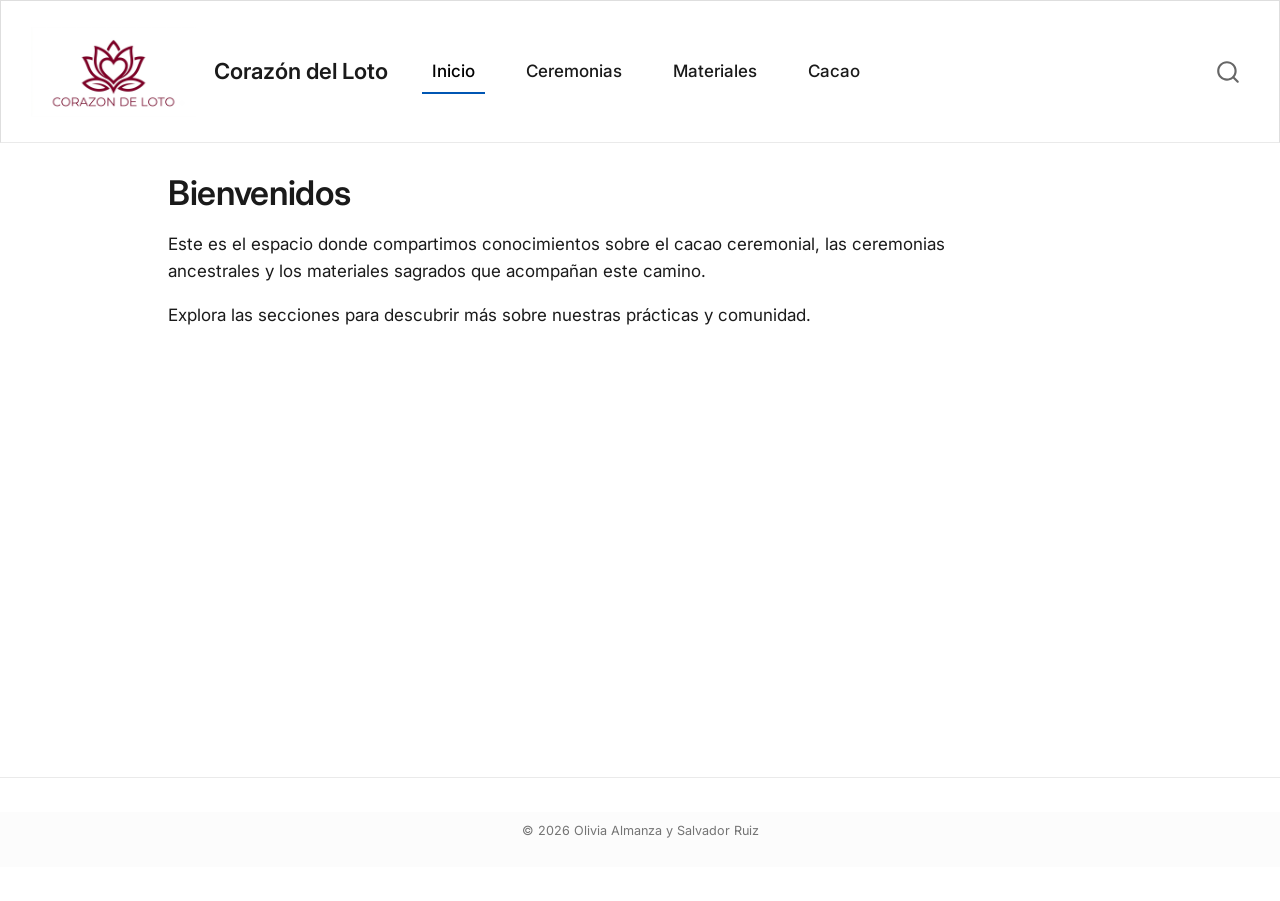
<file: index.html>
<!DOCTYPE html>
<html xmlns="http://www.w3.org/1999/xhtml" lang="en" xml:lang="en"><head>

<meta charset="utf-8">
<meta name="generator" content="quarto-1.9.37">

<meta name="viewport" content="width=device-width, initial-scale=1.0, user-scalable=yes">


<title>Bienvenidos – Corazón del Loto</title>
<style>
/* Default styles provided by pandoc.
** See https://pandoc.org/MANUAL.html#variables-for-html for config info.
*/
code{white-space: pre-wrap;}
span.smallcaps{font-variant: small-caps;}
div.columns{display: flex; gap: min(4vw, 1.5em);}
div.column{flex: auto; overflow-x: auto;}
div.hanging-indent{margin-left: 1.5em; text-indent: -1.5em;}
ul.task-list{list-style: none;}
ul.task-list li input[type="checkbox"] {
  width: 0.8em;
  margin: 0 0.8em 0.2em -1em; /* quarto-specific, see https://github.com/quarto-dev/quarto-cli/issues/4556 */ 
  vertical-align: middle;
}
</style>


<script src="site_libs/quarto-nav/quarto-nav.js"></script>
<script src="site_libs/quarto-nav/headroom.min.js"></script>
<script src="site_libs/clipboard/clipboard.min.js"></script>
<script src="site_libs/quarto-search/autocomplete.umd.js"></script>
<script src="site_libs/quarto-search/fuse.min.js"></script>
<script src="site_libs/quarto-search/quarto-search.js"></script>
<meta name="quarto:offset" content="./">
<script src="site_libs/quarto-html/quarto.js" type="module"></script>
<script src="site_libs/quarto-html/tabsets/tabsets.js" type="module"></script>
<script src="site_libs/quarto-html/popper.min.js"></script>
<script src="site_libs/quarto-html/tippy.umd.min.js"></script>
<script src="site_libs/quarto-html/anchor.min.js"></script>
<link href="site_libs/quarto-html/tippy.css" rel="stylesheet">
<link href="site_libs/quarto-html/quarto-syntax-highlighting-7f8f88aac4f3542376d5c11b86a4c14d.css" rel="stylesheet" id="quarto-text-highlighting-styles">
<script src="site_libs/bootstrap/bootstrap.min.js"></script>
<link href="site_libs/bootstrap/bootstrap-icons.css" rel="stylesheet">
<link href="site_libs/bootstrap/bootstrap-6ec840b0bba7ebbecc6939516f9f53fd.min.css" rel="stylesheet" append-hash="true" id="quarto-bootstrap" data-mode="light">
<script id="quarto-search-options" type="application/json">{
  "location": "navbar",
  "copy-button": false,
  "collapse-after": 3,
  "panel-placement": "end",
  "type": "overlay",
  "limit": 50,
  "keyboard-shortcut": [
    "f",
    "/",
    "s"
  ],
  "show-item-context": false,
  "language": {
    "search-no-results-text": "No results",
    "search-matching-documents-text": "matching documents",
    "search-copy-link-title": "Copy link to search",
    "search-hide-matches-text": "Hide additional matches",
    "search-more-match-text": "more match in this document",
    "search-more-matches-text": "more matches in this document",
    "search-clear-button-title": "Clear",
    "search-text-placeholder": "",
    "search-detached-cancel-button-title": "Cancel",
    "search-submit-button-title": "Submit",
    "search-label": "Search"
  }
}</script>


<link rel="stylesheet" href="styles.css">
</head>

<body class="nav-fixed quarto-light">

<div id="quarto-search-results"></div>
  <header id="quarto-header" class="headroom fixed-top">
    <nav class="navbar navbar-expand-lg " data-bs-theme="dark">
      <div class="navbar-container container-fluid">
      <div class="navbar-brand-container mx-auto">
    <a href="./index.html" class="navbar-brand navbar-brand-logo">
    <img src="./images/logo.png" alt="" class="navbar-logo light-content">
    <img src="./images/logo.png" alt="" class="navbar-logo dark-content">
    </a>
    <a class="navbar-brand" href="./index.html">
    <span class="navbar-title">Corazón del Loto</span>
    </a>
  </div>
            <div id="quarto-search" class="" title="Search"></div>
          <button class="navbar-toggler" type="button" data-bs-toggle="collapse" data-bs-target="#navbarCollapse" aria-controls="navbarCollapse" role="menu" aria-expanded="false" aria-label="Toggle navigation" onclick="if (window.quartoToggleHeadroom) { window.quartoToggleHeadroom(); }">
  <span class="navbar-toggler-icon"></span>
</button>
          <div class="collapse navbar-collapse" id="navbarCollapse">
            <ul class="navbar-nav navbar-nav-scroll me-auto">
  <li class="nav-item">
    <a class="nav-link active" href="./index.html" aria-current="page"> 
<span class="menu-text">Inicio</span></a>
  </li>  
  <li class="nav-item">
    <a class="nav-link" href="./ceremonias.html"> 
<span class="menu-text">Ceremonias</span></a>
  </li>  
  <li class="nav-item">
    <a class="nav-link" href="./materiales.html"> 
<span class="menu-text">Materiales</span></a>
  </li>  
  <li class="nav-item">
    <a class="nav-link" href="./cacao.html"> 
<span class="menu-text">Cacao</span></a>
  </li>  
</ul>
          </div> <!-- /navcollapse -->
            <div class="quarto-navbar-tools">
</div>
      </div> <!-- /container-fluid -->
    </nav>
</header>
<!-- content -->
<div id="quarto-content" class="quarto-container page-columns page-rows-contents page-layout-article page-navbar">
<!-- sidebar -->
<!-- margin-sidebar -->
    <div id="quarto-margin-sidebar" class="sidebar margin-sidebar zindex-bottom">
        
    </div>
<!-- main -->
<main class="content" id="quarto-document-content">

<header id="title-block-header" class="quarto-title-block default">
<div class="quarto-title">
<h1 class="title">Bienvenidos</h1>
</div>



<div class="quarto-title-meta">

    
  
    
  </div>
  


</header>


<p>Este es el espacio donde compartimos conocimientos sobre el cacao ceremonial, las ceremonias ancestrales y los materiales sagrados que acompañan este camino.</p>
<p>Explora las secciones para descubrir más sobre nuestras prácticas y comunidad.</p>



</main> <!-- /main -->
<script id="quarto-html-after-body" type="application/javascript">
  window.document.addEventListener("DOMContentLoaded", function (event) {
    const icon = "";
    const anchorJS = new window.AnchorJS();
    anchorJS.options = {
      placement: 'right',
      icon: icon
    };
    anchorJS.add('.anchored');
    const isCodeAnnotation = (el) => {
      for (const clz of el.classList) {
        if (clz.startsWith('code-annotation-')) {                     
          return true;
        }
      }
      return false;
    }
    const onCopySuccess = function(e) {
      // button target
      const button = e.trigger;
      // don't keep focus
      button.blur();
      // flash "checked"
      button.classList.add('code-copy-button-checked');
      var currentTitle = button.getAttribute("title");
      button.setAttribute("title", "Copied!");
      let tooltip;
      if (window.bootstrap) {
        button.setAttribute("data-bs-toggle", "tooltip");
        button.setAttribute("data-bs-placement", "left");
        button.setAttribute("data-bs-title", "Copied!");
        tooltip = new bootstrap.Tooltip(button, 
          { trigger: "manual", 
            customClass: "code-copy-button-tooltip",
            offset: [0, -8]});
        tooltip.show();    
      }
      setTimeout(function() {
        if (tooltip) {
          tooltip.hide();
          button.removeAttribute("data-bs-title");
          button.removeAttribute("data-bs-toggle");
          button.removeAttribute("data-bs-placement");
        }
        button.setAttribute("title", currentTitle);
        button.classList.remove('code-copy-button-checked');
      }, 1000);
      // clear code selection
      e.clearSelection();
    }
    const getTextToCopy = function(trigger) {
      const outerScaffold = trigger.parentElement.cloneNode(true);
      const codeEl = outerScaffold.querySelector('code');
      for (const childEl of codeEl.children) {
        if (isCodeAnnotation(childEl)) {
          childEl.remove();
        }
      }
      return codeEl.innerText;
    }
    const clipboard = new window.ClipboardJS('.code-copy-button:not([data-in-quarto-modal])', {
      text: getTextToCopy
    });
    clipboard.on('success', onCopySuccess);
    if (window.document.getElementById('quarto-embedded-source-code-modal')) {
      const clipboardModal = new window.ClipboardJS('.code-copy-button[data-in-quarto-modal]', {
        text: getTextToCopy,
        container: window.document.getElementById('quarto-embedded-source-code-modal')
      });
      clipboardModal.on('success', onCopySuccess);
    }
      var localhostRegex = new RegExp(/^(?:http|https):\/\/localhost\:?[0-9]*\//);
      var mailtoRegex = new RegExp(/^mailto:/);
        var filterRegex = new RegExp('/' + window.location.host + '/');
      var isInternal = (href) => {
          return filterRegex.test(href) || localhostRegex.test(href) || mailtoRegex.test(href);
      }
      // Inspect non-navigation links and adorn them if external
     var links = window.document.querySelectorAll('a[href]:not(.nav-link):not(.navbar-brand):not(.toc-action):not(.sidebar-link):not(.sidebar-item-toggle):not(.pagination-link):not(.no-external):not([aria-hidden]):not(.dropdown-item):not(.quarto-navigation-tool):not(.about-link)');
      for (var i=0; i<links.length; i++) {
        const link = links[i];
        if (!isInternal(link.href)) {
          // undo the damage that might have been done by quarto-nav.js in the case of
          // links that we want to consider external
          if (link.dataset.originalHref !== undefined) {
            link.href = link.dataset.originalHref;
          }
        }
      }
    function tippyHover(el, contentFn, onTriggerFn, onUntriggerFn) {
      const config = {
        allowHTML: true,
        maxWidth: 500,
        delay: 100,
        arrow: false,
        appendTo: function(el) {
            return el.parentElement;
        },
        interactive: true,
        interactiveBorder: 10,
        theme: 'quarto',
        placement: 'bottom-start',
      };
      if (contentFn) {
        config.content = contentFn;
      }
      if (onTriggerFn) {
        config.onTrigger = onTriggerFn;
      }
      if (onUntriggerFn) {
        config.onUntrigger = onUntriggerFn;
      }
      window.tippy(el, config); 
    }
    const noterefs = window.document.querySelectorAll('a[role="doc-noteref"]');
    for (var i=0; i<noterefs.length; i++) {
      const ref = noterefs[i];
      tippyHover(ref, function() {
        // use id or data attribute instead here
        let href = ref.getAttribute('data-footnote-href') || ref.getAttribute('href');
        try { href = new URL(href).hash; } catch {}
        const id = href.replace(/^#\/?/, "");
        const note = window.document.getElementById(id);
        if (note) {
          return note.innerHTML;
        } else {
          return "";
        }
      });
    }
    const xrefs = window.document.querySelectorAll('a.quarto-xref');
    const processXRef = (id, note) => {
      // Strip column container classes
      const stripColumnClz = (el) => {
        el.classList.remove("page-full", "page-columns");
        if (el.children) {
          for (const child of el.children) {
            stripColumnClz(child);
          }
        }
      }
      stripColumnClz(note)
      if (id === null || id.startsWith('sec-')) {
        // Special case sections, only their first couple elements
        const container = document.createElement("div");
        if (note.children && note.children.length > 2) {
          container.appendChild(note.children[0].cloneNode(true));
          for (let i = 1; i < note.children.length; i++) {
            const child = note.children[i];
            if (child.tagName === "P" && child.innerText === "") {
              continue;
            } else {
              container.appendChild(child.cloneNode(true));
              break;
            }
          }
          if (window.Quarto?.typesetMath) {
            window.Quarto.typesetMath(container);
          }
          return container.innerHTML
        } else {
          if (window.Quarto?.typesetMath) {
            window.Quarto.typesetMath(note);
          }
          return note.innerHTML;
        }
      } else {
        // Remove any anchor links if they are present
        const anchorLink = note.querySelector('a.anchorjs-link');
        if (anchorLink) {
          anchorLink.remove();
        }
        if (window.Quarto?.typesetMath) {
          window.Quarto.typesetMath(note);
        }
        if (note.classList.contains("callout")) {
          return note.outerHTML;
        } else {
          return note.innerHTML;
        }
      }
    }
    for (var i=0; i<xrefs.length; i++) {
      const xref = xrefs[i];
      tippyHover(xref, undefined, function(instance) {
        instance.disable();
        let url = xref.getAttribute('href');
        let hash = undefined; 
        if (url.startsWith('#')) {
          hash = url;
        } else {
          try { hash = new URL(url).hash; } catch {}
        }
        if (hash) {
          const id = hash.replace(/^#\/?/, "");
          const note = window.document.getElementById(id);
          if (note !== null) {
            try {
              const html = processXRef(id, note.cloneNode(true));
              instance.setContent(html);
            } finally {
              instance.enable();
              instance.show();
            }
          } else {
            // See if we can fetch this
            fetch(url.split('#')[0])
            .then(res => res.text())
            .then(html => {
              const parser = new DOMParser();
              const htmlDoc = parser.parseFromString(html, "text/html");
              const note = htmlDoc.getElementById(id);
              if (note !== null) {
                const html = processXRef(id, note);
                instance.setContent(html);
              } 
            }).finally(() => {
              instance.enable();
              instance.show();
            });
          }
        } else {
          // See if we can fetch a full url (with no hash to target)
          // This is a special case and we should probably do some content thinning / targeting
          fetch(url)
          .then(res => res.text())
          .then(html => {
            const parser = new DOMParser();
            const htmlDoc = parser.parseFromString(html, "text/html");
            const note = htmlDoc.querySelector('main.content');
            if (note !== null) {
              // This should only happen for chapter cross references
              // (since there is no id in the URL)
              // remove the first header
              if (note.children.length > 0 && note.children[0].tagName === "HEADER") {
                note.children[0].remove();
              }
              const html = processXRef(null, note);
              instance.setContent(html);
            } 
          }).finally(() => {
            instance.enable();
            instance.show();
          });
        }
      }, function(instance) {
      });
    }
        let selectedAnnoteEl;
        const selectorForAnnotation = ( cell, annotation) => {
          let cellAttr = 'data-code-cell="' + cell + '"';
          let lineAttr = 'data-code-annotation="' +  annotation + '"';
          const selector = 'span[' + cellAttr + '][' + lineAttr + ']';
          return selector;
        }
        const selectCodeLines = (annoteEl) => {
          const doc = window.document;
          const targetCell = annoteEl.getAttribute("data-target-cell");
          const targetAnnotation = annoteEl.getAttribute("data-target-annotation");
          const annoteSpan = window.document.querySelector(selectorForAnnotation(targetCell, targetAnnotation));
          const lines = annoteSpan.getAttribute("data-code-lines").split(",");
          const lineIds = lines.map((line) => {
            return targetCell + "-" + line;
          })
          let top = null;
          let height = null;
          let parent = null;
          if (lineIds.length > 0) {
              //compute the position of the single el (top and bottom and make a div)
              const el = window.document.getElementById(lineIds[0]);
              top = el.offsetTop;
              height = el.offsetHeight;
              parent = el.parentElement.parentElement;
            if (lineIds.length > 1) {
              const lastEl = window.document.getElementById(lineIds[lineIds.length - 1]);
              const bottom = lastEl.offsetTop + lastEl.offsetHeight;
              height = bottom - top;
            }
            if (top !== null && height !== null && parent !== null) {
              // cook up a div (if necessary) and position it 
              let div = window.document.getElementById("code-annotation-line-highlight");
              if (div === null) {
                div = window.document.createElement("div");
                div.setAttribute("id", "code-annotation-line-highlight");
                div.style.position = 'absolute';
                parent.appendChild(div);
              }
              div.style.top = top - 2 + "px";
              div.style.height = height + 4 + "px";
              div.style.left = 0;
              let gutterDiv = window.document.getElementById("code-annotation-line-highlight-gutter");
              if (gutterDiv === null) {
                gutterDiv = window.document.createElement("div");
                gutterDiv.setAttribute("id", "code-annotation-line-highlight-gutter");
                gutterDiv.style.position = 'absolute';
                const codeCell = window.document.getElementById(targetCell);
                const gutter = codeCell.querySelector('.code-annotation-gutter');
                gutter.appendChild(gutterDiv);
              }
              gutterDiv.style.top = top - 2 + "px";
              gutterDiv.style.height = height + 4 + "px";
            }
            selectedAnnoteEl = annoteEl;
          }
        };
        const unselectCodeLines = () => {
          const elementsIds = ["code-annotation-line-highlight", "code-annotation-line-highlight-gutter"];
          elementsIds.forEach((elId) => {
            const div = window.document.getElementById(elId);
            if (div) {
              div.remove();
            }
          });
          selectedAnnoteEl = undefined;
        };
          // Handle positioning of the toggle
      window.addEventListener(
        "resize",
        throttle(() => {
          elRect = undefined;
          if (selectedAnnoteEl) {
            selectCodeLines(selectedAnnoteEl);
          }
        }, 10)
      );
      function throttle(fn, ms) {
      let throttle = false;
      let timer;
        return (...args) => {
          if(!throttle) { // first call gets through
              fn.apply(this, args);
              throttle = true;
          } else { // all the others get throttled
              if(timer) clearTimeout(timer); // cancel #2
              timer = setTimeout(() => {
                fn.apply(this, args);
                timer = throttle = false;
              }, ms);
          }
        };
      }
        // Attach click handler to the DT
        const annoteDls = window.document.querySelectorAll('dt[data-target-cell]');
        for (const annoteDlNode of annoteDls) {
          annoteDlNode.addEventListener('click', (event) => {
            const clickedEl = event.target;
            if (clickedEl !== selectedAnnoteEl) {
              unselectCodeLines();
              const activeEl = window.document.querySelector('dt[data-target-cell].code-annotation-active');
              if (activeEl) {
                activeEl.classList.remove('code-annotation-active');
              }
              selectCodeLines(clickedEl);
              clickedEl.classList.add('code-annotation-active');
            } else {
              // Unselect the line
              unselectCodeLines();
              clickedEl.classList.remove('code-annotation-active');
            }
          });
        }
    const findCites = (el) => {
      const parentEl = el.parentElement;
      if (parentEl) {
        const cites = parentEl.dataset.cites;
        if (cites) {
          return {
            el,
            cites: cites.split(' ')
          };
        } else {
          return findCites(el.parentElement)
        }
      } else {
        return undefined;
      }
    };
    var bibliorefs = window.document.querySelectorAll('a[role="doc-biblioref"]');
    for (var i=0; i<bibliorefs.length; i++) {
      const ref = bibliorefs[i];
      const citeInfo = findCites(ref);
      if (citeInfo) {
        tippyHover(citeInfo.el, function() {
          var popup = window.document.createElement('div');
          citeInfo.cites.forEach(function(cite) {
            var citeDiv = window.document.createElement('div');
            citeDiv.classList.add('hanging-indent');
            citeDiv.classList.add('csl-entry');
            var biblioDiv = window.document.getElementById('ref-' + cite);
            if (biblioDiv) {
              citeDiv.innerHTML = biblioDiv.innerHTML;
            }
            popup.appendChild(citeDiv);
          });
          return popup.innerHTML;
        });
      }
    }
  });
  </script>
</div> <!-- /content -->
<footer class="footer">
  <div class="nav-footer">
    <div class="nav-footer-left">
      &nbsp;
    </div>   
    <div class="nav-footer-center">
<p>© 2026 Olivia Almanza y Salvador Ruiz</p>
</div>
    <div class="nav-footer-right">
      &nbsp;
    </div>
  </div>
</footer>




</body></html>
</file>
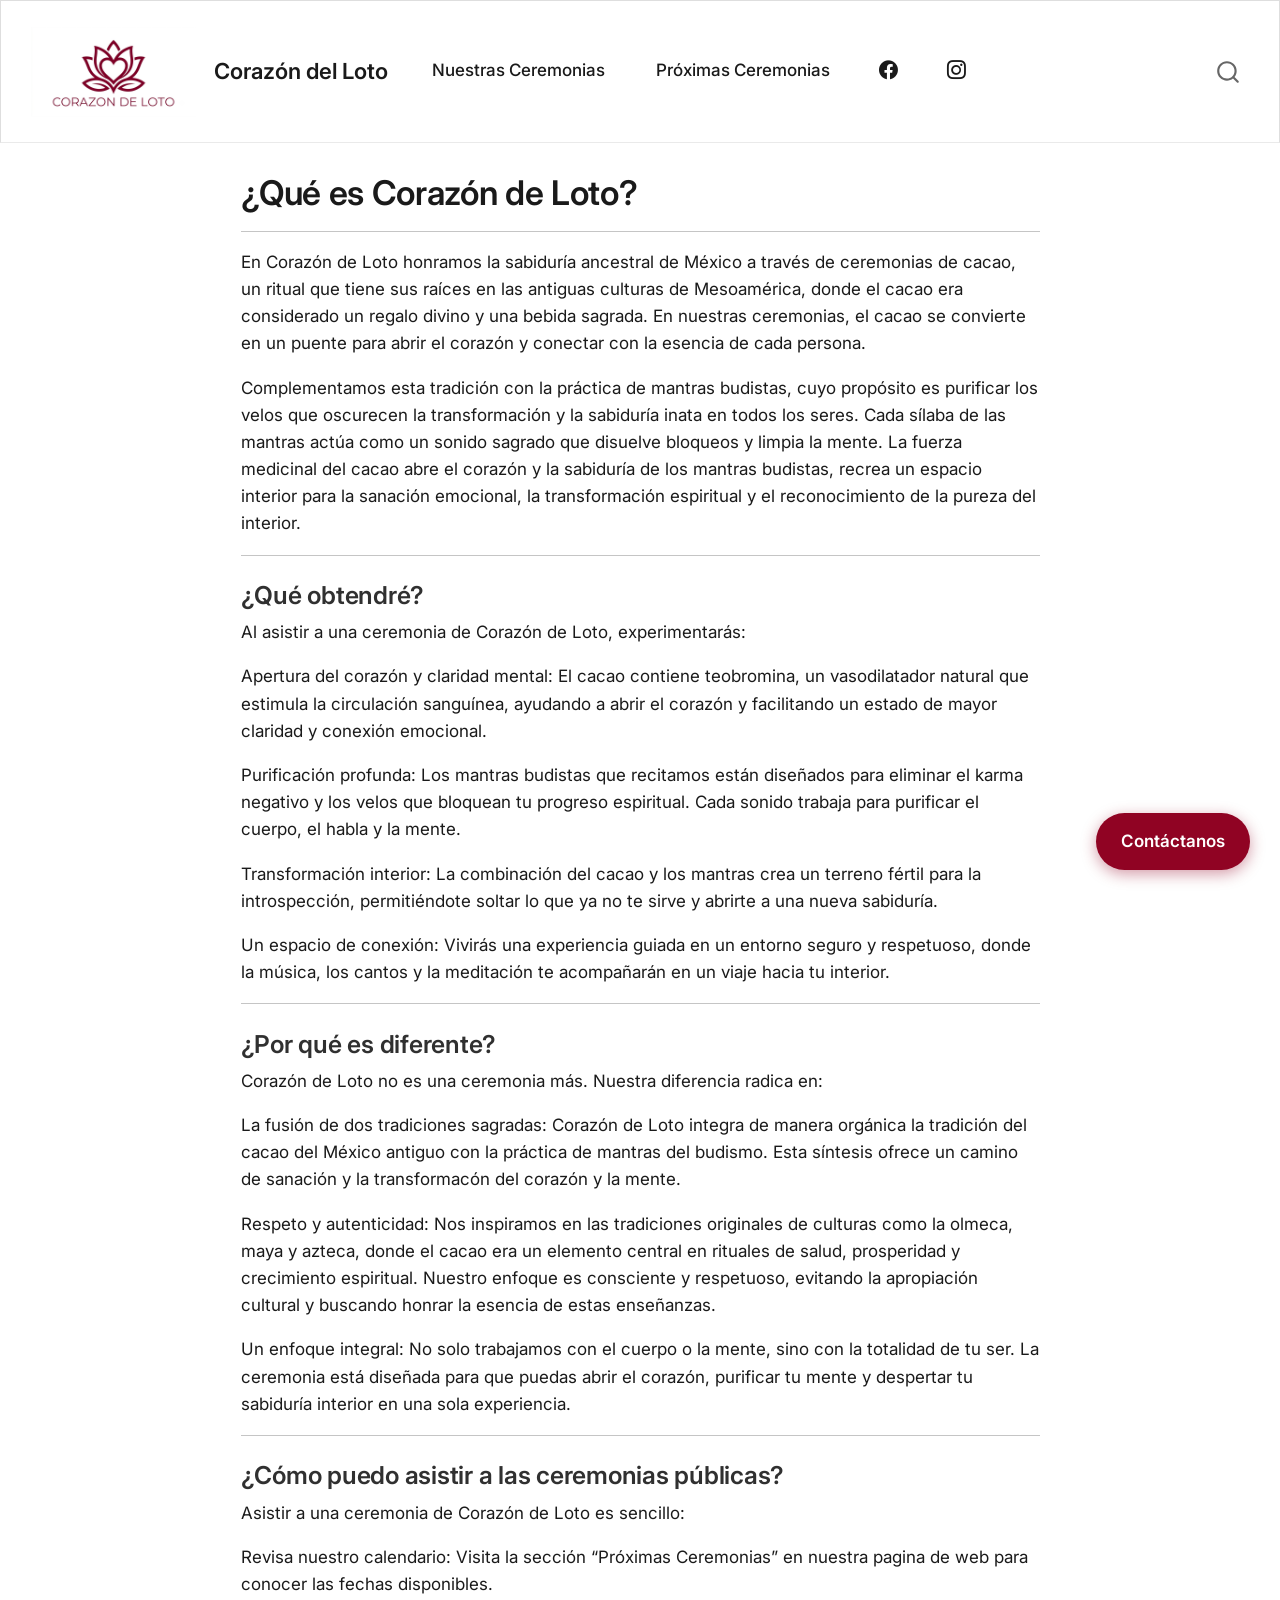
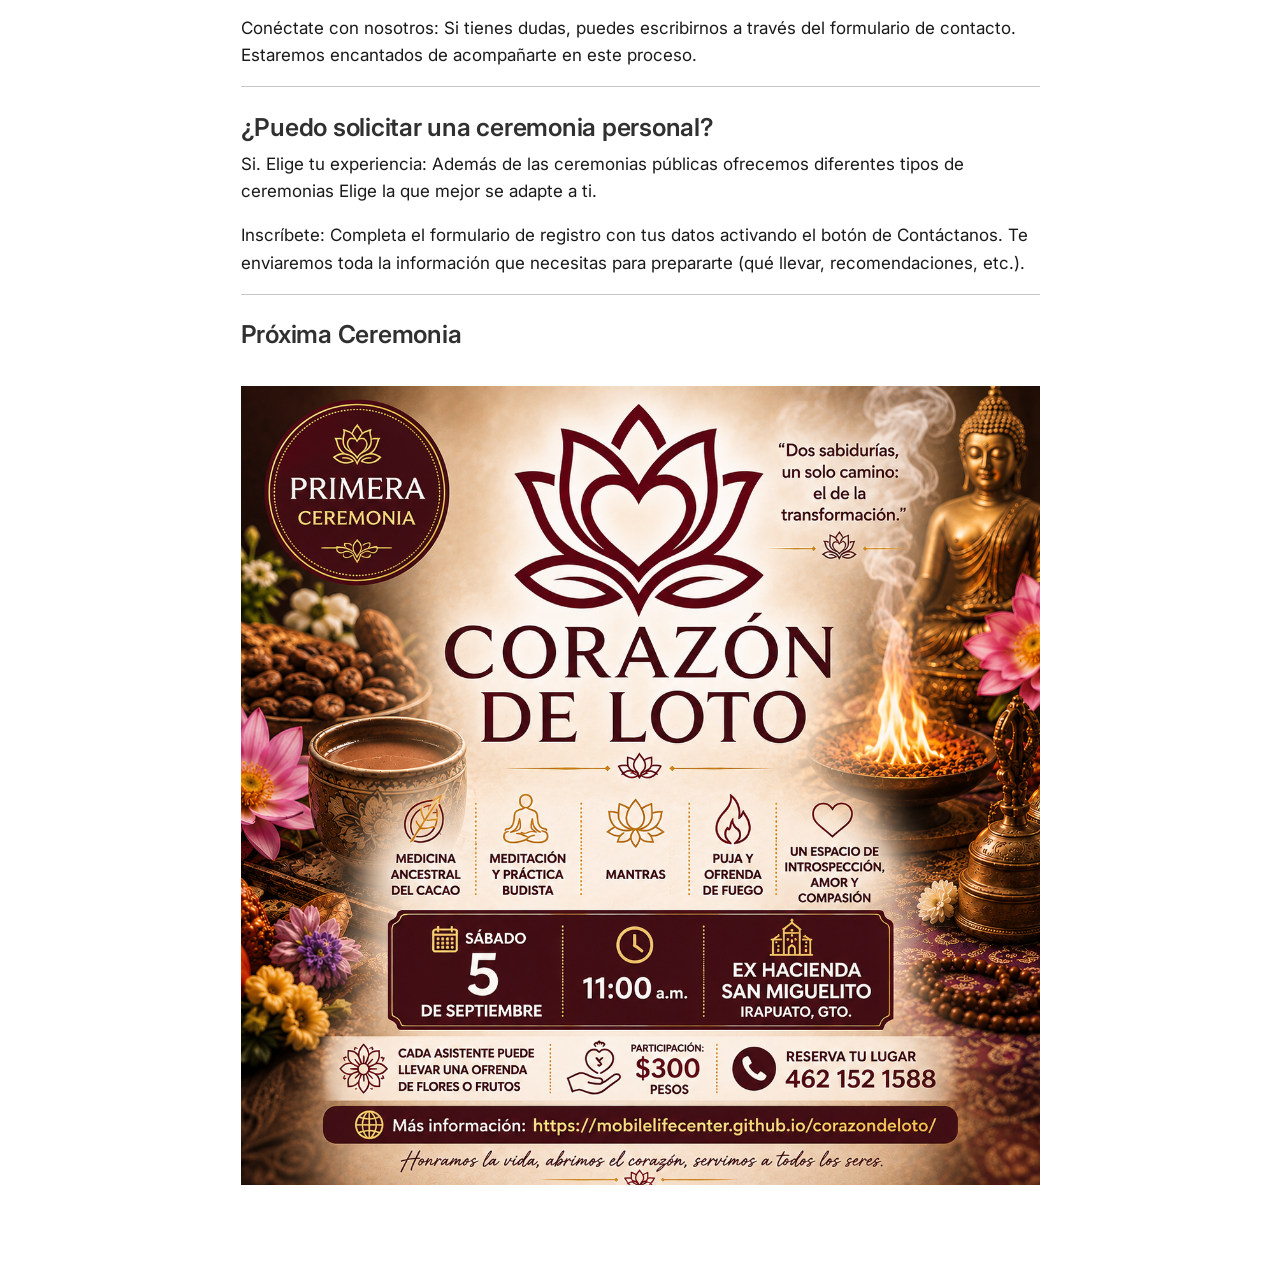
<file: docs/index.html>
<!DOCTYPE html>
<html xmlns="http://www.w3.org/1999/xhtml" lang="en" xml:lang="en"><head>

<meta charset="utf-8">
<meta name="generator" content="quarto-1.9.37">

<meta name="viewport" content="width=device-width, initial-scale=1.0, user-scalable=yes">


<title>¿Qué es Corazón de Loto? – Corazón del Loto</title>
<style>
/* Default styles provided by pandoc.
** See https://pandoc.org/MANUAL.html#variables-for-html for config info.
*/
code{white-space: pre-wrap;}
span.smallcaps{font-variant: small-caps;}
div.columns{display: flex; gap: min(4vw, 1.5em);}
div.column{flex: auto; overflow-x: auto;}
div.hanging-indent{margin-left: 1.5em; text-indent: -1.5em;}
ul.task-list{list-style: none;}
ul.task-list li input[type="checkbox"] {
  width: 0.8em;
  margin: 0 0.8em 0.2em -1em; /* quarto-specific, see https://github.com/quarto-dev/quarto-cli/issues/4556 */ 
  vertical-align: middle;
}
</style>


<script src="site_libs/quarto-nav/quarto-nav.js"></script>
<script src="site_libs/quarto-nav/headroom.min.js"></script>
<script src="site_libs/clipboard/clipboard.min.js"></script>
<script src="site_libs/quarto-search/autocomplete.umd.js"></script>
<script src="site_libs/quarto-search/fuse.min.js"></script>
<script src="site_libs/quarto-search/quarto-search.js"></script>
<meta name="quarto:offset" content="./">
<link href="./images/logo.png" rel="icon" type="image/png">
<script src="site_libs/quarto-html/quarto.js" type="module"></script>
<script src="site_libs/quarto-html/tabsets/tabsets.js" type="module"></script>
<script src="site_libs/quarto-html/popper.min.js"></script>
<script src="site_libs/quarto-html/tippy.umd.min.js"></script>
<script src="site_libs/quarto-html/anchor.min.js"></script>
<link href="site_libs/quarto-html/tippy.css" rel="stylesheet">
<link href="site_libs/quarto-html/quarto-syntax-highlighting-7f8f88aac4f3542376d5c11b86a4c14d.css" rel="stylesheet" id="quarto-text-highlighting-styles">
<script src="site_libs/bootstrap/bootstrap.min.js"></script>
<link href="site_libs/bootstrap/bootstrap-icons.css" rel="stylesheet">
<link href="site_libs/bootstrap/bootstrap-6ec840b0bba7ebbecc6939516f9f53fd.min.css" rel="stylesheet" append-hash="true" id="quarto-bootstrap" data-mode="light">
<script id="quarto-search-options" type="application/json">{
  "location": "navbar",
  "copy-button": false,
  "collapse-after": 3,
  "panel-placement": "end",
  "type": "overlay",
  "limit": 50,
  "keyboard-shortcut": [
    "f",
    "/",
    "s"
  ],
  "show-item-context": false,
  "language": {
    "search-no-results-text": "No results",
    "search-matching-documents-text": "matching documents",
    "search-copy-link-title": "Copy link to search",
    "search-hide-matches-text": "Hide additional matches",
    "search-more-match-text": "more match in this document",
    "search-more-matches-text": "more matches in this document",
    "search-clear-button-title": "Clear",
    "search-text-placeholder": "",
    "search-detached-cancel-button-title": "Cancel",
    "search-submit-button-title": "Submit",
    "search-label": "Search"
  }
}</script>


<link rel="stylesheet" href="styles.css">
</head>

<body class="nav-fixed fullcontent quarto-light">

<div id="quarto-search-results"></div>
  <header id="quarto-header" class="headroom fixed-top">
    <nav class="navbar navbar-expand-lg " data-bs-theme="dark">
      <div class="navbar-container container-fluid">
      <div class="navbar-brand-container mx-auto">
    <a href="./index.html" class="navbar-brand navbar-brand-logo">
    <img src="./images/logo.png" alt="" class="navbar-logo light-content">
    <img src="./images/logo.png" alt="" class="navbar-logo dark-content">
    </a>
    <a class="navbar-brand" href="./index.html">
    <span class="navbar-title">Corazón del Loto</span>
    </a>
  </div>
            <div id="quarto-search" class="" title="Search"></div>
          <button class="navbar-toggler" type="button" data-bs-toggle="collapse" data-bs-target="#navbarCollapse" aria-controls="navbarCollapse" role="menu" aria-expanded="false" aria-label="Toggle navigation" onclick="if (window.quartoToggleHeadroom) { window.quartoToggleHeadroom(); }">
  <span class="navbar-toggler-icon"></span>
</button>
          <div class="collapse navbar-collapse" id="navbarCollapse">
            <ul class="navbar-nav navbar-nav-scroll me-auto">
  <li class="nav-item">
    <a class="nav-link" href="./ceremonias.html"> 
<span class="menu-text">Nuestras Ceremonias</span></a>
  </li>  
  <li class="nav-item">
    <a class="nav-link" href="./materiales.html"> 
<span class="menu-text">Próximas Ceremonias</span></a>
  </li>  
  <li class="nav-item compact">
    <a class="nav-link" href="https://www.facebook.com/profile.php?id=61593382717072"> <i class="bi bi-facebook" role="img">
</i> 
<span class="menu-text"></span></a>
  </li>  
  <li class="nav-item compact">
    <a class="nav-link" href="https://www.facebook.com/profile.php?id=61593382717072"> <i class="bi bi-instagram" role="img">
</i> 
<span class="menu-text"></span></a>
  </li>  
</ul>
          </div> <!-- /navcollapse -->
            <div class="quarto-navbar-tools">
</div>
      </div> <!-- /container-fluid -->
    </nav>
</header>
<!-- content -->
<div id="quarto-content" class="quarto-container page-columns page-rows-contents page-layout-article page-navbar">
<!-- sidebar -->
<!-- margin-sidebar -->
    
<!-- main -->
<main class="content" id="quarto-document-content">

<header id="title-block-header" class="quarto-title-block default">
<div class="quarto-title">
<h1 class="title">¿Qué es Corazón de Loto?</h1>
</div>



<div class="quarto-title-meta">

    
  
    
  </div>
  


</header>


<hr>
<p>En Corazón de Loto honramos la sabiduría ancestral de México a través de ceremonias de cacao, un ritual que tiene sus raíces en las antiguas culturas de Mesoamérica, donde el cacao era considerado un regalo divino y una bebida sagrada. En nuestras ceremonias, el cacao se convierte en un puente para abrir el corazón y conectar con la esencia de cada persona.</p>
<p>Complementamos esta tradición con la práctica de mantras budistas, cuyo propósito es purificar los velos que oscurecen la transformación y la sabiduría inata en todos los seres. Cada sílaba de las mantras actúa como un sonido sagrado que disuelve bloqueos y limpia la mente. La fuerza medicinal del cacao abre el corazón y la sabiduría de los mantras budistas, recrea un espacio interior para la sanación emocional, la transformación espiritual y el reconocimiento de la pureza del interior.</p>
<hr>
<section id="qué-obtendré" class="level3">
<h3 class="anchored" data-anchor-id="qué-obtendré">¿Qué obtendré?</h3>
<p>Al asistir a una ceremonia de Corazón de Loto, experimentarás:</p>
<p>Apertura del corazón y claridad mental: El cacao contiene teobromina, un vasodilatador natural que estimula la circulación sanguínea, ayudando a abrir el corazón y facilitando un estado de mayor claridad y conexión emocional.</p>
<p>Purificación profunda: Los mantras budistas que recitamos están diseñados para eliminar el karma negativo y los velos que bloquean tu progreso espiritual. Cada sonido trabaja para purificar el cuerpo, el habla y la mente.</p>
<p>Transformación interior: La combinación del cacao y los mantras crea un terreno fértil para la introspección, permitiéndote soltar lo que ya no te sirve y abrirte a una nueva sabiduría.</p>
<p>Un espacio de conexión: Vivirás una experiencia guiada en un entorno seguro y respetuoso, donde la música, los cantos y la meditación te acompañarán en un viaje hacia tu interior.</p>
<hr>
</section>
<section id="por-qué-es-diferente" class="level3">
<h3 class="anchored" data-anchor-id="por-qué-es-diferente">¿Por qué es diferente?</h3>
<p>Corazón de Loto no es una ceremonia más. Nuestra diferencia radica en:</p>
<p>La fusión de dos tradiciones sagradas: Corazón de Loto integra de manera orgánica la tradición del cacao del México antiguo con la práctica de mantras del budismo. Esta síntesis ofrece un camino de sanación y la transformacón del corazón y la mente.</p>
<p>Respeto y autenticidad: Nos inspiramos en las tradiciones originales de culturas como la olmeca, maya y azteca, donde el cacao era un elemento central en rituales de salud, prosperidad y crecimiento espiritual. Nuestro enfoque es consciente y respetuoso, evitando la apropiación cultural y buscando honrar la esencia de estas enseñanzas.</p>
<p>Un enfoque integral: No solo trabajamos con el cuerpo o la mente, sino con la totalidad de tu ser. La ceremonia está diseñada para que puedas abrir el corazón, purificar tu mente y despertar tu sabiduría interior en una sola experiencia.</p>
<hr>
</section>
<section id="cómo-puedo-asistir-a-las-ceremonias-públicas" class="level3">
<h3 class="anchored" data-anchor-id="cómo-puedo-asistir-a-las-ceremonias-públicas">¿Cómo puedo asistir a las ceremonias públicas?</h3>
<p>Asistir a una ceremonia de Corazón de Loto es sencillo:</p>
<p>Revisa nuestro calendario: Visita la sección “Próximas Ceremonias” en nuestra pagina de web para conocer las fechas disponibles.</p>
<p>Conéctate con nosotros: Si tienes dudas, puedes escribirnos a través del formulario de contacto. Estaremos encantados de acompañarte en este proceso.</p>
<hr>
</section>
<section id="puedo-solicitar-una-ceremonia-personal" class="level3">
<h3 class="anchored" data-anchor-id="puedo-solicitar-una-ceremonia-personal">¿Puedo solicitar una ceremonia personal?</h3>
<p>Si. Elige tu experiencia: Además de las ceremonias públicas ofrecemos diferentes tipos de ceremonias Elige la que mejor se adapte a ti.</p>
<p>Inscríbete: Completa el formulario de registro con tus datos activando el botón de Contáctanos. Te enviaremos toda la información que necesitas para prepararte (qué llevar, recomendaciones, etc.).</p>
<!-- Botón flotante fijo -->
<p><a href="https://forms.gle/P6Cn2inD8nXNLa4dA" class="floating-btn" target="_blank"> Contáctanos </a></p>
<hr>
</section>
<section id="próxima-ceremonia" class="level3">
<h3 class="anchored" data-anchor-id="próxima-ceremonia">Próxima Ceremonia</h3>
<p><br> <img src="images/postsep5.png" class="img-fluid"></p>


</section>

</main> <!-- /main -->
<script id="quarto-html-after-body" type="application/javascript">
  window.document.addEventListener("DOMContentLoaded", function (event) {
    const icon = "";
    const anchorJS = new window.AnchorJS();
    anchorJS.options = {
      placement: 'right',
      icon: icon
    };
    anchorJS.add('.anchored');
    const isCodeAnnotation = (el) => {
      for (const clz of el.classList) {
        if (clz.startsWith('code-annotation-')) {                     
          return true;
        }
      }
      return false;
    }
    const onCopySuccess = function(e) {
      // button target
      const button = e.trigger;
      // don't keep focus
      button.blur();
      // flash "checked"
      button.classList.add('code-copy-button-checked');
      var currentTitle = button.getAttribute("title");
      button.setAttribute("title", "Copied!");
      let tooltip;
      if (window.bootstrap) {
        button.setAttribute("data-bs-toggle", "tooltip");
        button.setAttribute("data-bs-placement", "left");
        button.setAttribute("data-bs-title", "Copied!");
        tooltip = new bootstrap.Tooltip(button, 
          { trigger: "manual", 
            customClass: "code-copy-button-tooltip",
            offset: [0, -8]});
        tooltip.show();    
      }
      setTimeout(function() {
        if (tooltip) {
          tooltip.hide();
          button.removeAttribute("data-bs-title");
          button.removeAttribute("data-bs-toggle");
          button.removeAttribute("data-bs-placement");
        }
        button.setAttribute("title", currentTitle);
        button.classList.remove('code-copy-button-checked');
      }, 1000);
      // clear code selection
      e.clearSelection();
    }
    const getTextToCopy = function(trigger) {
      const outerScaffold = trigger.parentElement.cloneNode(true);
      const codeEl = outerScaffold.querySelector('code');
      for (const childEl of codeEl.children) {
        if (isCodeAnnotation(childEl)) {
          childEl.remove();
        }
      }
      return codeEl.innerText;
    }
    const clipboard = new window.ClipboardJS('.code-copy-button:not([data-in-quarto-modal])', {
      text: getTextToCopy
    });
    clipboard.on('success', onCopySuccess);
    if (window.document.getElementById('quarto-embedded-source-code-modal')) {
      const clipboardModal = new window.ClipboardJS('.code-copy-button[data-in-quarto-modal]', {
        text: getTextToCopy,
        container: window.document.getElementById('quarto-embedded-source-code-modal')
      });
      clipboardModal.on('success', onCopySuccess);
    }
      var localhostRegex = new RegExp(/^(?:http|https):\/\/localhost\:?[0-9]*\//);
      var mailtoRegex = new RegExp(/^mailto:/);
        var filterRegex = new RegExp('/' + window.location.host + '/');
      var isInternal = (href) => {
          return filterRegex.test(href) || localhostRegex.test(href) || mailtoRegex.test(href);
      }
      // Inspect non-navigation links and adorn them if external
     var links = window.document.querySelectorAll('a[href]:not(.nav-link):not(.navbar-brand):not(.toc-action):not(.sidebar-link):not(.sidebar-item-toggle):not(.pagination-link):not(.no-external):not([aria-hidden]):not(.dropdown-item):not(.quarto-navigation-tool):not(.about-link)');
      for (var i=0; i<links.length; i++) {
        const link = links[i];
        if (!isInternal(link.href)) {
          // undo the damage that might have been done by quarto-nav.js in the case of
          // links that we want to consider external
          if (link.dataset.originalHref !== undefined) {
            link.href = link.dataset.originalHref;
          }
        }
      }
    function tippyHover(el, contentFn, onTriggerFn, onUntriggerFn) {
      const config = {
        allowHTML: true,
        maxWidth: 500,
        delay: 100,
        arrow: false,
        appendTo: function(el) {
            return el.parentElement;
        },
        interactive: true,
        interactiveBorder: 10,
        theme: 'quarto',
        placement: 'bottom-start',
      };
      if (contentFn) {
        config.content = contentFn;
      }
      if (onTriggerFn) {
        config.onTrigger = onTriggerFn;
      }
      if (onUntriggerFn) {
        config.onUntrigger = onUntriggerFn;
      }
      window.tippy(el, config); 
    }
    const noterefs = window.document.querySelectorAll('a[role="doc-noteref"]');
    for (var i=0; i<noterefs.length; i++) {
      const ref = noterefs[i];
      tippyHover(ref, function() {
        // use id or data attribute instead here
        let href = ref.getAttribute('data-footnote-href') || ref.getAttribute('href');
        try { href = new URL(href).hash; } catch {}
        const id = href.replace(/^#\/?/, "");
        const note = window.document.getElementById(id);
        if (note) {
          return note.innerHTML;
        } else {
          return "";
        }
      });
    }
    const xrefs = window.document.querySelectorAll('a.quarto-xref');
    const processXRef = (id, note) => {
      // Strip column container classes
      const stripColumnClz = (el) => {
        el.classList.remove("page-full", "page-columns");
        if (el.children) {
          for (const child of el.children) {
            stripColumnClz(child);
          }
        }
      }
      stripColumnClz(note)
      if (id === null || id.startsWith('sec-')) {
        // Special case sections, only their first couple elements
        const container = document.createElement("div");
        if (note.children && note.children.length > 2) {
          container.appendChild(note.children[0].cloneNode(true));
          for (let i = 1; i < note.children.length; i++) {
            const child = note.children[i];
            if (child.tagName === "P" && child.innerText === "") {
              continue;
            } else {
              container.appendChild(child.cloneNode(true));
              break;
            }
          }
          if (window.Quarto?.typesetMath) {
            window.Quarto.typesetMath(container);
          }
          return container.innerHTML
        } else {
          if (window.Quarto?.typesetMath) {
            window.Quarto.typesetMath(note);
          }
          return note.innerHTML;
        }
      } else {
        // Remove any anchor links if they are present
        const anchorLink = note.querySelector('a.anchorjs-link');
        if (anchorLink) {
          anchorLink.remove();
        }
        if (window.Quarto?.typesetMath) {
          window.Quarto.typesetMath(note);
        }
        if (note.classList.contains("callout")) {
          return note.outerHTML;
        } else {
          return note.innerHTML;
        }
      }
    }
    for (var i=0; i<xrefs.length; i++) {
      const xref = xrefs[i];
      tippyHover(xref, undefined, function(instance) {
        instance.disable();
        let url = xref.getAttribute('href');
        let hash = undefined; 
        if (url.startsWith('#')) {
          hash = url;
        } else {
          try { hash = new URL(url).hash; } catch {}
        }
        if (hash) {
          const id = hash.replace(/^#\/?/, "");
          const note = window.document.getElementById(id);
          if (note !== null) {
            try {
              const html = processXRef(id, note.cloneNode(true));
              instance.setContent(html);
            } finally {
              instance.enable();
              instance.show();
            }
          } else {
            // See if we can fetch this
            fetch(url.split('#')[0])
            .then(res => res.text())
            .then(html => {
              const parser = new DOMParser();
              const htmlDoc = parser.parseFromString(html, "text/html");
              const note = htmlDoc.getElementById(id);
              if (note !== null) {
                const html = processXRef(id, note);
                instance.setContent(html);
              } 
            }).finally(() => {
              instance.enable();
              instance.show();
            });
          }
        } else {
          // See if we can fetch a full url (with no hash to target)
          // This is a special case and we should probably do some content thinning / targeting
          fetch(url)
          .then(res => res.text())
          .then(html => {
            const parser = new DOMParser();
            const htmlDoc = parser.parseFromString(html, "text/html");
            const note = htmlDoc.querySelector('main.content');
            if (note !== null) {
              // This should only happen for chapter cross references
              // (since there is no id in the URL)
              // remove the first header
              if (note.children.length > 0 && note.children[0].tagName === "HEADER") {
                note.children[0].remove();
              }
              const html = processXRef(null, note);
              instance.setContent(html);
            } 
          }).finally(() => {
            instance.enable();
            instance.show();
          });
        }
      }, function(instance) {
      });
    }
        let selectedAnnoteEl;
        const selectorForAnnotation = ( cell, annotation) => {
          let cellAttr = 'data-code-cell="' + cell + '"';
          let lineAttr = 'data-code-annotation="' +  annotation + '"';
          const selector = 'span[' + cellAttr + '][' + lineAttr + ']';
          return selector;
        }
        const selectCodeLines = (annoteEl) => {
          const doc = window.document;
          const targetCell = annoteEl.getAttribute("data-target-cell");
          const targetAnnotation = annoteEl.getAttribute("data-target-annotation");
          const annoteSpan = window.document.querySelector(selectorForAnnotation(targetCell, targetAnnotation));
          const lines = annoteSpan.getAttribute("data-code-lines").split(",");
          const lineIds = lines.map((line) => {
            return targetCell + "-" + line;
          })
          let top = null;
          let height = null;
          let parent = null;
          if (lineIds.length > 0) {
              //compute the position of the single el (top and bottom and make a div)
              const el = window.document.getElementById(lineIds[0]);
              top = el.offsetTop;
              height = el.offsetHeight;
              parent = el.parentElement.parentElement;
            if (lineIds.length > 1) {
              const lastEl = window.document.getElementById(lineIds[lineIds.length - 1]);
              const bottom = lastEl.offsetTop + lastEl.offsetHeight;
              height = bottom - top;
            }
            if (top !== null && height !== null && parent !== null) {
              // cook up a div (if necessary) and position it 
              let div = window.document.getElementById("code-annotation-line-highlight");
              if (div === null) {
                div = window.document.createElement("div");
                div.setAttribute("id", "code-annotation-line-highlight");
                div.style.position = 'absolute';
                parent.appendChild(div);
              }
              div.style.top = top - 2 + "px";
              div.style.height = height + 4 + "px";
              div.style.left = 0;
              let gutterDiv = window.document.getElementById("code-annotation-line-highlight-gutter");
              if (gutterDiv === null) {
                gutterDiv = window.document.createElement("div");
                gutterDiv.setAttribute("id", "code-annotation-line-highlight-gutter");
                gutterDiv.style.position = 'absolute';
                const codeCell = window.document.getElementById(targetCell);
                const gutter = codeCell.querySelector('.code-annotation-gutter');
                gutter.appendChild(gutterDiv);
              }
              gutterDiv.style.top = top - 2 + "px";
              gutterDiv.style.height = height + 4 + "px";
            }
            selectedAnnoteEl = annoteEl;
          }
        };
        const unselectCodeLines = () => {
          const elementsIds = ["code-annotation-line-highlight", "code-annotation-line-highlight-gutter"];
          elementsIds.forEach((elId) => {
            const div = window.document.getElementById(elId);
            if (div) {
              div.remove();
            }
          });
          selectedAnnoteEl = undefined;
        };
          // Handle positioning of the toggle
      window.addEventListener(
        "resize",
        throttle(() => {
          elRect = undefined;
          if (selectedAnnoteEl) {
            selectCodeLines(selectedAnnoteEl);
          }
        }, 10)
      );
      function throttle(fn, ms) {
      let throttle = false;
      let timer;
        return (...args) => {
          if(!throttle) { // first call gets through
              fn.apply(this, args);
              throttle = true;
          } else { // all the others get throttled
              if(timer) clearTimeout(timer); // cancel #2
              timer = setTimeout(() => {
                fn.apply(this, args);
                timer = throttle = false;
              }, ms);
          }
        };
      }
        // Attach click handler to the DT
        const annoteDls = window.document.querySelectorAll('dt[data-target-cell]');
        for (const annoteDlNode of annoteDls) {
          annoteDlNode.addEventListener('click', (event) => {
            const clickedEl = event.target;
            if (clickedEl !== selectedAnnoteEl) {
              unselectCodeLines();
              const activeEl = window.document.querySelector('dt[data-target-cell].code-annotation-active');
              if (activeEl) {
                activeEl.classList.remove('code-annotation-active');
              }
              selectCodeLines(clickedEl);
              clickedEl.classList.add('code-annotation-active');
            } else {
              // Unselect the line
              unselectCodeLines();
              clickedEl.classList.remove('code-annotation-active');
            }
          });
        }
    const findCites = (el) => {
      const parentEl = el.parentElement;
      if (parentEl) {
        const cites = parentEl.dataset.cites;
        if (cites) {
          return {
            el,
            cites: cites.split(' ')
          };
        } else {
          return findCites(el.parentElement)
        }
      } else {
        return undefined;
      }
    };
    var bibliorefs = window.document.querySelectorAll('a[role="doc-biblioref"]');
    for (var i=0; i<bibliorefs.length; i++) {
      const ref = bibliorefs[i];
      const citeInfo = findCites(ref);
      if (citeInfo) {
        tippyHover(citeInfo.el, function() {
          var popup = window.document.createElement('div');
          citeInfo.cites.forEach(function(cite) {
            var citeDiv = window.document.createElement('div');
            citeDiv.classList.add('hanging-indent');
            citeDiv.classList.add('csl-entry');
            var biblioDiv = window.document.getElementById('ref-' + cite);
            if (biblioDiv) {
              citeDiv.innerHTML = biblioDiv.innerHTML;
            }
            popup.appendChild(citeDiv);
          });
          return popup.innerHTML;
        });
      }
    }
  });
  </script>
</div> <!-- /content -->




</body></html>
</file>
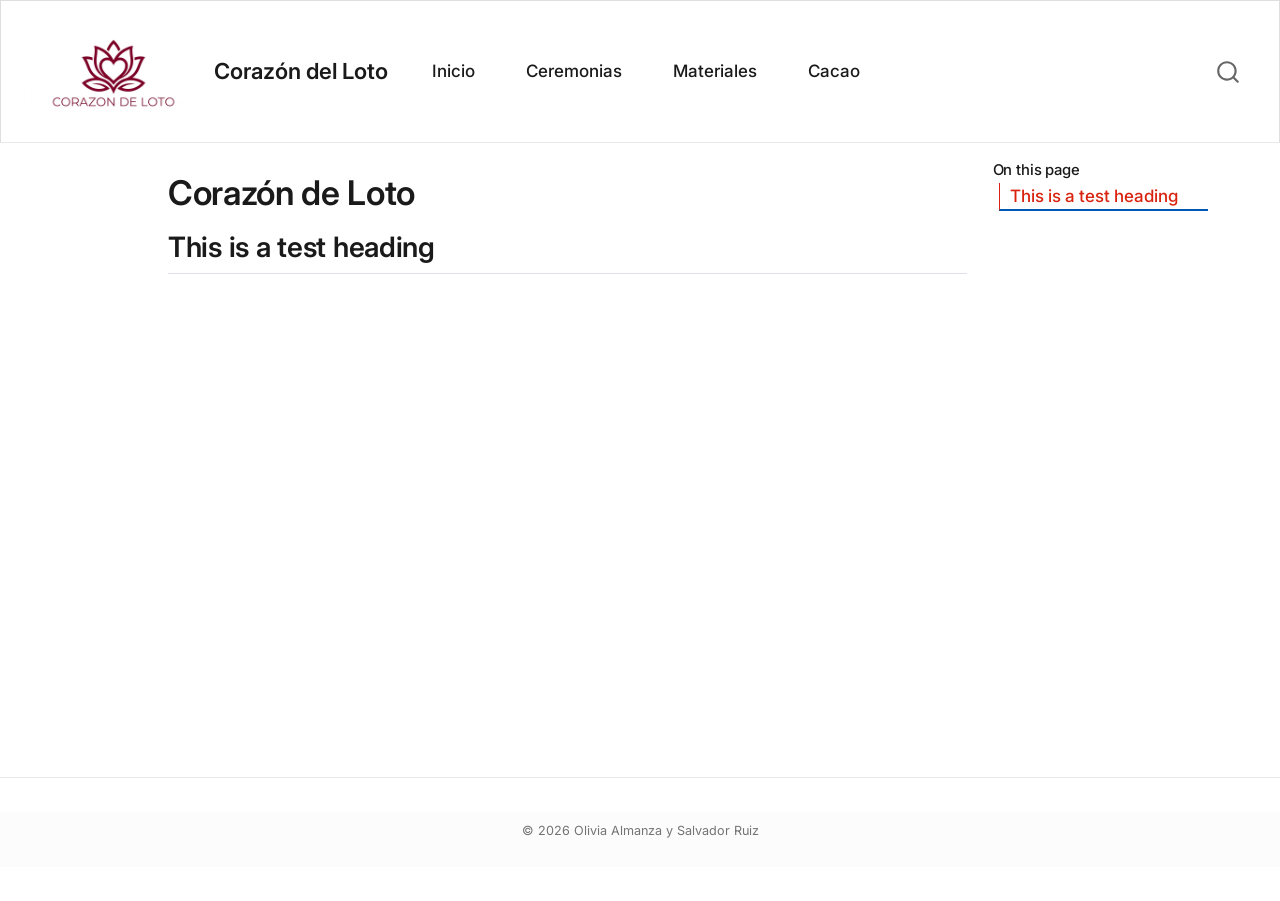
<file: about.html>
<!DOCTYPE html>
<html xmlns="http://www.w3.org/1999/xhtml" lang="en" xml:lang="en"><head>

<meta charset="utf-8">
<meta name="generator" content="quarto-1.9.37">

<meta name="viewport" content="width=device-width, initial-scale=1.0, user-scalable=yes">


<title>Corazón de Loto – Corazón del Loto</title>
<style>
/* Default styles provided by pandoc.
** See https://pandoc.org/MANUAL.html#variables-for-html for config info.
*/
code{white-space: pre-wrap;}
span.smallcaps{font-variant: small-caps;}
div.columns{display: flex; gap: min(4vw, 1.5em);}
div.column{flex: auto; overflow-x: auto;}
div.hanging-indent{margin-left: 1.5em; text-indent: -1.5em;}
ul.task-list{list-style: none;}
ul.task-list li input[type="checkbox"] {
  width: 0.8em;
  margin: 0 0.8em 0.2em -1em; /* quarto-specific, see https://github.com/quarto-dev/quarto-cli/issues/4556 */ 
  vertical-align: middle;
}
</style>


<script src="site_libs/quarto-nav/quarto-nav.js"></script>
<script src="site_libs/quarto-nav/headroom.min.js"></script>
<script src="site_libs/clipboard/clipboard.min.js"></script>
<script src="site_libs/quarto-search/autocomplete.umd.js"></script>
<script src="site_libs/quarto-search/fuse.min.js"></script>
<script src="site_libs/quarto-search/quarto-search.js"></script>
<meta name="quarto:offset" content="./">
<script src="site_libs/quarto-html/quarto.js" type="module"></script>
<script src="site_libs/quarto-html/tabsets/tabsets.js" type="module"></script>
<script src="site_libs/quarto-html/popper.min.js"></script>
<script src="site_libs/quarto-html/tippy.umd.min.js"></script>
<script src="site_libs/quarto-html/anchor.min.js"></script>
<link href="site_libs/quarto-html/tippy.css" rel="stylesheet">
<link href="site_libs/quarto-html/quarto-syntax-highlighting-7f8f88aac4f3542376d5c11b86a4c14d.css" rel="stylesheet" id="quarto-text-highlighting-styles">
<script src="site_libs/bootstrap/bootstrap.min.js"></script>
<link href="site_libs/bootstrap/bootstrap-icons.css" rel="stylesheet">
<link href="site_libs/bootstrap/bootstrap-6ec840b0bba7ebbecc6939516f9f53fd.min.css" rel="stylesheet" append-hash="true" id="quarto-bootstrap" data-mode="light">
<script id="quarto-search-options" type="application/json">{
  "location": "navbar",
  "copy-button": false,
  "collapse-after": 3,
  "panel-placement": "end",
  "type": "overlay",
  "limit": 50,
  "keyboard-shortcut": [
    "f",
    "/",
    "s"
  ],
  "show-item-context": false,
  "language": {
    "search-no-results-text": "No results",
    "search-matching-documents-text": "matching documents",
    "search-copy-link-title": "Copy link to search",
    "search-hide-matches-text": "Hide additional matches",
    "search-more-match-text": "more match in this document",
    "search-more-matches-text": "more matches in this document",
    "search-clear-button-title": "Clear",
    "search-text-placeholder": "",
    "search-detached-cancel-button-title": "Cancel",
    "search-submit-button-title": "Submit",
    "search-label": "Search"
  }
}</script>


<link rel="stylesheet" href="styles.css">
</head>

<body class="nav-fixed quarto-light">

<div id="quarto-search-results"></div>
  <header id="quarto-header" class="headroom fixed-top">
    <nav class="navbar navbar-expand-lg " data-bs-theme="dark">
      <div class="navbar-container container-fluid">
      <div class="navbar-brand-container mx-auto">
    <a href="./index.html" class="navbar-brand navbar-brand-logo">
    <img src="./images/logo.png" alt="" class="navbar-logo light-content">
    <img src="./images/logo.png" alt="" class="navbar-logo dark-content">
    </a>
    <a class="navbar-brand" href="./index.html">
    <span class="navbar-title">Corazón del Loto</span>
    </a>
  </div>
            <div id="quarto-search" class="" title="Search"></div>
          <button class="navbar-toggler" type="button" data-bs-toggle="collapse" data-bs-target="#navbarCollapse" aria-controls="navbarCollapse" role="menu" aria-expanded="false" aria-label="Toggle navigation" onclick="if (window.quartoToggleHeadroom) { window.quartoToggleHeadroom(); }">
  <span class="navbar-toggler-icon"></span>
</button>
          <div class="collapse navbar-collapse" id="navbarCollapse">
            <ul class="navbar-nav navbar-nav-scroll me-auto">
  <li class="nav-item">
    <a class="nav-link" href="./index.html"> 
<span class="menu-text">Inicio</span></a>
  </li>  
  <li class="nav-item">
    <a class="nav-link" href="./ceremonias.html"> 
<span class="menu-text">Ceremonias</span></a>
  </li>  
  <li class="nav-item">
    <a class="nav-link" href="./materiales.html"> 
<span class="menu-text">Materiales</span></a>
  </li>  
  <li class="nav-item">
    <a class="nav-link" href="./cacao.html"> 
<span class="menu-text">Cacao</span></a>
  </li>  
</ul>
          </div> <!-- /navcollapse -->
            <div class="quarto-navbar-tools">
</div>
      </div> <!-- /container-fluid -->
    </nav>
</header>
<!-- content -->
<div id="quarto-content" class="quarto-container page-columns page-rows-contents page-layout-article page-navbar">
<!-- sidebar -->
<!-- margin-sidebar -->
    <div id="quarto-margin-sidebar" class="sidebar margin-sidebar">
        <nav id="TOC" role="doc-toc" class="toc-active">
    <h2 id="toc-title">On this page</h2>
   
  <ul>
  <li><a href="#this-is-a-test-heading" id="toc-this-is-a-test-heading" class="nav-link active" data-scroll-target="#this-is-a-test-heading">This is a test heading</a></li>
  </ul>
</nav>
    </div>
<!-- main -->
<main class="content" id="quarto-document-content">

<header id="title-block-header" class="quarto-title-block default">
<div class="quarto-title">
<h1 class="title">Corazón de Loto</h1>
</div>



<div class="quarto-title-meta">

    
  
    
  </div>
  


</header>


<section id="this-is-a-test-heading" class="level2">
<h2 class="anchored" data-anchor-id="this-is-a-test-heading">This is a test heading</h2>


</section>

</main> <!-- /main -->
<script id="quarto-html-after-body" type="application/javascript">
  window.document.addEventListener("DOMContentLoaded", function (event) {
    const icon = "";
    const anchorJS = new window.AnchorJS();
    anchorJS.options = {
      placement: 'right',
      icon: icon
    };
    anchorJS.add('.anchored');
    const isCodeAnnotation = (el) => {
      for (const clz of el.classList) {
        if (clz.startsWith('code-annotation-')) {                     
          return true;
        }
      }
      return false;
    }
    const onCopySuccess = function(e) {
      // button target
      const button = e.trigger;
      // don't keep focus
      button.blur();
      // flash "checked"
      button.classList.add('code-copy-button-checked');
      var currentTitle = button.getAttribute("title");
      button.setAttribute("title", "Copied!");
      let tooltip;
      if (window.bootstrap) {
        button.setAttribute("data-bs-toggle", "tooltip");
        button.setAttribute("data-bs-placement", "left");
        button.setAttribute("data-bs-title", "Copied!");
        tooltip = new bootstrap.Tooltip(button, 
          { trigger: "manual", 
            customClass: "code-copy-button-tooltip",
            offset: [0, -8]});
        tooltip.show();    
      }
      setTimeout(function() {
        if (tooltip) {
          tooltip.hide();
          button.removeAttribute("data-bs-title");
          button.removeAttribute("data-bs-toggle");
          button.removeAttribute("data-bs-placement");
        }
        button.setAttribute("title", currentTitle);
        button.classList.remove('code-copy-button-checked');
      }, 1000);
      // clear code selection
      e.clearSelection();
    }
    const getTextToCopy = function(trigger) {
      const outerScaffold = trigger.parentElement.cloneNode(true);
      const codeEl = outerScaffold.querySelector('code');
      for (const childEl of codeEl.children) {
        if (isCodeAnnotation(childEl)) {
          childEl.remove();
        }
      }
      return codeEl.innerText;
    }
    const clipboard = new window.ClipboardJS('.code-copy-button:not([data-in-quarto-modal])', {
      text: getTextToCopy
    });
    clipboard.on('success', onCopySuccess);
    if (window.document.getElementById('quarto-embedded-source-code-modal')) {
      const clipboardModal = new window.ClipboardJS('.code-copy-button[data-in-quarto-modal]', {
        text: getTextToCopy,
        container: window.document.getElementById('quarto-embedded-source-code-modal')
      });
      clipboardModal.on('success', onCopySuccess);
    }
      var localhostRegex = new RegExp(/^(?:http|https):\/\/localhost\:?[0-9]*\//);
      var mailtoRegex = new RegExp(/^mailto:/);
        var filterRegex = new RegExp('/' + window.location.host + '/');
      var isInternal = (href) => {
          return filterRegex.test(href) || localhostRegex.test(href) || mailtoRegex.test(href);
      }
      // Inspect non-navigation links and adorn them if external
     var links = window.document.querySelectorAll('a[href]:not(.nav-link):not(.navbar-brand):not(.toc-action):not(.sidebar-link):not(.sidebar-item-toggle):not(.pagination-link):not(.no-external):not([aria-hidden]):not(.dropdown-item):not(.quarto-navigation-tool):not(.about-link)');
      for (var i=0; i<links.length; i++) {
        const link = links[i];
        if (!isInternal(link.href)) {
          // undo the damage that might have been done by quarto-nav.js in the case of
          // links that we want to consider external
          if (link.dataset.originalHref !== undefined) {
            link.href = link.dataset.originalHref;
          }
        }
      }
    function tippyHover(el, contentFn, onTriggerFn, onUntriggerFn) {
      const config = {
        allowHTML: true,
        maxWidth: 500,
        delay: 100,
        arrow: false,
        appendTo: function(el) {
            return el.parentElement;
        },
        interactive: true,
        interactiveBorder: 10,
        theme: 'quarto',
        placement: 'bottom-start',
      };
      if (contentFn) {
        config.content = contentFn;
      }
      if (onTriggerFn) {
        config.onTrigger = onTriggerFn;
      }
      if (onUntriggerFn) {
        config.onUntrigger = onUntriggerFn;
      }
      window.tippy(el, config); 
    }
    const noterefs = window.document.querySelectorAll('a[role="doc-noteref"]');
    for (var i=0; i<noterefs.length; i++) {
      const ref = noterefs[i];
      tippyHover(ref, function() {
        // use id or data attribute instead here
        let href = ref.getAttribute('data-footnote-href') || ref.getAttribute('href');
        try { href = new URL(href).hash; } catch {}
        const id = href.replace(/^#\/?/, "");
        const note = window.document.getElementById(id);
        if (note) {
          return note.innerHTML;
        } else {
          return "";
        }
      });
    }
    const xrefs = window.document.querySelectorAll('a.quarto-xref');
    const processXRef = (id, note) => {
      // Strip column container classes
      const stripColumnClz = (el) => {
        el.classList.remove("page-full", "page-columns");
        if (el.children) {
          for (const child of el.children) {
            stripColumnClz(child);
          }
        }
      }
      stripColumnClz(note)
      if (id === null || id.startsWith('sec-')) {
        // Special case sections, only their first couple elements
        const container = document.createElement("div");
        if (note.children && note.children.length > 2) {
          container.appendChild(note.children[0].cloneNode(true));
          for (let i = 1; i < note.children.length; i++) {
            const child = note.children[i];
            if (child.tagName === "P" && child.innerText === "") {
              continue;
            } else {
              container.appendChild(child.cloneNode(true));
              break;
            }
          }
          if (window.Quarto?.typesetMath) {
            window.Quarto.typesetMath(container);
          }
          return container.innerHTML
        } else {
          if (window.Quarto?.typesetMath) {
            window.Quarto.typesetMath(note);
          }
          return note.innerHTML;
        }
      } else {
        // Remove any anchor links if they are present
        const anchorLink = note.querySelector('a.anchorjs-link');
        if (anchorLink) {
          anchorLink.remove();
        }
        if (window.Quarto?.typesetMath) {
          window.Quarto.typesetMath(note);
        }
        if (note.classList.contains("callout")) {
          return note.outerHTML;
        } else {
          return note.innerHTML;
        }
      }
    }
    for (var i=0; i<xrefs.length; i++) {
      const xref = xrefs[i];
      tippyHover(xref, undefined, function(instance) {
        instance.disable();
        let url = xref.getAttribute('href');
        let hash = undefined; 
        if (url.startsWith('#')) {
          hash = url;
        } else {
          try { hash = new URL(url).hash; } catch {}
        }
        if (hash) {
          const id = hash.replace(/^#\/?/, "");
          const note = window.document.getElementById(id);
          if (note !== null) {
            try {
              const html = processXRef(id, note.cloneNode(true));
              instance.setContent(html);
            } finally {
              instance.enable();
              instance.show();
            }
          } else {
            // See if we can fetch this
            fetch(url.split('#')[0])
            .then(res => res.text())
            .then(html => {
              const parser = new DOMParser();
              const htmlDoc = parser.parseFromString(html, "text/html");
              const note = htmlDoc.getElementById(id);
              if (note !== null) {
                const html = processXRef(id, note);
                instance.setContent(html);
              } 
            }).finally(() => {
              instance.enable();
              instance.show();
            });
          }
        } else {
          // See if we can fetch a full url (with no hash to target)
          // This is a special case and we should probably do some content thinning / targeting
          fetch(url)
          .then(res => res.text())
          .then(html => {
            const parser = new DOMParser();
            const htmlDoc = parser.parseFromString(html, "text/html");
            const note = htmlDoc.querySelector('main.content');
            if (note !== null) {
              // This should only happen for chapter cross references
              // (since there is no id in the URL)
              // remove the first header
              if (note.children.length > 0 && note.children[0].tagName === "HEADER") {
                note.children[0].remove();
              }
              const html = processXRef(null, note);
              instance.setContent(html);
            } 
          }).finally(() => {
            instance.enable();
            instance.show();
          });
        }
      }, function(instance) {
      });
    }
        let selectedAnnoteEl;
        const selectorForAnnotation = ( cell, annotation) => {
          let cellAttr = 'data-code-cell="' + cell + '"';
          let lineAttr = 'data-code-annotation="' +  annotation + '"';
          const selector = 'span[' + cellAttr + '][' + lineAttr + ']';
          return selector;
        }
        const selectCodeLines = (annoteEl) => {
          const doc = window.document;
          const targetCell = annoteEl.getAttribute("data-target-cell");
          const targetAnnotation = annoteEl.getAttribute("data-target-annotation");
          const annoteSpan = window.document.querySelector(selectorForAnnotation(targetCell, targetAnnotation));
          const lines = annoteSpan.getAttribute("data-code-lines").split(",");
          const lineIds = lines.map((line) => {
            return targetCell + "-" + line;
          })
          let top = null;
          let height = null;
          let parent = null;
          if (lineIds.length > 0) {
              //compute the position of the single el (top and bottom and make a div)
              const el = window.document.getElementById(lineIds[0]);
              top = el.offsetTop;
              height = el.offsetHeight;
              parent = el.parentElement.parentElement;
            if (lineIds.length > 1) {
              const lastEl = window.document.getElementById(lineIds[lineIds.length - 1]);
              const bottom = lastEl.offsetTop + lastEl.offsetHeight;
              height = bottom - top;
            }
            if (top !== null && height !== null && parent !== null) {
              // cook up a div (if necessary) and position it 
              let div = window.document.getElementById("code-annotation-line-highlight");
              if (div === null) {
                div = window.document.createElement("div");
                div.setAttribute("id", "code-annotation-line-highlight");
                div.style.position = 'absolute';
                parent.appendChild(div);
              }
              div.style.top = top - 2 + "px";
              div.style.height = height + 4 + "px";
              div.style.left = 0;
              let gutterDiv = window.document.getElementById("code-annotation-line-highlight-gutter");
              if (gutterDiv === null) {
                gutterDiv = window.document.createElement("div");
                gutterDiv.setAttribute("id", "code-annotation-line-highlight-gutter");
                gutterDiv.style.position = 'absolute';
                const codeCell = window.document.getElementById(targetCell);
                const gutter = codeCell.querySelector('.code-annotation-gutter');
                gutter.appendChild(gutterDiv);
              }
              gutterDiv.style.top = top - 2 + "px";
              gutterDiv.style.height = height + 4 + "px";
            }
            selectedAnnoteEl = annoteEl;
          }
        };
        const unselectCodeLines = () => {
          const elementsIds = ["code-annotation-line-highlight", "code-annotation-line-highlight-gutter"];
          elementsIds.forEach((elId) => {
            const div = window.document.getElementById(elId);
            if (div) {
              div.remove();
            }
          });
          selectedAnnoteEl = undefined;
        };
          // Handle positioning of the toggle
      window.addEventListener(
        "resize",
        throttle(() => {
          elRect = undefined;
          if (selectedAnnoteEl) {
            selectCodeLines(selectedAnnoteEl);
          }
        }, 10)
      );
      function throttle(fn, ms) {
      let throttle = false;
      let timer;
        return (...args) => {
          if(!throttle) { // first call gets through
              fn.apply(this, args);
              throttle = true;
          } else { // all the others get throttled
              if(timer) clearTimeout(timer); // cancel #2
              timer = setTimeout(() => {
                fn.apply(this, args);
                timer = throttle = false;
              }, ms);
          }
        };
      }
        // Attach click handler to the DT
        const annoteDls = window.document.querySelectorAll('dt[data-target-cell]');
        for (const annoteDlNode of annoteDls) {
          annoteDlNode.addEventListener('click', (event) => {
            const clickedEl = event.target;
            if (clickedEl !== selectedAnnoteEl) {
              unselectCodeLines();
              const activeEl = window.document.querySelector('dt[data-target-cell].code-annotation-active');
              if (activeEl) {
                activeEl.classList.remove('code-annotation-active');
              }
              selectCodeLines(clickedEl);
              clickedEl.classList.add('code-annotation-active');
            } else {
              // Unselect the line
              unselectCodeLines();
              clickedEl.classList.remove('code-annotation-active');
            }
          });
        }
    const findCites = (el) => {
      const parentEl = el.parentElement;
      if (parentEl) {
        const cites = parentEl.dataset.cites;
        if (cites) {
          return {
            el,
            cites: cites.split(' ')
          };
        } else {
          return findCites(el.parentElement)
        }
      } else {
        return undefined;
      }
    };
    var bibliorefs = window.document.querySelectorAll('a[role="doc-biblioref"]');
    for (var i=0; i<bibliorefs.length; i++) {
      const ref = bibliorefs[i];
      const citeInfo = findCites(ref);
      if (citeInfo) {
        tippyHover(citeInfo.el, function() {
          var popup = window.document.createElement('div');
          citeInfo.cites.forEach(function(cite) {
            var citeDiv = window.document.createElement('div');
            citeDiv.classList.add('hanging-indent');
            citeDiv.classList.add('csl-entry');
            var biblioDiv = window.document.getElementById('ref-' + cite);
            if (biblioDiv) {
              citeDiv.innerHTML = biblioDiv.innerHTML;
            }
            popup.appendChild(citeDiv);
          });
          return popup.innerHTML;
        });
      }
    }
  });
  </script>
</div> <!-- /content -->
<footer class="footer">
  <div class="nav-footer">
    <div class="nav-footer-left">
      &nbsp;
    </div>   
    <div class="nav-footer-center">
<p>© 2026 Olivia Almanza y Salvador Ruiz</p>
</div>
    <div class="nav-footer-right">
      &nbsp;
    </div>
  </div>
</footer>




</body></html>
</file>
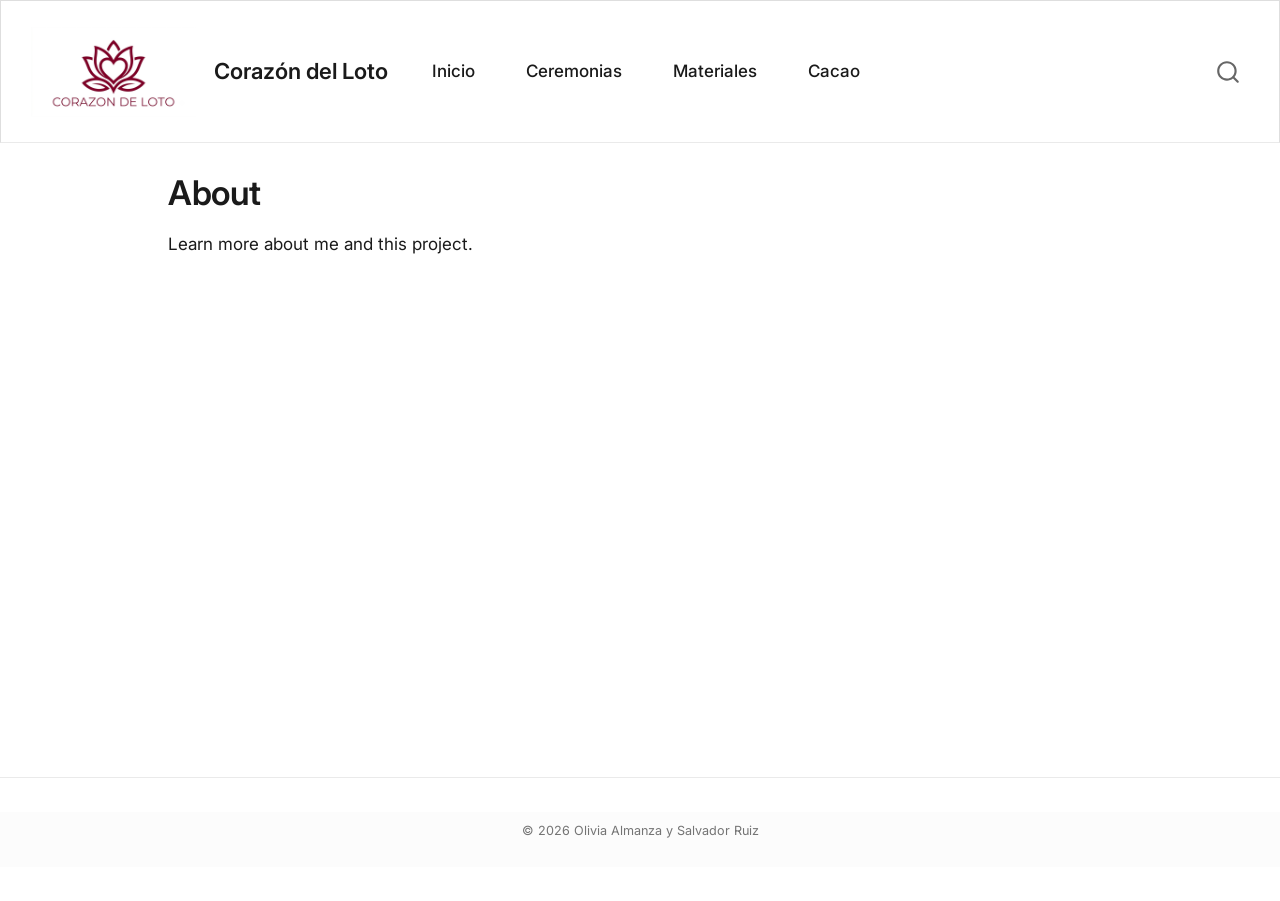
<file: blog.html>
<!DOCTYPE html>
<html xmlns="http://www.w3.org/1999/xhtml" lang="en" xml:lang="en"><head>

<meta charset="utf-8">
<meta name="generator" content="quarto-1.9.37">

<meta name="viewport" content="width=device-width, initial-scale=1.0, user-scalable=yes">


<title>About – Corazón del Loto</title>
<style>
/* Default styles provided by pandoc.
** See https://pandoc.org/MANUAL.html#variables-for-html for config info.
*/
code{white-space: pre-wrap;}
span.smallcaps{font-variant: small-caps;}
div.columns{display: flex; gap: min(4vw, 1.5em);}
div.column{flex: auto; overflow-x: auto;}
div.hanging-indent{margin-left: 1.5em; text-indent: -1.5em;}
ul.task-list{list-style: none;}
ul.task-list li input[type="checkbox"] {
  width: 0.8em;
  margin: 0 0.8em 0.2em -1em; /* quarto-specific, see https://github.com/quarto-dev/quarto-cli/issues/4556 */ 
  vertical-align: middle;
}
</style>


<script src="site_libs/quarto-nav/quarto-nav.js"></script>
<script src="site_libs/quarto-nav/headroom.min.js"></script>
<script src="site_libs/clipboard/clipboard.min.js"></script>
<script src="site_libs/quarto-search/autocomplete.umd.js"></script>
<script src="site_libs/quarto-search/fuse.min.js"></script>
<script src="site_libs/quarto-search/quarto-search.js"></script>
<meta name="quarto:offset" content="./">
<script src="site_libs/quarto-html/quarto.js" type="module"></script>
<script src="site_libs/quarto-html/tabsets/tabsets.js" type="module"></script>
<script src="site_libs/quarto-html/popper.min.js"></script>
<script src="site_libs/quarto-html/tippy.umd.min.js"></script>
<script src="site_libs/quarto-html/anchor.min.js"></script>
<link href="site_libs/quarto-html/tippy.css" rel="stylesheet">
<link href="site_libs/quarto-html/quarto-syntax-highlighting-7f8f88aac4f3542376d5c11b86a4c14d.css" rel="stylesheet" id="quarto-text-highlighting-styles">
<script src="site_libs/bootstrap/bootstrap.min.js"></script>
<link href="site_libs/bootstrap/bootstrap-icons.css" rel="stylesheet">
<link href="site_libs/bootstrap/bootstrap-6ec840b0bba7ebbecc6939516f9f53fd.min.css" rel="stylesheet" append-hash="true" id="quarto-bootstrap" data-mode="light">
<script id="quarto-search-options" type="application/json">{
  "location": "navbar",
  "copy-button": false,
  "collapse-after": 3,
  "panel-placement": "end",
  "type": "overlay",
  "limit": 50,
  "keyboard-shortcut": [
    "f",
    "/",
    "s"
  ],
  "show-item-context": false,
  "language": {
    "search-no-results-text": "No results",
    "search-matching-documents-text": "matching documents",
    "search-copy-link-title": "Copy link to search",
    "search-hide-matches-text": "Hide additional matches",
    "search-more-match-text": "more match in this document",
    "search-more-matches-text": "more matches in this document",
    "search-clear-button-title": "Clear",
    "search-text-placeholder": "",
    "search-detached-cancel-button-title": "Cancel",
    "search-submit-button-title": "Submit",
    "search-label": "Search"
  }
}</script>


<link rel="stylesheet" href="styles.css">
</head>

<body class="nav-fixed quarto-light">

<div id="quarto-search-results"></div>
  <header id="quarto-header" class="headroom fixed-top">
    <nav class="navbar navbar-expand-lg " data-bs-theme="dark">
      <div class="navbar-container container-fluid">
      <div class="navbar-brand-container mx-auto">
    <a href="./index.html" class="navbar-brand navbar-brand-logo">
    <img src="./images/logo.png" alt="" class="navbar-logo light-content">
    <img src="./images/logo.png" alt="" class="navbar-logo dark-content">
    </a>
    <a class="navbar-brand" href="./index.html">
    <span class="navbar-title">Corazón del Loto</span>
    </a>
  </div>
            <div id="quarto-search" class="" title="Search"></div>
          <button class="navbar-toggler" type="button" data-bs-toggle="collapse" data-bs-target="#navbarCollapse" aria-controls="navbarCollapse" role="menu" aria-expanded="false" aria-label="Toggle navigation" onclick="if (window.quartoToggleHeadroom) { window.quartoToggleHeadroom(); }">
  <span class="navbar-toggler-icon"></span>
</button>
          <div class="collapse navbar-collapse" id="navbarCollapse">
            <ul class="navbar-nav navbar-nav-scroll me-auto">
  <li class="nav-item">
    <a class="nav-link" href="./index.html"> 
<span class="menu-text">Inicio</span></a>
  </li>  
  <li class="nav-item">
    <a class="nav-link" href="./ceremonias.html"> 
<span class="menu-text">Ceremonias</span></a>
  </li>  
  <li class="nav-item">
    <a class="nav-link" href="./materiales.html"> 
<span class="menu-text">Materiales</span></a>
  </li>  
  <li class="nav-item">
    <a class="nav-link" href="./cacao.html"> 
<span class="menu-text">Cacao</span></a>
  </li>  
</ul>
          </div> <!-- /navcollapse -->
            <div class="quarto-navbar-tools">
</div>
      </div> <!-- /container-fluid -->
    </nav>
</header>
<!-- content -->
<div id="quarto-content" class="quarto-container page-columns page-rows-contents page-layout-article page-navbar">
<!-- sidebar -->
<!-- margin-sidebar -->
    <div id="quarto-margin-sidebar" class="sidebar margin-sidebar zindex-bottom">
        
    </div>
<!-- main -->
<main class="content" id="quarto-document-content">

<header id="title-block-header" class="quarto-title-block default">
<div class="quarto-title">
<h1 class="title">About</h1>
</div>



<div class="quarto-title-meta">

    
  
    
  </div>
  


</header>


<p>Learn more about me and this project.</p>



</main> <!-- /main -->
<script id="quarto-html-after-body" type="application/javascript">
  window.document.addEventListener("DOMContentLoaded", function (event) {
    const icon = "";
    const anchorJS = new window.AnchorJS();
    anchorJS.options = {
      placement: 'right',
      icon: icon
    };
    anchorJS.add('.anchored');
    const isCodeAnnotation = (el) => {
      for (const clz of el.classList) {
        if (clz.startsWith('code-annotation-')) {                     
          return true;
        }
      }
      return false;
    }
    const onCopySuccess = function(e) {
      // button target
      const button = e.trigger;
      // don't keep focus
      button.blur();
      // flash "checked"
      button.classList.add('code-copy-button-checked');
      var currentTitle = button.getAttribute("title");
      button.setAttribute("title", "Copied!");
      let tooltip;
      if (window.bootstrap) {
        button.setAttribute("data-bs-toggle", "tooltip");
        button.setAttribute("data-bs-placement", "left");
        button.setAttribute("data-bs-title", "Copied!");
        tooltip = new bootstrap.Tooltip(button, 
          { trigger: "manual", 
            customClass: "code-copy-button-tooltip",
            offset: [0, -8]});
        tooltip.show();    
      }
      setTimeout(function() {
        if (tooltip) {
          tooltip.hide();
          button.removeAttribute("data-bs-title");
          button.removeAttribute("data-bs-toggle");
          button.removeAttribute("data-bs-placement");
        }
        button.setAttribute("title", currentTitle);
        button.classList.remove('code-copy-button-checked');
      }, 1000);
      // clear code selection
      e.clearSelection();
    }
    const getTextToCopy = function(trigger) {
      const outerScaffold = trigger.parentElement.cloneNode(true);
      const codeEl = outerScaffold.querySelector('code');
      for (const childEl of codeEl.children) {
        if (isCodeAnnotation(childEl)) {
          childEl.remove();
        }
      }
      return codeEl.innerText;
    }
    const clipboard = new window.ClipboardJS('.code-copy-button:not([data-in-quarto-modal])', {
      text: getTextToCopy
    });
    clipboard.on('success', onCopySuccess);
    if (window.document.getElementById('quarto-embedded-source-code-modal')) {
      const clipboardModal = new window.ClipboardJS('.code-copy-button[data-in-quarto-modal]', {
        text: getTextToCopy,
        container: window.document.getElementById('quarto-embedded-source-code-modal')
      });
      clipboardModal.on('success', onCopySuccess);
    }
      var localhostRegex = new RegExp(/^(?:http|https):\/\/localhost\:?[0-9]*\//);
      var mailtoRegex = new RegExp(/^mailto:/);
        var filterRegex = new RegExp('/' + window.location.host + '/');
      var isInternal = (href) => {
          return filterRegex.test(href) || localhostRegex.test(href) || mailtoRegex.test(href);
      }
      // Inspect non-navigation links and adorn them if external
     var links = window.document.querySelectorAll('a[href]:not(.nav-link):not(.navbar-brand):not(.toc-action):not(.sidebar-link):not(.sidebar-item-toggle):not(.pagination-link):not(.no-external):not([aria-hidden]):not(.dropdown-item):not(.quarto-navigation-tool):not(.about-link)');
      for (var i=0; i<links.length; i++) {
        const link = links[i];
        if (!isInternal(link.href)) {
          // undo the damage that might have been done by quarto-nav.js in the case of
          // links that we want to consider external
          if (link.dataset.originalHref !== undefined) {
            link.href = link.dataset.originalHref;
          }
        }
      }
    function tippyHover(el, contentFn, onTriggerFn, onUntriggerFn) {
      const config = {
        allowHTML: true,
        maxWidth: 500,
        delay: 100,
        arrow: false,
        appendTo: function(el) {
            return el.parentElement;
        },
        interactive: true,
        interactiveBorder: 10,
        theme: 'quarto',
        placement: 'bottom-start',
      };
      if (contentFn) {
        config.content = contentFn;
      }
      if (onTriggerFn) {
        config.onTrigger = onTriggerFn;
      }
      if (onUntriggerFn) {
        config.onUntrigger = onUntriggerFn;
      }
      window.tippy(el, config); 
    }
    const noterefs = window.document.querySelectorAll('a[role="doc-noteref"]');
    for (var i=0; i<noterefs.length; i++) {
      const ref = noterefs[i];
      tippyHover(ref, function() {
        // use id or data attribute instead here
        let href = ref.getAttribute('data-footnote-href') || ref.getAttribute('href');
        try { href = new URL(href).hash; } catch {}
        const id = href.replace(/^#\/?/, "");
        const note = window.document.getElementById(id);
        if (note) {
          return note.innerHTML;
        } else {
          return "";
        }
      });
    }
    const xrefs = window.document.querySelectorAll('a.quarto-xref');
    const processXRef = (id, note) => {
      // Strip column container classes
      const stripColumnClz = (el) => {
        el.classList.remove("page-full", "page-columns");
        if (el.children) {
          for (const child of el.children) {
            stripColumnClz(child);
          }
        }
      }
      stripColumnClz(note)
      if (id === null || id.startsWith('sec-')) {
        // Special case sections, only their first couple elements
        const container = document.createElement("div");
        if (note.children && note.children.length > 2) {
          container.appendChild(note.children[0].cloneNode(true));
          for (let i = 1; i < note.children.length; i++) {
            const child = note.children[i];
            if (child.tagName === "P" && child.innerText === "") {
              continue;
            } else {
              container.appendChild(child.cloneNode(true));
              break;
            }
          }
          if (window.Quarto?.typesetMath) {
            window.Quarto.typesetMath(container);
          }
          return container.innerHTML
        } else {
          if (window.Quarto?.typesetMath) {
            window.Quarto.typesetMath(note);
          }
          return note.innerHTML;
        }
      } else {
        // Remove any anchor links if they are present
        const anchorLink = note.querySelector('a.anchorjs-link');
        if (anchorLink) {
          anchorLink.remove();
        }
        if (window.Quarto?.typesetMath) {
          window.Quarto.typesetMath(note);
        }
        if (note.classList.contains("callout")) {
          return note.outerHTML;
        } else {
          return note.innerHTML;
        }
      }
    }
    for (var i=0; i<xrefs.length; i++) {
      const xref = xrefs[i];
      tippyHover(xref, undefined, function(instance) {
        instance.disable();
        let url = xref.getAttribute('href');
        let hash = undefined; 
        if (url.startsWith('#')) {
          hash = url;
        } else {
          try { hash = new URL(url).hash; } catch {}
        }
        if (hash) {
          const id = hash.replace(/^#\/?/, "");
          const note = window.document.getElementById(id);
          if (note !== null) {
            try {
              const html = processXRef(id, note.cloneNode(true));
              instance.setContent(html);
            } finally {
              instance.enable();
              instance.show();
            }
          } else {
            // See if we can fetch this
            fetch(url.split('#')[0])
            .then(res => res.text())
            .then(html => {
              const parser = new DOMParser();
              const htmlDoc = parser.parseFromString(html, "text/html");
              const note = htmlDoc.getElementById(id);
              if (note !== null) {
                const html = processXRef(id, note);
                instance.setContent(html);
              } 
            }).finally(() => {
              instance.enable();
              instance.show();
            });
          }
        } else {
          // See if we can fetch a full url (with no hash to target)
          // This is a special case and we should probably do some content thinning / targeting
          fetch(url)
          .then(res => res.text())
          .then(html => {
            const parser = new DOMParser();
            const htmlDoc = parser.parseFromString(html, "text/html");
            const note = htmlDoc.querySelector('main.content');
            if (note !== null) {
              // This should only happen for chapter cross references
              // (since there is no id in the URL)
              // remove the first header
              if (note.children.length > 0 && note.children[0].tagName === "HEADER") {
                note.children[0].remove();
              }
              const html = processXRef(null, note);
              instance.setContent(html);
            } 
          }).finally(() => {
            instance.enable();
            instance.show();
          });
        }
      }, function(instance) {
      });
    }
        let selectedAnnoteEl;
        const selectorForAnnotation = ( cell, annotation) => {
          let cellAttr = 'data-code-cell="' + cell + '"';
          let lineAttr = 'data-code-annotation="' +  annotation + '"';
          const selector = 'span[' + cellAttr + '][' + lineAttr + ']';
          return selector;
        }
        const selectCodeLines = (annoteEl) => {
          const doc = window.document;
          const targetCell = annoteEl.getAttribute("data-target-cell");
          const targetAnnotation = annoteEl.getAttribute("data-target-annotation");
          const annoteSpan = window.document.querySelector(selectorForAnnotation(targetCell, targetAnnotation));
          const lines = annoteSpan.getAttribute("data-code-lines").split(",");
          const lineIds = lines.map((line) => {
            return targetCell + "-" + line;
          })
          let top = null;
          let height = null;
          let parent = null;
          if (lineIds.length > 0) {
              //compute the position of the single el (top and bottom and make a div)
              const el = window.document.getElementById(lineIds[0]);
              top = el.offsetTop;
              height = el.offsetHeight;
              parent = el.parentElement.parentElement;
            if (lineIds.length > 1) {
              const lastEl = window.document.getElementById(lineIds[lineIds.length - 1]);
              const bottom = lastEl.offsetTop + lastEl.offsetHeight;
              height = bottom - top;
            }
            if (top !== null && height !== null && parent !== null) {
              // cook up a div (if necessary) and position it 
              let div = window.document.getElementById("code-annotation-line-highlight");
              if (div === null) {
                div = window.document.createElement("div");
                div.setAttribute("id", "code-annotation-line-highlight");
                div.style.position = 'absolute';
                parent.appendChild(div);
              }
              div.style.top = top - 2 + "px";
              div.style.height = height + 4 + "px";
              div.style.left = 0;
              let gutterDiv = window.document.getElementById("code-annotation-line-highlight-gutter");
              if (gutterDiv === null) {
                gutterDiv = window.document.createElement("div");
                gutterDiv.setAttribute("id", "code-annotation-line-highlight-gutter");
                gutterDiv.style.position = 'absolute';
                const codeCell = window.document.getElementById(targetCell);
                const gutter = codeCell.querySelector('.code-annotation-gutter');
                gutter.appendChild(gutterDiv);
              }
              gutterDiv.style.top = top - 2 + "px";
              gutterDiv.style.height = height + 4 + "px";
            }
            selectedAnnoteEl = annoteEl;
          }
        };
        const unselectCodeLines = () => {
          const elementsIds = ["code-annotation-line-highlight", "code-annotation-line-highlight-gutter"];
          elementsIds.forEach((elId) => {
            const div = window.document.getElementById(elId);
            if (div) {
              div.remove();
            }
          });
          selectedAnnoteEl = undefined;
        };
          // Handle positioning of the toggle
      window.addEventListener(
        "resize",
        throttle(() => {
          elRect = undefined;
          if (selectedAnnoteEl) {
            selectCodeLines(selectedAnnoteEl);
          }
        }, 10)
      );
      function throttle(fn, ms) {
      let throttle = false;
      let timer;
        return (...args) => {
          if(!throttle) { // first call gets through
              fn.apply(this, args);
              throttle = true;
          } else { // all the others get throttled
              if(timer) clearTimeout(timer); // cancel #2
              timer = setTimeout(() => {
                fn.apply(this, args);
                timer = throttle = false;
              }, ms);
          }
        };
      }
        // Attach click handler to the DT
        const annoteDls = window.document.querySelectorAll('dt[data-target-cell]');
        for (const annoteDlNode of annoteDls) {
          annoteDlNode.addEventListener('click', (event) => {
            const clickedEl = event.target;
            if (clickedEl !== selectedAnnoteEl) {
              unselectCodeLines();
              const activeEl = window.document.querySelector('dt[data-target-cell].code-annotation-active');
              if (activeEl) {
                activeEl.classList.remove('code-annotation-active');
              }
              selectCodeLines(clickedEl);
              clickedEl.classList.add('code-annotation-active');
            } else {
              // Unselect the line
              unselectCodeLines();
              clickedEl.classList.remove('code-annotation-active');
            }
          });
        }
    const findCites = (el) => {
      const parentEl = el.parentElement;
      if (parentEl) {
        const cites = parentEl.dataset.cites;
        if (cites) {
          return {
            el,
            cites: cites.split(' ')
          };
        } else {
          return findCites(el.parentElement)
        }
      } else {
        return undefined;
      }
    };
    var bibliorefs = window.document.querySelectorAll('a[role="doc-biblioref"]');
    for (var i=0; i<bibliorefs.length; i++) {
      const ref = bibliorefs[i];
      const citeInfo = findCites(ref);
      if (citeInfo) {
        tippyHover(citeInfo.el, function() {
          var popup = window.document.createElement('div');
          citeInfo.cites.forEach(function(cite) {
            var citeDiv = window.document.createElement('div');
            citeDiv.classList.add('hanging-indent');
            citeDiv.classList.add('csl-entry');
            var biblioDiv = window.document.getElementById('ref-' + cite);
            if (biblioDiv) {
              citeDiv.innerHTML = biblioDiv.innerHTML;
            }
            popup.appendChild(citeDiv);
          });
          return popup.innerHTML;
        });
      }
    }
  });
  </script>
</div> <!-- /content -->
<footer class="footer">
  <div class="nav-footer">
    <div class="nav-footer-left">
      &nbsp;
    </div>   
    <div class="nav-footer-center">
<p>© 2026 Olivia Almanza y Salvador Ruiz</p>
</div>
    <div class="nav-footer-right">
      &nbsp;
    </div>
  </div>
</footer>




</body></html>
</file>
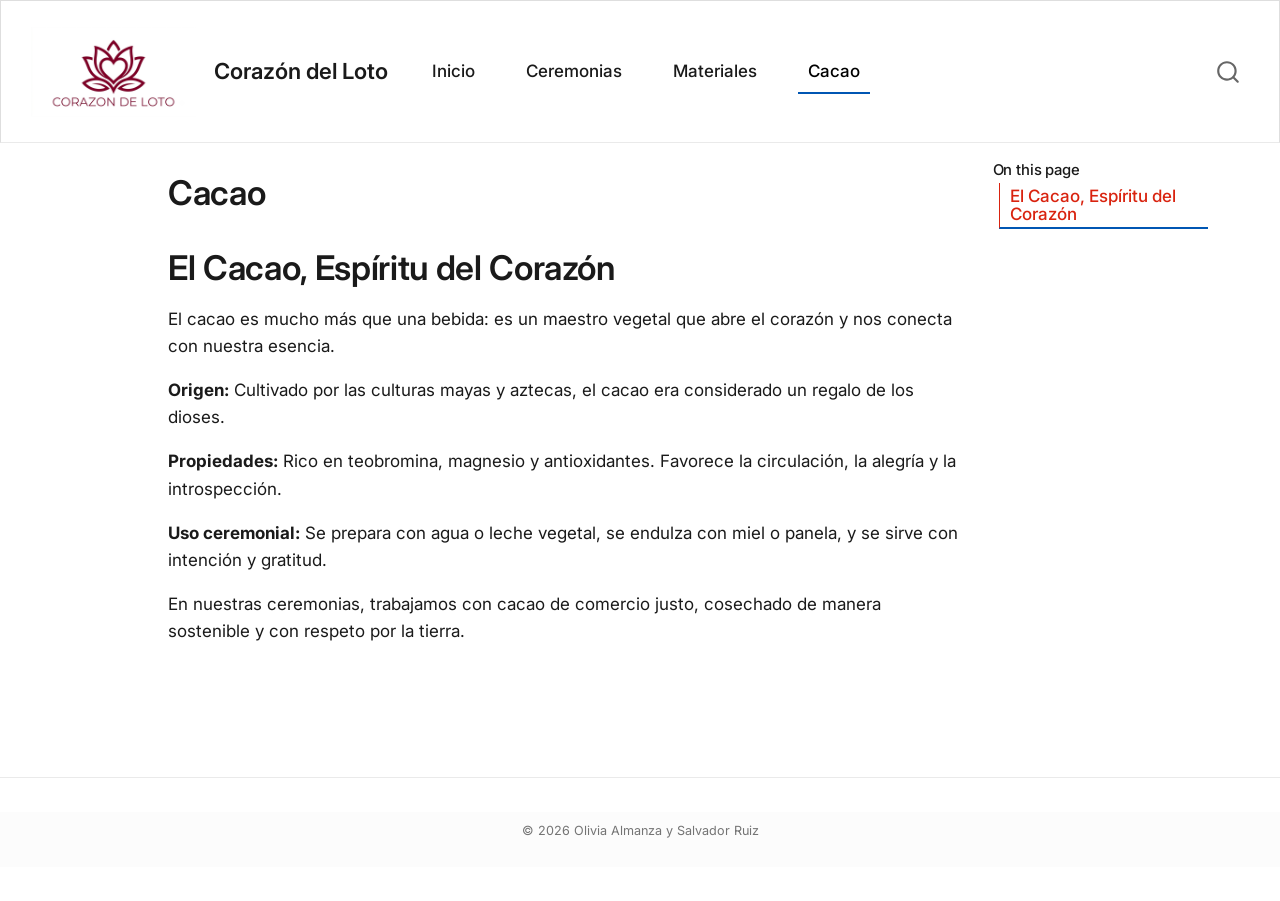
<file: cacao.html>
<!DOCTYPE html>
<html xmlns="http://www.w3.org/1999/xhtml" lang="en" xml:lang="en"><head>

<meta charset="utf-8">
<meta name="generator" content="quarto-1.9.37">

<meta name="viewport" content="width=device-width, initial-scale=1.0, user-scalable=yes">


<title>Cacao – Corazón del Loto</title>
<style>
/* Default styles provided by pandoc.
** See https://pandoc.org/MANUAL.html#variables-for-html for config info.
*/
code{white-space: pre-wrap;}
span.smallcaps{font-variant: small-caps;}
div.columns{display: flex; gap: min(4vw, 1.5em);}
div.column{flex: auto; overflow-x: auto;}
div.hanging-indent{margin-left: 1.5em; text-indent: -1.5em;}
ul.task-list{list-style: none;}
ul.task-list li input[type="checkbox"] {
  width: 0.8em;
  margin: 0 0.8em 0.2em -1em; /* quarto-specific, see https://github.com/quarto-dev/quarto-cli/issues/4556 */ 
  vertical-align: middle;
}
</style>


<script src="site_libs/quarto-nav/quarto-nav.js"></script>
<script src="site_libs/quarto-nav/headroom.min.js"></script>
<script src="site_libs/clipboard/clipboard.min.js"></script>
<script src="site_libs/quarto-search/autocomplete.umd.js"></script>
<script src="site_libs/quarto-search/fuse.min.js"></script>
<script src="site_libs/quarto-search/quarto-search.js"></script>
<meta name="quarto:offset" content="./">
<script src="site_libs/quarto-html/quarto.js" type="module"></script>
<script src="site_libs/quarto-html/tabsets/tabsets.js" type="module"></script>
<script src="site_libs/quarto-html/popper.min.js"></script>
<script src="site_libs/quarto-html/tippy.umd.min.js"></script>
<script src="site_libs/quarto-html/anchor.min.js"></script>
<link href="site_libs/quarto-html/tippy.css" rel="stylesheet">
<link href="site_libs/quarto-html/quarto-syntax-highlighting-7f8f88aac4f3542376d5c11b86a4c14d.css" rel="stylesheet" id="quarto-text-highlighting-styles">
<script src="site_libs/bootstrap/bootstrap.min.js"></script>
<link href="site_libs/bootstrap/bootstrap-icons.css" rel="stylesheet">
<link href="site_libs/bootstrap/bootstrap-6ec840b0bba7ebbecc6939516f9f53fd.min.css" rel="stylesheet" append-hash="true" id="quarto-bootstrap" data-mode="light">
<script id="quarto-search-options" type="application/json">{
  "location": "navbar",
  "copy-button": false,
  "collapse-after": 3,
  "panel-placement": "end",
  "type": "overlay",
  "limit": 50,
  "keyboard-shortcut": [
    "f",
    "/",
    "s"
  ],
  "show-item-context": false,
  "language": {
    "search-no-results-text": "No results",
    "search-matching-documents-text": "matching documents",
    "search-copy-link-title": "Copy link to search",
    "search-hide-matches-text": "Hide additional matches",
    "search-more-match-text": "more match in this document",
    "search-more-matches-text": "more matches in this document",
    "search-clear-button-title": "Clear",
    "search-text-placeholder": "",
    "search-detached-cancel-button-title": "Cancel",
    "search-submit-button-title": "Submit",
    "search-label": "Search"
  }
}</script>


<link rel="stylesheet" href="styles.css">
</head>

<body class="nav-fixed quarto-light">

<div id="quarto-search-results"></div>
  <header id="quarto-header" class="headroom fixed-top">
    <nav class="navbar navbar-expand-lg " data-bs-theme="dark">
      <div class="navbar-container container-fluid">
      <div class="navbar-brand-container mx-auto">
    <a href="./index.html" class="navbar-brand navbar-brand-logo">
    <img src="./images/logo.png" alt="" class="navbar-logo light-content">
    <img src="./images/logo.png" alt="" class="navbar-logo dark-content">
    </a>
    <a class="navbar-brand" href="./index.html">
    <span class="navbar-title">Corazón del Loto</span>
    </a>
  </div>
            <div id="quarto-search" class="" title="Search"></div>
          <button class="navbar-toggler" type="button" data-bs-toggle="collapse" data-bs-target="#navbarCollapse" aria-controls="navbarCollapse" role="menu" aria-expanded="false" aria-label="Toggle navigation" onclick="if (window.quartoToggleHeadroom) { window.quartoToggleHeadroom(); }">
  <span class="navbar-toggler-icon"></span>
</button>
          <div class="collapse navbar-collapse" id="navbarCollapse">
            <ul class="navbar-nav navbar-nav-scroll me-auto">
  <li class="nav-item">
    <a class="nav-link" href="./index.html"> 
<span class="menu-text">Inicio</span></a>
  </li>  
  <li class="nav-item">
    <a class="nav-link" href="./ceremonias.html"> 
<span class="menu-text">Ceremonias</span></a>
  </li>  
  <li class="nav-item">
    <a class="nav-link" href="./materiales.html"> 
<span class="menu-text">Materiales</span></a>
  </li>  
  <li class="nav-item">
    <a class="nav-link active" href="./cacao.html" aria-current="page"> 
<span class="menu-text">Cacao</span></a>
  </li>  
</ul>
          </div> <!-- /navcollapse -->
            <div class="quarto-navbar-tools">
</div>
      </div> <!-- /container-fluid -->
    </nav>
</header>
<!-- content -->
<div id="quarto-content" class="quarto-container page-columns page-rows-contents page-layout-article page-navbar">
<!-- sidebar -->
<!-- margin-sidebar -->
    <div id="quarto-margin-sidebar" class="sidebar margin-sidebar">
        <nav id="TOC" role="doc-toc" class="toc-active">
    <h2 id="toc-title">On this page</h2>
   
  <ul>
  <li><a href="#el-cacao-espíritu-del-corazón" id="toc-el-cacao-espíritu-del-corazón" class="nav-link active" data-scroll-target="#el-cacao-espíritu-del-corazón">El Cacao, Espíritu del Corazón</a></li>
  </ul>
</nav>
    </div>
<!-- main -->
<main class="content" id="quarto-document-content">

<header id="title-block-header" class="quarto-title-block default">
<div class="quarto-title">
<h1 class="title">Cacao</h1>
</div>



<div class="quarto-title-meta">

    
  
    
  </div>
  


</header>


<section id="el-cacao-espíritu-del-corazón" class="level1">
<h1>El Cacao, Espíritu del Corazón</h1>
<p>El cacao es mucho más que una bebida: es un maestro vegetal que abre el corazón y nos conecta con nuestra esencia.</p>
<p><strong>Origen:</strong> Cultivado por las culturas mayas y aztecas, el cacao era considerado un regalo de los dioses.</p>
<p><strong>Propiedades:</strong> Rico en teobromina, magnesio y antioxidantes. Favorece la circulación, la alegría y la introspección.</p>
<p><strong>Uso ceremonial:</strong> Se prepara con agua o leche vegetal, se endulza con miel o panela, y se sirve con intención y gratitud.</p>
<p>En nuestras ceremonias, trabajamos con cacao de comercio justo, cosechado de manera sostenible y con respeto por la tierra.</p>


</section>

</main> <!-- /main -->
<script id="quarto-html-after-body" type="application/javascript">
  window.document.addEventListener("DOMContentLoaded", function (event) {
    const icon = "";
    const anchorJS = new window.AnchorJS();
    anchorJS.options = {
      placement: 'right',
      icon: icon
    };
    anchorJS.add('.anchored');
    const isCodeAnnotation = (el) => {
      for (const clz of el.classList) {
        if (clz.startsWith('code-annotation-')) {                     
          return true;
        }
      }
      return false;
    }
    const onCopySuccess = function(e) {
      // button target
      const button = e.trigger;
      // don't keep focus
      button.blur();
      // flash "checked"
      button.classList.add('code-copy-button-checked');
      var currentTitle = button.getAttribute("title");
      button.setAttribute("title", "Copied!");
      let tooltip;
      if (window.bootstrap) {
        button.setAttribute("data-bs-toggle", "tooltip");
        button.setAttribute("data-bs-placement", "left");
        button.setAttribute("data-bs-title", "Copied!");
        tooltip = new bootstrap.Tooltip(button, 
          { trigger: "manual", 
            customClass: "code-copy-button-tooltip",
            offset: [0, -8]});
        tooltip.show();    
      }
      setTimeout(function() {
        if (tooltip) {
          tooltip.hide();
          button.removeAttribute("data-bs-title");
          button.removeAttribute("data-bs-toggle");
          button.removeAttribute("data-bs-placement");
        }
        button.setAttribute("title", currentTitle);
        button.classList.remove('code-copy-button-checked');
      }, 1000);
      // clear code selection
      e.clearSelection();
    }
    const getTextToCopy = function(trigger) {
      const outerScaffold = trigger.parentElement.cloneNode(true);
      const codeEl = outerScaffold.querySelector('code');
      for (const childEl of codeEl.children) {
        if (isCodeAnnotation(childEl)) {
          childEl.remove();
        }
      }
      return codeEl.innerText;
    }
    const clipboard = new window.ClipboardJS('.code-copy-button:not([data-in-quarto-modal])', {
      text: getTextToCopy
    });
    clipboard.on('success', onCopySuccess);
    if (window.document.getElementById('quarto-embedded-source-code-modal')) {
      const clipboardModal = new window.ClipboardJS('.code-copy-button[data-in-quarto-modal]', {
        text: getTextToCopy,
        container: window.document.getElementById('quarto-embedded-source-code-modal')
      });
      clipboardModal.on('success', onCopySuccess);
    }
      var localhostRegex = new RegExp(/^(?:http|https):\/\/localhost\:?[0-9]*\//);
      var mailtoRegex = new RegExp(/^mailto:/);
        var filterRegex = new RegExp('/' + window.location.host + '/');
      var isInternal = (href) => {
          return filterRegex.test(href) || localhostRegex.test(href) || mailtoRegex.test(href);
      }
      // Inspect non-navigation links and adorn them if external
     var links = window.document.querySelectorAll('a[href]:not(.nav-link):not(.navbar-brand):not(.toc-action):not(.sidebar-link):not(.sidebar-item-toggle):not(.pagination-link):not(.no-external):not([aria-hidden]):not(.dropdown-item):not(.quarto-navigation-tool):not(.about-link)');
      for (var i=0; i<links.length; i++) {
        const link = links[i];
        if (!isInternal(link.href)) {
          // undo the damage that might have been done by quarto-nav.js in the case of
          // links that we want to consider external
          if (link.dataset.originalHref !== undefined) {
            link.href = link.dataset.originalHref;
          }
        }
      }
    function tippyHover(el, contentFn, onTriggerFn, onUntriggerFn) {
      const config = {
        allowHTML: true,
        maxWidth: 500,
        delay: 100,
        arrow: false,
        appendTo: function(el) {
            return el.parentElement;
        },
        interactive: true,
        interactiveBorder: 10,
        theme: 'quarto',
        placement: 'bottom-start',
      };
      if (contentFn) {
        config.content = contentFn;
      }
      if (onTriggerFn) {
        config.onTrigger = onTriggerFn;
      }
      if (onUntriggerFn) {
        config.onUntrigger = onUntriggerFn;
      }
      window.tippy(el, config); 
    }
    const noterefs = window.document.querySelectorAll('a[role="doc-noteref"]');
    for (var i=0; i<noterefs.length; i++) {
      const ref = noterefs[i];
      tippyHover(ref, function() {
        // use id or data attribute instead here
        let href = ref.getAttribute('data-footnote-href') || ref.getAttribute('href');
        try { href = new URL(href).hash; } catch {}
        const id = href.replace(/^#\/?/, "");
        const note = window.document.getElementById(id);
        if (note) {
          return note.innerHTML;
        } else {
          return "";
        }
      });
    }
    const xrefs = window.document.querySelectorAll('a.quarto-xref');
    const processXRef = (id, note) => {
      // Strip column container classes
      const stripColumnClz = (el) => {
        el.classList.remove("page-full", "page-columns");
        if (el.children) {
          for (const child of el.children) {
            stripColumnClz(child);
          }
        }
      }
      stripColumnClz(note)
      if (id === null || id.startsWith('sec-')) {
        // Special case sections, only their first couple elements
        const container = document.createElement("div");
        if (note.children && note.children.length > 2) {
          container.appendChild(note.children[0].cloneNode(true));
          for (let i = 1; i < note.children.length; i++) {
            const child = note.children[i];
            if (child.tagName === "P" && child.innerText === "") {
              continue;
            } else {
              container.appendChild(child.cloneNode(true));
              break;
            }
          }
          if (window.Quarto?.typesetMath) {
            window.Quarto.typesetMath(container);
          }
          return container.innerHTML
        } else {
          if (window.Quarto?.typesetMath) {
            window.Quarto.typesetMath(note);
          }
          return note.innerHTML;
        }
      } else {
        // Remove any anchor links if they are present
        const anchorLink = note.querySelector('a.anchorjs-link');
        if (anchorLink) {
          anchorLink.remove();
        }
        if (window.Quarto?.typesetMath) {
          window.Quarto.typesetMath(note);
        }
        if (note.classList.contains("callout")) {
          return note.outerHTML;
        } else {
          return note.innerHTML;
        }
      }
    }
    for (var i=0; i<xrefs.length; i++) {
      const xref = xrefs[i];
      tippyHover(xref, undefined, function(instance) {
        instance.disable();
        let url = xref.getAttribute('href');
        let hash = undefined; 
        if (url.startsWith('#')) {
          hash = url;
        } else {
          try { hash = new URL(url).hash; } catch {}
        }
        if (hash) {
          const id = hash.replace(/^#\/?/, "");
          const note = window.document.getElementById(id);
          if (note !== null) {
            try {
              const html = processXRef(id, note.cloneNode(true));
              instance.setContent(html);
            } finally {
              instance.enable();
              instance.show();
            }
          } else {
            // See if we can fetch this
            fetch(url.split('#')[0])
            .then(res => res.text())
            .then(html => {
              const parser = new DOMParser();
              const htmlDoc = parser.parseFromString(html, "text/html");
              const note = htmlDoc.getElementById(id);
              if (note !== null) {
                const html = processXRef(id, note);
                instance.setContent(html);
              } 
            }).finally(() => {
              instance.enable();
              instance.show();
            });
          }
        } else {
          // See if we can fetch a full url (with no hash to target)
          // This is a special case and we should probably do some content thinning / targeting
          fetch(url)
          .then(res => res.text())
          .then(html => {
            const parser = new DOMParser();
            const htmlDoc = parser.parseFromString(html, "text/html");
            const note = htmlDoc.querySelector('main.content');
            if (note !== null) {
              // This should only happen for chapter cross references
              // (since there is no id in the URL)
              // remove the first header
              if (note.children.length > 0 && note.children[0].tagName === "HEADER") {
                note.children[0].remove();
              }
              const html = processXRef(null, note);
              instance.setContent(html);
            } 
          }).finally(() => {
            instance.enable();
            instance.show();
          });
        }
      }, function(instance) {
      });
    }
        let selectedAnnoteEl;
        const selectorForAnnotation = ( cell, annotation) => {
          let cellAttr = 'data-code-cell="' + cell + '"';
          let lineAttr = 'data-code-annotation="' +  annotation + '"';
          const selector = 'span[' + cellAttr + '][' + lineAttr + ']';
          return selector;
        }
        const selectCodeLines = (annoteEl) => {
          const doc = window.document;
          const targetCell = annoteEl.getAttribute("data-target-cell");
          const targetAnnotation = annoteEl.getAttribute("data-target-annotation");
          const annoteSpan = window.document.querySelector(selectorForAnnotation(targetCell, targetAnnotation));
          const lines = annoteSpan.getAttribute("data-code-lines").split(",");
          const lineIds = lines.map((line) => {
            return targetCell + "-" + line;
          })
          let top = null;
          let height = null;
          let parent = null;
          if (lineIds.length > 0) {
              //compute the position of the single el (top and bottom and make a div)
              const el = window.document.getElementById(lineIds[0]);
              top = el.offsetTop;
              height = el.offsetHeight;
              parent = el.parentElement.parentElement;
            if (lineIds.length > 1) {
              const lastEl = window.document.getElementById(lineIds[lineIds.length - 1]);
              const bottom = lastEl.offsetTop + lastEl.offsetHeight;
              height = bottom - top;
            }
            if (top !== null && height !== null && parent !== null) {
              // cook up a div (if necessary) and position it 
              let div = window.document.getElementById("code-annotation-line-highlight");
              if (div === null) {
                div = window.document.createElement("div");
                div.setAttribute("id", "code-annotation-line-highlight");
                div.style.position = 'absolute';
                parent.appendChild(div);
              }
              div.style.top = top - 2 + "px";
              div.style.height = height + 4 + "px";
              div.style.left = 0;
              let gutterDiv = window.document.getElementById("code-annotation-line-highlight-gutter");
              if (gutterDiv === null) {
                gutterDiv = window.document.createElement("div");
                gutterDiv.setAttribute("id", "code-annotation-line-highlight-gutter");
                gutterDiv.style.position = 'absolute';
                const codeCell = window.document.getElementById(targetCell);
                const gutter = codeCell.querySelector('.code-annotation-gutter');
                gutter.appendChild(gutterDiv);
              }
              gutterDiv.style.top = top - 2 + "px";
              gutterDiv.style.height = height + 4 + "px";
            }
            selectedAnnoteEl = annoteEl;
          }
        };
        const unselectCodeLines = () => {
          const elementsIds = ["code-annotation-line-highlight", "code-annotation-line-highlight-gutter"];
          elementsIds.forEach((elId) => {
            const div = window.document.getElementById(elId);
            if (div) {
              div.remove();
            }
          });
          selectedAnnoteEl = undefined;
        };
          // Handle positioning of the toggle
      window.addEventListener(
        "resize",
        throttle(() => {
          elRect = undefined;
          if (selectedAnnoteEl) {
            selectCodeLines(selectedAnnoteEl);
          }
        }, 10)
      );
      function throttle(fn, ms) {
      let throttle = false;
      let timer;
        return (...args) => {
          if(!throttle) { // first call gets through
              fn.apply(this, args);
              throttle = true;
          } else { // all the others get throttled
              if(timer) clearTimeout(timer); // cancel #2
              timer = setTimeout(() => {
                fn.apply(this, args);
                timer = throttle = false;
              }, ms);
          }
        };
      }
        // Attach click handler to the DT
        const annoteDls = window.document.querySelectorAll('dt[data-target-cell]');
        for (const annoteDlNode of annoteDls) {
          annoteDlNode.addEventListener('click', (event) => {
            const clickedEl = event.target;
            if (clickedEl !== selectedAnnoteEl) {
              unselectCodeLines();
              const activeEl = window.document.querySelector('dt[data-target-cell].code-annotation-active');
              if (activeEl) {
                activeEl.classList.remove('code-annotation-active');
              }
              selectCodeLines(clickedEl);
              clickedEl.classList.add('code-annotation-active');
            } else {
              // Unselect the line
              unselectCodeLines();
              clickedEl.classList.remove('code-annotation-active');
            }
          });
        }
    const findCites = (el) => {
      const parentEl = el.parentElement;
      if (parentEl) {
        const cites = parentEl.dataset.cites;
        if (cites) {
          return {
            el,
            cites: cites.split(' ')
          };
        } else {
          return findCites(el.parentElement)
        }
      } else {
        return undefined;
      }
    };
    var bibliorefs = window.document.querySelectorAll('a[role="doc-biblioref"]');
    for (var i=0; i<bibliorefs.length; i++) {
      const ref = bibliorefs[i];
      const citeInfo = findCites(ref);
      if (citeInfo) {
        tippyHover(citeInfo.el, function() {
          var popup = window.document.createElement('div');
          citeInfo.cites.forEach(function(cite) {
            var citeDiv = window.document.createElement('div');
            citeDiv.classList.add('hanging-indent');
            citeDiv.classList.add('csl-entry');
            var biblioDiv = window.document.getElementById('ref-' + cite);
            if (biblioDiv) {
              citeDiv.innerHTML = biblioDiv.innerHTML;
            }
            popup.appendChild(citeDiv);
          });
          return popup.innerHTML;
        });
      }
    }
  });
  </script>
</div> <!-- /content -->
<footer class="footer">
  <div class="nav-footer">
    <div class="nav-footer-left">
      &nbsp;
    </div>   
    <div class="nav-footer-center">
<p>© 2026 Olivia Almanza y Salvador Ruiz</p>
</div>
    <div class="nav-footer-right">
      &nbsp;
    </div>
  </div>
</footer>




</body></html>
</file>
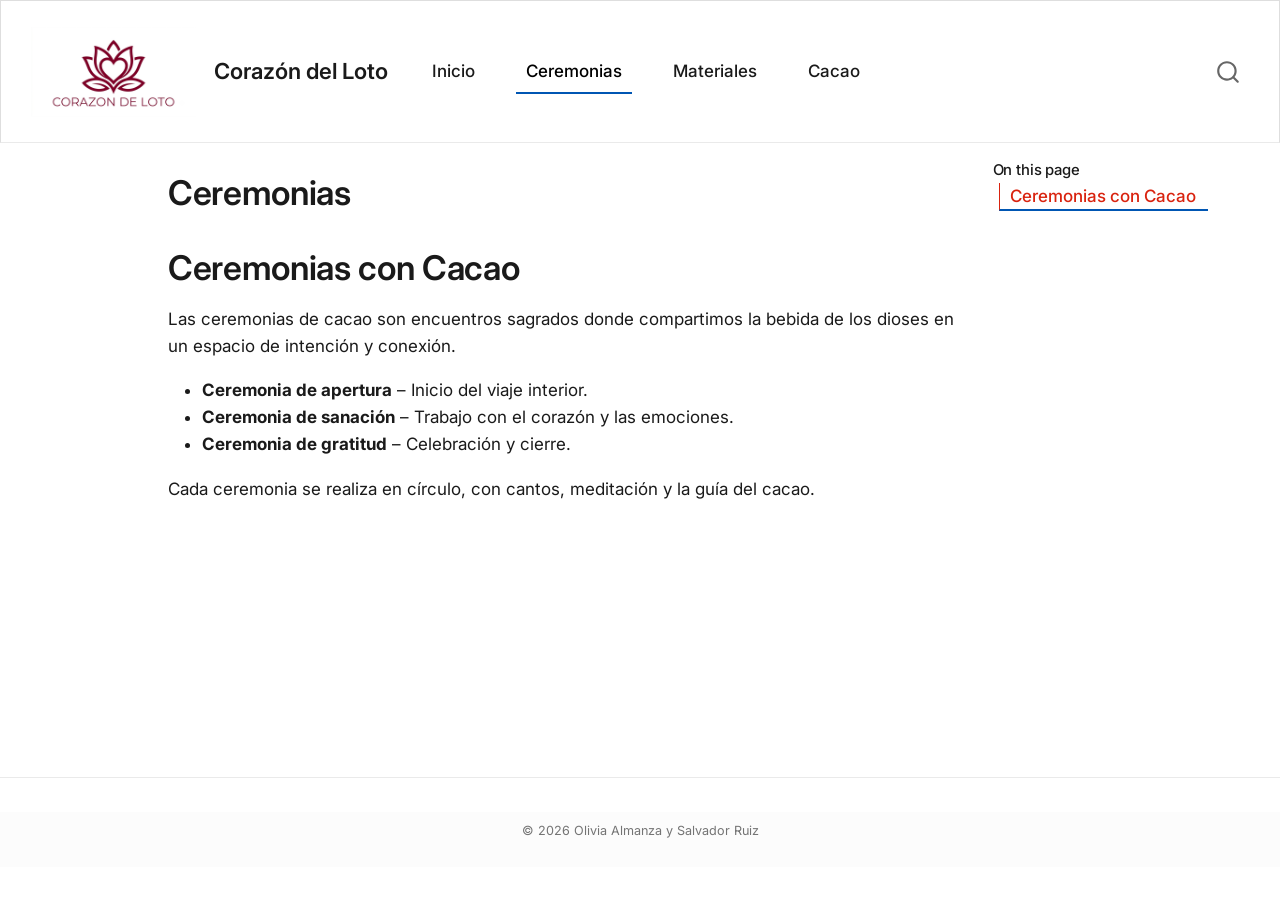
<file: ceremonias.html>
<!DOCTYPE html>
<html xmlns="http://www.w3.org/1999/xhtml" lang="en" xml:lang="en"><head>

<meta charset="utf-8">
<meta name="generator" content="quarto-1.9.37">

<meta name="viewport" content="width=device-width, initial-scale=1.0, user-scalable=yes">


<title>Ceremonias – Corazón del Loto</title>
<style>
/* Default styles provided by pandoc.
** See https://pandoc.org/MANUAL.html#variables-for-html for config info.
*/
code{white-space: pre-wrap;}
span.smallcaps{font-variant: small-caps;}
div.columns{display: flex; gap: min(4vw, 1.5em);}
div.column{flex: auto; overflow-x: auto;}
div.hanging-indent{margin-left: 1.5em; text-indent: -1.5em;}
ul.task-list{list-style: none;}
ul.task-list li input[type="checkbox"] {
  width: 0.8em;
  margin: 0 0.8em 0.2em -1em; /* quarto-specific, see https://github.com/quarto-dev/quarto-cli/issues/4556 */ 
  vertical-align: middle;
}
</style>


<script src="site_libs/quarto-nav/quarto-nav.js"></script>
<script src="site_libs/quarto-nav/headroom.min.js"></script>
<script src="site_libs/clipboard/clipboard.min.js"></script>
<script src="site_libs/quarto-search/autocomplete.umd.js"></script>
<script src="site_libs/quarto-search/fuse.min.js"></script>
<script src="site_libs/quarto-search/quarto-search.js"></script>
<meta name="quarto:offset" content="./">
<script src="site_libs/quarto-html/quarto.js" type="module"></script>
<script src="site_libs/quarto-html/tabsets/tabsets.js" type="module"></script>
<script src="site_libs/quarto-html/popper.min.js"></script>
<script src="site_libs/quarto-html/tippy.umd.min.js"></script>
<script src="site_libs/quarto-html/anchor.min.js"></script>
<link href="site_libs/quarto-html/tippy.css" rel="stylesheet">
<link href="site_libs/quarto-html/quarto-syntax-highlighting-7f8f88aac4f3542376d5c11b86a4c14d.css" rel="stylesheet" id="quarto-text-highlighting-styles">
<script src="site_libs/bootstrap/bootstrap.min.js"></script>
<link href="site_libs/bootstrap/bootstrap-icons.css" rel="stylesheet">
<link href="site_libs/bootstrap/bootstrap-6ec840b0bba7ebbecc6939516f9f53fd.min.css" rel="stylesheet" append-hash="true" id="quarto-bootstrap" data-mode="light">
<script id="quarto-search-options" type="application/json">{
  "location": "navbar",
  "copy-button": false,
  "collapse-after": 3,
  "panel-placement": "end",
  "type": "overlay",
  "limit": 50,
  "keyboard-shortcut": [
    "f",
    "/",
    "s"
  ],
  "show-item-context": false,
  "language": {
    "search-no-results-text": "No results",
    "search-matching-documents-text": "matching documents",
    "search-copy-link-title": "Copy link to search",
    "search-hide-matches-text": "Hide additional matches",
    "search-more-match-text": "more match in this document",
    "search-more-matches-text": "more matches in this document",
    "search-clear-button-title": "Clear",
    "search-text-placeholder": "",
    "search-detached-cancel-button-title": "Cancel",
    "search-submit-button-title": "Submit",
    "search-label": "Search"
  }
}</script>


<link rel="stylesheet" href="styles.css">
</head>

<body class="nav-fixed quarto-light">

<div id="quarto-search-results"></div>
  <header id="quarto-header" class="headroom fixed-top">
    <nav class="navbar navbar-expand-lg " data-bs-theme="dark">
      <div class="navbar-container container-fluid">
      <div class="navbar-brand-container mx-auto">
    <a href="./index.html" class="navbar-brand navbar-brand-logo">
    <img src="./images/logo.png" alt="" class="navbar-logo light-content">
    <img src="./images/logo.png" alt="" class="navbar-logo dark-content">
    </a>
    <a class="navbar-brand" href="./index.html">
    <span class="navbar-title">Corazón del Loto</span>
    </a>
  </div>
            <div id="quarto-search" class="" title="Search"></div>
          <button class="navbar-toggler" type="button" data-bs-toggle="collapse" data-bs-target="#navbarCollapse" aria-controls="navbarCollapse" role="menu" aria-expanded="false" aria-label="Toggle navigation" onclick="if (window.quartoToggleHeadroom) { window.quartoToggleHeadroom(); }">
  <span class="navbar-toggler-icon"></span>
</button>
          <div class="collapse navbar-collapse" id="navbarCollapse">
            <ul class="navbar-nav navbar-nav-scroll me-auto">
  <li class="nav-item">
    <a class="nav-link" href="./index.html"> 
<span class="menu-text">Inicio</span></a>
  </li>  
  <li class="nav-item">
    <a class="nav-link active" href="./ceremonias.html" aria-current="page"> 
<span class="menu-text">Ceremonias</span></a>
  </li>  
  <li class="nav-item">
    <a class="nav-link" href="./materiales.html"> 
<span class="menu-text">Materiales</span></a>
  </li>  
  <li class="nav-item">
    <a class="nav-link" href="./cacao.html"> 
<span class="menu-text">Cacao</span></a>
  </li>  
</ul>
          </div> <!-- /navcollapse -->
            <div class="quarto-navbar-tools">
</div>
      </div> <!-- /container-fluid -->
    </nav>
</header>
<!-- content -->
<div id="quarto-content" class="quarto-container page-columns page-rows-contents page-layout-article page-navbar">
<!-- sidebar -->
<!-- margin-sidebar -->
    <div id="quarto-margin-sidebar" class="sidebar margin-sidebar">
        <nav id="TOC" role="doc-toc" class="toc-active">
    <h2 id="toc-title">On this page</h2>
   
  <ul>
  <li><a href="#ceremonias-con-cacao" id="toc-ceremonias-con-cacao" class="nav-link active" data-scroll-target="#ceremonias-con-cacao">Ceremonias con Cacao</a></li>
  </ul>
</nav>
    </div>
<!-- main -->
<main class="content" id="quarto-document-content">

<header id="title-block-header" class="quarto-title-block default">
<div class="quarto-title">
<h1 class="title">Ceremonias</h1>
</div>



<div class="quarto-title-meta">

    
  
    
  </div>
  


</header>


<section id="ceremonias-con-cacao" class="level1">
<h1>Ceremonias con Cacao</h1>
<p>Las ceremonias de cacao son encuentros sagrados donde compartimos la bebida de los dioses en un espacio de intención y conexión.</p>
<ul>
<li><strong>Ceremonia de apertura</strong> – Inicio del viaje interior.</li>
<li><strong>Ceremonia de sanación</strong> – Trabajo con el corazón y las emociones.</li>
<li><strong>Ceremonia de gratitud</strong> – Celebración y cierre.</li>
</ul>
<p>Cada ceremonia se realiza en círculo, con cantos, meditación y la guía del cacao.</p>


</section>

</main> <!-- /main -->
<script id="quarto-html-after-body" type="application/javascript">
  window.document.addEventListener("DOMContentLoaded", function (event) {
    const icon = "";
    const anchorJS = new window.AnchorJS();
    anchorJS.options = {
      placement: 'right',
      icon: icon
    };
    anchorJS.add('.anchored');
    const isCodeAnnotation = (el) => {
      for (const clz of el.classList) {
        if (clz.startsWith('code-annotation-')) {                     
          return true;
        }
      }
      return false;
    }
    const onCopySuccess = function(e) {
      // button target
      const button = e.trigger;
      // don't keep focus
      button.blur();
      // flash "checked"
      button.classList.add('code-copy-button-checked');
      var currentTitle = button.getAttribute("title");
      button.setAttribute("title", "Copied!");
      let tooltip;
      if (window.bootstrap) {
        button.setAttribute("data-bs-toggle", "tooltip");
        button.setAttribute("data-bs-placement", "left");
        button.setAttribute("data-bs-title", "Copied!");
        tooltip = new bootstrap.Tooltip(button, 
          { trigger: "manual", 
            customClass: "code-copy-button-tooltip",
            offset: [0, -8]});
        tooltip.show();    
      }
      setTimeout(function() {
        if (tooltip) {
          tooltip.hide();
          button.removeAttribute("data-bs-title");
          button.removeAttribute("data-bs-toggle");
          button.removeAttribute("data-bs-placement");
        }
        button.setAttribute("title", currentTitle);
        button.classList.remove('code-copy-button-checked');
      }, 1000);
      // clear code selection
      e.clearSelection();
    }
    const getTextToCopy = function(trigger) {
      const outerScaffold = trigger.parentElement.cloneNode(true);
      const codeEl = outerScaffold.querySelector('code');
      for (const childEl of codeEl.children) {
        if (isCodeAnnotation(childEl)) {
          childEl.remove();
        }
      }
      return codeEl.innerText;
    }
    const clipboard = new window.ClipboardJS('.code-copy-button:not([data-in-quarto-modal])', {
      text: getTextToCopy
    });
    clipboard.on('success', onCopySuccess);
    if (window.document.getElementById('quarto-embedded-source-code-modal')) {
      const clipboardModal = new window.ClipboardJS('.code-copy-button[data-in-quarto-modal]', {
        text: getTextToCopy,
        container: window.document.getElementById('quarto-embedded-source-code-modal')
      });
      clipboardModal.on('success', onCopySuccess);
    }
      var localhostRegex = new RegExp(/^(?:http|https):\/\/localhost\:?[0-9]*\//);
      var mailtoRegex = new RegExp(/^mailto:/);
        var filterRegex = new RegExp('/' + window.location.host + '/');
      var isInternal = (href) => {
          return filterRegex.test(href) || localhostRegex.test(href) || mailtoRegex.test(href);
      }
      // Inspect non-navigation links and adorn them if external
     var links = window.document.querySelectorAll('a[href]:not(.nav-link):not(.navbar-brand):not(.toc-action):not(.sidebar-link):not(.sidebar-item-toggle):not(.pagination-link):not(.no-external):not([aria-hidden]):not(.dropdown-item):not(.quarto-navigation-tool):not(.about-link)');
      for (var i=0; i<links.length; i++) {
        const link = links[i];
        if (!isInternal(link.href)) {
          // undo the damage that might have been done by quarto-nav.js in the case of
          // links that we want to consider external
          if (link.dataset.originalHref !== undefined) {
            link.href = link.dataset.originalHref;
          }
        }
      }
    function tippyHover(el, contentFn, onTriggerFn, onUntriggerFn) {
      const config = {
        allowHTML: true,
        maxWidth: 500,
        delay: 100,
        arrow: false,
        appendTo: function(el) {
            return el.parentElement;
        },
        interactive: true,
        interactiveBorder: 10,
        theme: 'quarto',
        placement: 'bottom-start',
      };
      if (contentFn) {
        config.content = contentFn;
      }
      if (onTriggerFn) {
        config.onTrigger = onTriggerFn;
      }
      if (onUntriggerFn) {
        config.onUntrigger = onUntriggerFn;
      }
      window.tippy(el, config); 
    }
    const noterefs = window.document.querySelectorAll('a[role="doc-noteref"]');
    for (var i=0; i<noterefs.length; i++) {
      const ref = noterefs[i];
      tippyHover(ref, function() {
        // use id or data attribute instead here
        let href = ref.getAttribute('data-footnote-href') || ref.getAttribute('href');
        try { href = new URL(href).hash; } catch {}
        const id = href.replace(/^#\/?/, "");
        const note = window.document.getElementById(id);
        if (note) {
          return note.innerHTML;
        } else {
          return "";
        }
      });
    }
    const xrefs = window.document.querySelectorAll('a.quarto-xref');
    const processXRef = (id, note) => {
      // Strip column container classes
      const stripColumnClz = (el) => {
        el.classList.remove("page-full", "page-columns");
        if (el.children) {
          for (const child of el.children) {
            stripColumnClz(child);
          }
        }
      }
      stripColumnClz(note)
      if (id === null || id.startsWith('sec-')) {
        // Special case sections, only their first couple elements
        const container = document.createElement("div");
        if (note.children && note.children.length > 2) {
          container.appendChild(note.children[0].cloneNode(true));
          for (let i = 1; i < note.children.length; i++) {
            const child = note.children[i];
            if (child.tagName === "P" && child.innerText === "") {
              continue;
            } else {
              container.appendChild(child.cloneNode(true));
              break;
            }
          }
          if (window.Quarto?.typesetMath) {
            window.Quarto.typesetMath(container);
          }
          return container.innerHTML
        } else {
          if (window.Quarto?.typesetMath) {
            window.Quarto.typesetMath(note);
          }
          return note.innerHTML;
        }
      } else {
        // Remove any anchor links if they are present
        const anchorLink = note.querySelector('a.anchorjs-link');
        if (anchorLink) {
          anchorLink.remove();
        }
        if (window.Quarto?.typesetMath) {
          window.Quarto.typesetMath(note);
        }
        if (note.classList.contains("callout")) {
          return note.outerHTML;
        } else {
          return note.innerHTML;
        }
      }
    }
    for (var i=0; i<xrefs.length; i++) {
      const xref = xrefs[i];
      tippyHover(xref, undefined, function(instance) {
        instance.disable();
        let url = xref.getAttribute('href');
        let hash = undefined; 
        if (url.startsWith('#')) {
          hash = url;
        } else {
          try { hash = new URL(url).hash; } catch {}
        }
        if (hash) {
          const id = hash.replace(/^#\/?/, "");
          const note = window.document.getElementById(id);
          if (note !== null) {
            try {
              const html = processXRef(id, note.cloneNode(true));
              instance.setContent(html);
            } finally {
              instance.enable();
              instance.show();
            }
          } else {
            // See if we can fetch this
            fetch(url.split('#')[0])
            .then(res => res.text())
            .then(html => {
              const parser = new DOMParser();
              const htmlDoc = parser.parseFromString(html, "text/html");
              const note = htmlDoc.getElementById(id);
              if (note !== null) {
                const html = processXRef(id, note);
                instance.setContent(html);
              } 
            }).finally(() => {
              instance.enable();
              instance.show();
            });
          }
        } else {
          // See if we can fetch a full url (with no hash to target)
          // This is a special case and we should probably do some content thinning / targeting
          fetch(url)
          .then(res => res.text())
          .then(html => {
            const parser = new DOMParser();
            const htmlDoc = parser.parseFromString(html, "text/html");
            const note = htmlDoc.querySelector('main.content');
            if (note !== null) {
              // This should only happen for chapter cross references
              // (since there is no id in the URL)
              // remove the first header
              if (note.children.length > 0 && note.children[0].tagName === "HEADER") {
                note.children[0].remove();
              }
              const html = processXRef(null, note);
              instance.setContent(html);
            } 
          }).finally(() => {
            instance.enable();
            instance.show();
          });
        }
      }, function(instance) {
      });
    }
        let selectedAnnoteEl;
        const selectorForAnnotation = ( cell, annotation) => {
          let cellAttr = 'data-code-cell="' + cell + '"';
          let lineAttr = 'data-code-annotation="' +  annotation + '"';
          const selector = 'span[' + cellAttr + '][' + lineAttr + ']';
          return selector;
        }
        const selectCodeLines = (annoteEl) => {
          const doc = window.document;
          const targetCell = annoteEl.getAttribute("data-target-cell");
          const targetAnnotation = annoteEl.getAttribute("data-target-annotation");
          const annoteSpan = window.document.querySelector(selectorForAnnotation(targetCell, targetAnnotation));
          const lines = annoteSpan.getAttribute("data-code-lines").split(",");
          const lineIds = lines.map((line) => {
            return targetCell + "-" + line;
          })
          let top = null;
          let height = null;
          let parent = null;
          if (lineIds.length > 0) {
              //compute the position of the single el (top and bottom and make a div)
              const el = window.document.getElementById(lineIds[0]);
              top = el.offsetTop;
              height = el.offsetHeight;
              parent = el.parentElement.parentElement;
            if (lineIds.length > 1) {
              const lastEl = window.document.getElementById(lineIds[lineIds.length - 1]);
              const bottom = lastEl.offsetTop + lastEl.offsetHeight;
              height = bottom - top;
            }
            if (top !== null && height !== null && parent !== null) {
              // cook up a div (if necessary) and position it 
              let div = window.document.getElementById("code-annotation-line-highlight");
              if (div === null) {
                div = window.document.createElement("div");
                div.setAttribute("id", "code-annotation-line-highlight");
                div.style.position = 'absolute';
                parent.appendChild(div);
              }
              div.style.top = top - 2 + "px";
              div.style.height = height + 4 + "px";
              div.style.left = 0;
              let gutterDiv = window.document.getElementById("code-annotation-line-highlight-gutter");
              if (gutterDiv === null) {
                gutterDiv = window.document.createElement("div");
                gutterDiv.setAttribute("id", "code-annotation-line-highlight-gutter");
                gutterDiv.style.position = 'absolute';
                const codeCell = window.document.getElementById(targetCell);
                const gutter = codeCell.querySelector('.code-annotation-gutter');
                gutter.appendChild(gutterDiv);
              }
              gutterDiv.style.top = top - 2 + "px";
              gutterDiv.style.height = height + 4 + "px";
            }
            selectedAnnoteEl = annoteEl;
          }
        };
        const unselectCodeLines = () => {
          const elementsIds = ["code-annotation-line-highlight", "code-annotation-line-highlight-gutter"];
          elementsIds.forEach((elId) => {
            const div = window.document.getElementById(elId);
            if (div) {
              div.remove();
            }
          });
          selectedAnnoteEl = undefined;
        };
          // Handle positioning of the toggle
      window.addEventListener(
        "resize",
        throttle(() => {
          elRect = undefined;
          if (selectedAnnoteEl) {
            selectCodeLines(selectedAnnoteEl);
          }
        }, 10)
      );
      function throttle(fn, ms) {
      let throttle = false;
      let timer;
        return (...args) => {
          if(!throttle) { // first call gets through
              fn.apply(this, args);
              throttle = true;
          } else { // all the others get throttled
              if(timer) clearTimeout(timer); // cancel #2
              timer = setTimeout(() => {
                fn.apply(this, args);
                timer = throttle = false;
              }, ms);
          }
        };
      }
        // Attach click handler to the DT
        const annoteDls = window.document.querySelectorAll('dt[data-target-cell]');
        for (const annoteDlNode of annoteDls) {
          annoteDlNode.addEventListener('click', (event) => {
            const clickedEl = event.target;
            if (clickedEl !== selectedAnnoteEl) {
              unselectCodeLines();
              const activeEl = window.document.querySelector('dt[data-target-cell].code-annotation-active');
              if (activeEl) {
                activeEl.classList.remove('code-annotation-active');
              }
              selectCodeLines(clickedEl);
              clickedEl.classList.add('code-annotation-active');
            } else {
              // Unselect the line
              unselectCodeLines();
              clickedEl.classList.remove('code-annotation-active');
            }
          });
        }
    const findCites = (el) => {
      const parentEl = el.parentElement;
      if (parentEl) {
        const cites = parentEl.dataset.cites;
        if (cites) {
          return {
            el,
            cites: cites.split(' ')
          };
        } else {
          return findCites(el.parentElement)
        }
      } else {
        return undefined;
      }
    };
    var bibliorefs = window.document.querySelectorAll('a[role="doc-biblioref"]');
    for (var i=0; i<bibliorefs.length; i++) {
      const ref = bibliorefs[i];
      const citeInfo = findCites(ref);
      if (citeInfo) {
        tippyHover(citeInfo.el, function() {
          var popup = window.document.createElement('div');
          citeInfo.cites.forEach(function(cite) {
            var citeDiv = window.document.createElement('div');
            citeDiv.classList.add('hanging-indent');
            citeDiv.classList.add('csl-entry');
            var biblioDiv = window.document.getElementById('ref-' + cite);
            if (biblioDiv) {
              citeDiv.innerHTML = biblioDiv.innerHTML;
            }
            popup.appendChild(citeDiv);
          });
          return popup.innerHTML;
        });
      }
    }
  });
  </script>
</div> <!-- /content -->
<footer class="footer">
  <div class="nav-footer">
    <div class="nav-footer-left">
      &nbsp;
    </div>   
    <div class="nav-footer-center">
<p>© 2026 Olivia Almanza y Salvador Ruiz</p>
</div>
    <div class="nav-footer-right">
      &nbsp;
    </div>
  </div>
</footer>




</body></html>
</file>
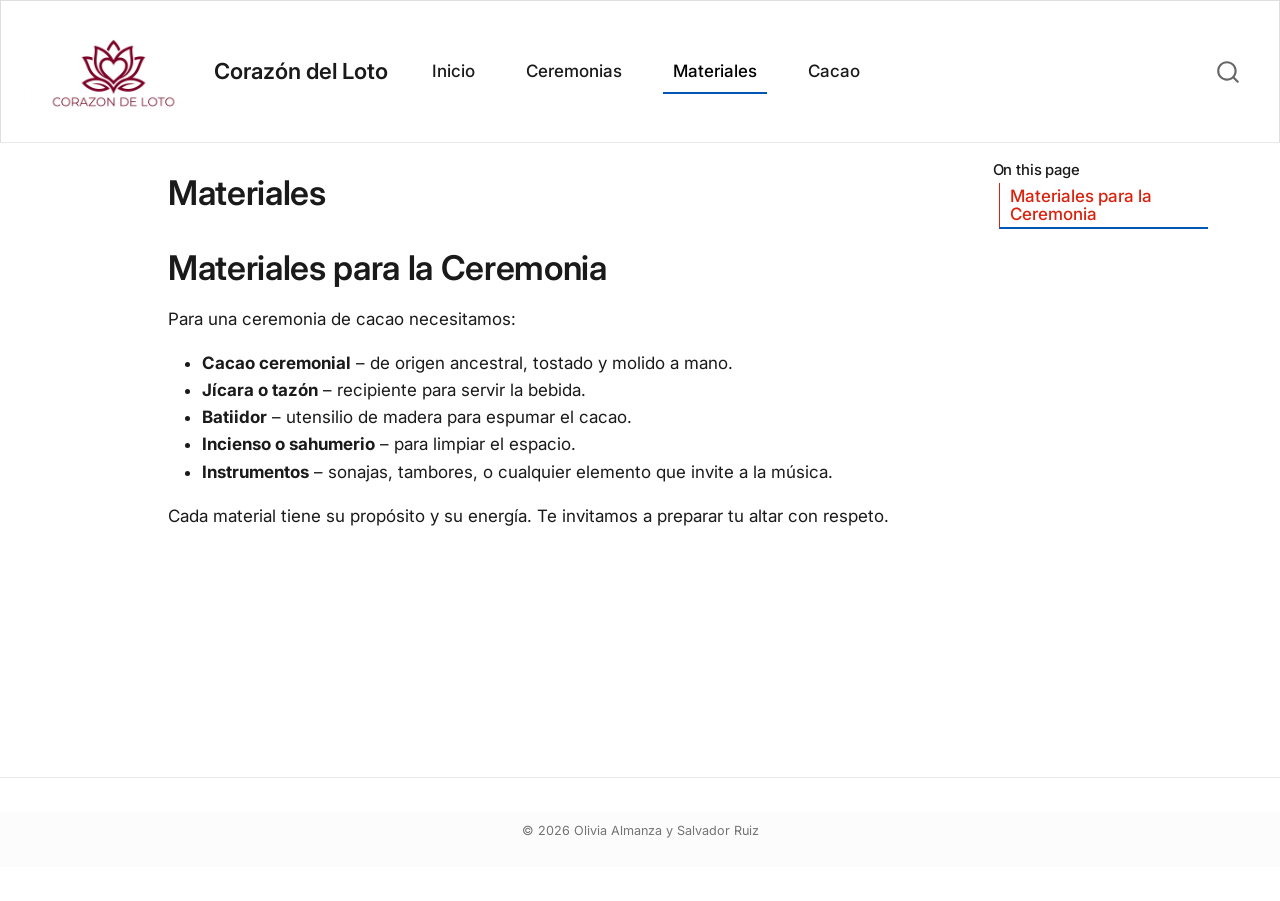
<file: materiales.html>
<!DOCTYPE html>
<html xmlns="http://www.w3.org/1999/xhtml" lang="en" xml:lang="en"><head>

<meta charset="utf-8">
<meta name="generator" content="quarto-1.9.37">

<meta name="viewport" content="width=device-width, initial-scale=1.0, user-scalable=yes">


<title>Materiales – Corazón del Loto</title>
<style>
/* Default styles provided by pandoc.
** See https://pandoc.org/MANUAL.html#variables-for-html for config info.
*/
code{white-space: pre-wrap;}
span.smallcaps{font-variant: small-caps;}
div.columns{display: flex; gap: min(4vw, 1.5em);}
div.column{flex: auto; overflow-x: auto;}
div.hanging-indent{margin-left: 1.5em; text-indent: -1.5em;}
ul.task-list{list-style: none;}
ul.task-list li input[type="checkbox"] {
  width: 0.8em;
  margin: 0 0.8em 0.2em -1em; /* quarto-specific, see https://github.com/quarto-dev/quarto-cli/issues/4556 */ 
  vertical-align: middle;
}
</style>


<script src="site_libs/quarto-nav/quarto-nav.js"></script>
<script src="site_libs/quarto-nav/headroom.min.js"></script>
<script src="site_libs/clipboard/clipboard.min.js"></script>
<script src="site_libs/quarto-search/autocomplete.umd.js"></script>
<script src="site_libs/quarto-search/fuse.min.js"></script>
<script src="site_libs/quarto-search/quarto-search.js"></script>
<meta name="quarto:offset" content="./">
<script src="site_libs/quarto-html/quarto.js" type="module"></script>
<script src="site_libs/quarto-html/tabsets/tabsets.js" type="module"></script>
<script src="site_libs/quarto-html/popper.min.js"></script>
<script src="site_libs/quarto-html/tippy.umd.min.js"></script>
<script src="site_libs/quarto-html/anchor.min.js"></script>
<link href="site_libs/quarto-html/tippy.css" rel="stylesheet">
<link href="site_libs/quarto-html/quarto-syntax-highlighting-7f8f88aac4f3542376d5c11b86a4c14d.css" rel="stylesheet" id="quarto-text-highlighting-styles">
<script src="site_libs/bootstrap/bootstrap.min.js"></script>
<link href="site_libs/bootstrap/bootstrap-icons.css" rel="stylesheet">
<link href="site_libs/bootstrap/bootstrap-6ec840b0bba7ebbecc6939516f9f53fd.min.css" rel="stylesheet" append-hash="true" id="quarto-bootstrap" data-mode="light">
<script id="quarto-search-options" type="application/json">{
  "location": "navbar",
  "copy-button": false,
  "collapse-after": 3,
  "panel-placement": "end",
  "type": "overlay",
  "limit": 50,
  "keyboard-shortcut": [
    "f",
    "/",
    "s"
  ],
  "show-item-context": false,
  "language": {
    "search-no-results-text": "No results",
    "search-matching-documents-text": "matching documents",
    "search-copy-link-title": "Copy link to search",
    "search-hide-matches-text": "Hide additional matches",
    "search-more-match-text": "more match in this document",
    "search-more-matches-text": "more matches in this document",
    "search-clear-button-title": "Clear",
    "search-text-placeholder": "",
    "search-detached-cancel-button-title": "Cancel",
    "search-submit-button-title": "Submit",
    "search-label": "Search"
  }
}</script>


<link rel="stylesheet" href="styles.css">
</head>

<body class="nav-fixed quarto-light">

<div id="quarto-search-results"></div>
  <header id="quarto-header" class="headroom fixed-top">
    <nav class="navbar navbar-expand-lg " data-bs-theme="dark">
      <div class="navbar-container container-fluid">
      <div class="navbar-brand-container mx-auto">
    <a href="./index.html" class="navbar-brand navbar-brand-logo">
    <img src="./images/logo.png" alt="" class="navbar-logo light-content">
    <img src="./images/logo.png" alt="" class="navbar-logo dark-content">
    </a>
    <a class="navbar-brand" href="./index.html">
    <span class="navbar-title">Corazón del Loto</span>
    </a>
  </div>
            <div id="quarto-search" class="" title="Search"></div>
          <button class="navbar-toggler" type="button" data-bs-toggle="collapse" data-bs-target="#navbarCollapse" aria-controls="navbarCollapse" role="menu" aria-expanded="false" aria-label="Toggle navigation" onclick="if (window.quartoToggleHeadroom) { window.quartoToggleHeadroom(); }">
  <span class="navbar-toggler-icon"></span>
</button>
          <div class="collapse navbar-collapse" id="navbarCollapse">
            <ul class="navbar-nav navbar-nav-scroll me-auto">
  <li class="nav-item">
    <a class="nav-link" href="./index.html"> 
<span class="menu-text">Inicio</span></a>
  </li>  
  <li class="nav-item">
    <a class="nav-link" href="./ceremonias.html"> 
<span class="menu-text">Ceremonias</span></a>
  </li>  
  <li class="nav-item">
    <a class="nav-link active" href="./materiales.html" aria-current="page"> 
<span class="menu-text">Materiales</span></a>
  </li>  
  <li class="nav-item">
    <a class="nav-link" href="./cacao.html"> 
<span class="menu-text">Cacao</span></a>
  </li>  
</ul>
          </div> <!-- /navcollapse -->
            <div class="quarto-navbar-tools">
</div>
      </div> <!-- /container-fluid -->
    </nav>
</header>
<!-- content -->
<div id="quarto-content" class="quarto-container page-columns page-rows-contents page-layout-article page-navbar">
<!-- sidebar -->
<!-- margin-sidebar -->
    <div id="quarto-margin-sidebar" class="sidebar margin-sidebar">
        <nav id="TOC" role="doc-toc" class="toc-active">
    <h2 id="toc-title">On this page</h2>
   
  <ul>
  <li><a href="#materiales-para-la-ceremonia" id="toc-materiales-para-la-ceremonia" class="nav-link active" data-scroll-target="#materiales-para-la-ceremonia">Materiales para la Ceremonia</a></li>
  </ul>
</nav>
    </div>
<!-- main -->
<main class="content" id="quarto-document-content">

<header id="title-block-header" class="quarto-title-block default">
<div class="quarto-title">
<h1 class="title">Materiales</h1>
</div>



<div class="quarto-title-meta">

    
  
    
  </div>
  


</header>


<section id="materiales-para-la-ceremonia" class="level1">
<h1>Materiales para la Ceremonia</h1>
<p>Para una ceremonia de cacao necesitamos:</p>
<ul>
<li><strong>Cacao ceremonial</strong> – de origen ancestral, tostado y molido a mano.</li>
<li><strong>Jícara o tazón</strong> – recipiente para servir la bebida.</li>
<li><strong>Batiidor</strong> – utensilio de madera para espumar el cacao.</li>
<li><strong>Incienso o sahumerio</strong> – para limpiar el espacio.</li>
<li><strong>Instrumentos</strong> – sonajas, tambores, o cualquier elemento que invite a la música.</li>
</ul>
<p>Cada material tiene su propósito y su energía. Te invitamos a preparar tu altar con respeto.</p>


</section>

</main> <!-- /main -->
<script id="quarto-html-after-body" type="application/javascript">
  window.document.addEventListener("DOMContentLoaded", function (event) {
    const icon = "";
    const anchorJS = new window.AnchorJS();
    anchorJS.options = {
      placement: 'right',
      icon: icon
    };
    anchorJS.add('.anchored');
    const isCodeAnnotation = (el) => {
      for (const clz of el.classList) {
        if (clz.startsWith('code-annotation-')) {                     
          return true;
        }
      }
      return false;
    }
    const onCopySuccess = function(e) {
      // button target
      const button = e.trigger;
      // don't keep focus
      button.blur();
      // flash "checked"
      button.classList.add('code-copy-button-checked');
      var currentTitle = button.getAttribute("title");
      button.setAttribute("title", "Copied!");
      let tooltip;
      if (window.bootstrap) {
        button.setAttribute("data-bs-toggle", "tooltip");
        button.setAttribute("data-bs-placement", "left");
        button.setAttribute("data-bs-title", "Copied!");
        tooltip = new bootstrap.Tooltip(button, 
          { trigger: "manual", 
            customClass: "code-copy-button-tooltip",
            offset: [0, -8]});
        tooltip.show();    
      }
      setTimeout(function() {
        if (tooltip) {
          tooltip.hide();
          button.removeAttribute("data-bs-title");
          button.removeAttribute("data-bs-toggle");
          button.removeAttribute("data-bs-placement");
        }
        button.setAttribute("title", currentTitle);
        button.classList.remove('code-copy-button-checked');
      }, 1000);
      // clear code selection
      e.clearSelection();
    }
    const getTextToCopy = function(trigger) {
      const outerScaffold = trigger.parentElement.cloneNode(true);
      const codeEl = outerScaffold.querySelector('code');
      for (const childEl of codeEl.children) {
        if (isCodeAnnotation(childEl)) {
          childEl.remove();
        }
      }
      return codeEl.innerText;
    }
    const clipboard = new window.ClipboardJS('.code-copy-button:not([data-in-quarto-modal])', {
      text: getTextToCopy
    });
    clipboard.on('success', onCopySuccess);
    if (window.document.getElementById('quarto-embedded-source-code-modal')) {
      const clipboardModal = new window.ClipboardJS('.code-copy-button[data-in-quarto-modal]', {
        text: getTextToCopy,
        container: window.document.getElementById('quarto-embedded-source-code-modal')
      });
      clipboardModal.on('success', onCopySuccess);
    }
      var localhostRegex = new RegExp(/^(?:http|https):\/\/localhost\:?[0-9]*\//);
      var mailtoRegex = new RegExp(/^mailto:/);
        var filterRegex = new RegExp('/' + window.location.host + '/');
      var isInternal = (href) => {
          return filterRegex.test(href) || localhostRegex.test(href) || mailtoRegex.test(href);
      }
      // Inspect non-navigation links and adorn them if external
     var links = window.document.querySelectorAll('a[href]:not(.nav-link):not(.navbar-brand):not(.toc-action):not(.sidebar-link):not(.sidebar-item-toggle):not(.pagination-link):not(.no-external):not([aria-hidden]):not(.dropdown-item):not(.quarto-navigation-tool):not(.about-link)');
      for (var i=0; i<links.length; i++) {
        const link = links[i];
        if (!isInternal(link.href)) {
          // undo the damage that might have been done by quarto-nav.js in the case of
          // links that we want to consider external
          if (link.dataset.originalHref !== undefined) {
            link.href = link.dataset.originalHref;
          }
        }
      }
    function tippyHover(el, contentFn, onTriggerFn, onUntriggerFn) {
      const config = {
        allowHTML: true,
        maxWidth: 500,
        delay: 100,
        arrow: false,
        appendTo: function(el) {
            return el.parentElement;
        },
        interactive: true,
        interactiveBorder: 10,
        theme: 'quarto',
        placement: 'bottom-start',
      };
      if (contentFn) {
        config.content = contentFn;
      }
      if (onTriggerFn) {
        config.onTrigger = onTriggerFn;
      }
      if (onUntriggerFn) {
        config.onUntrigger = onUntriggerFn;
      }
      window.tippy(el, config); 
    }
    const noterefs = window.document.querySelectorAll('a[role="doc-noteref"]');
    for (var i=0; i<noterefs.length; i++) {
      const ref = noterefs[i];
      tippyHover(ref, function() {
        // use id or data attribute instead here
        let href = ref.getAttribute('data-footnote-href') || ref.getAttribute('href');
        try { href = new URL(href).hash; } catch {}
        const id = href.replace(/^#\/?/, "");
        const note = window.document.getElementById(id);
        if (note) {
          return note.innerHTML;
        } else {
          return "";
        }
      });
    }
    const xrefs = window.document.querySelectorAll('a.quarto-xref');
    const processXRef = (id, note) => {
      // Strip column container classes
      const stripColumnClz = (el) => {
        el.classList.remove("page-full", "page-columns");
        if (el.children) {
          for (const child of el.children) {
            stripColumnClz(child);
          }
        }
      }
      stripColumnClz(note)
      if (id === null || id.startsWith('sec-')) {
        // Special case sections, only their first couple elements
        const container = document.createElement("div");
        if (note.children && note.children.length > 2) {
          container.appendChild(note.children[0].cloneNode(true));
          for (let i = 1; i < note.children.length; i++) {
            const child = note.children[i];
            if (child.tagName === "P" && child.innerText === "") {
              continue;
            } else {
              container.appendChild(child.cloneNode(true));
              break;
            }
          }
          if (window.Quarto?.typesetMath) {
            window.Quarto.typesetMath(container);
          }
          return container.innerHTML
        } else {
          if (window.Quarto?.typesetMath) {
            window.Quarto.typesetMath(note);
          }
          return note.innerHTML;
        }
      } else {
        // Remove any anchor links if they are present
        const anchorLink = note.querySelector('a.anchorjs-link');
        if (anchorLink) {
          anchorLink.remove();
        }
        if (window.Quarto?.typesetMath) {
          window.Quarto.typesetMath(note);
        }
        if (note.classList.contains("callout")) {
          return note.outerHTML;
        } else {
          return note.innerHTML;
        }
      }
    }
    for (var i=0; i<xrefs.length; i++) {
      const xref = xrefs[i];
      tippyHover(xref, undefined, function(instance) {
        instance.disable();
        let url = xref.getAttribute('href');
        let hash = undefined; 
        if (url.startsWith('#')) {
          hash = url;
        } else {
          try { hash = new URL(url).hash; } catch {}
        }
        if (hash) {
          const id = hash.replace(/^#\/?/, "");
          const note = window.document.getElementById(id);
          if (note !== null) {
            try {
              const html = processXRef(id, note.cloneNode(true));
              instance.setContent(html);
            } finally {
              instance.enable();
              instance.show();
            }
          } else {
            // See if we can fetch this
            fetch(url.split('#')[0])
            .then(res => res.text())
            .then(html => {
              const parser = new DOMParser();
              const htmlDoc = parser.parseFromString(html, "text/html");
              const note = htmlDoc.getElementById(id);
              if (note !== null) {
                const html = processXRef(id, note);
                instance.setContent(html);
              } 
            }).finally(() => {
              instance.enable();
              instance.show();
            });
          }
        } else {
          // See if we can fetch a full url (with no hash to target)
          // This is a special case and we should probably do some content thinning / targeting
          fetch(url)
          .then(res => res.text())
          .then(html => {
            const parser = new DOMParser();
            const htmlDoc = parser.parseFromString(html, "text/html");
            const note = htmlDoc.querySelector('main.content');
            if (note !== null) {
              // This should only happen for chapter cross references
              // (since there is no id in the URL)
              // remove the first header
              if (note.children.length > 0 && note.children[0].tagName === "HEADER") {
                note.children[0].remove();
              }
              const html = processXRef(null, note);
              instance.setContent(html);
            } 
          }).finally(() => {
            instance.enable();
            instance.show();
          });
        }
      }, function(instance) {
      });
    }
        let selectedAnnoteEl;
        const selectorForAnnotation = ( cell, annotation) => {
          let cellAttr = 'data-code-cell="' + cell + '"';
          let lineAttr = 'data-code-annotation="' +  annotation + '"';
          const selector = 'span[' + cellAttr + '][' + lineAttr + ']';
          return selector;
        }
        const selectCodeLines = (annoteEl) => {
          const doc = window.document;
          const targetCell = annoteEl.getAttribute("data-target-cell");
          const targetAnnotation = annoteEl.getAttribute("data-target-annotation");
          const annoteSpan = window.document.querySelector(selectorForAnnotation(targetCell, targetAnnotation));
          const lines = annoteSpan.getAttribute("data-code-lines").split(",");
          const lineIds = lines.map((line) => {
            return targetCell + "-" + line;
          })
          let top = null;
          let height = null;
          let parent = null;
          if (lineIds.length > 0) {
              //compute the position of the single el (top and bottom and make a div)
              const el = window.document.getElementById(lineIds[0]);
              top = el.offsetTop;
              height = el.offsetHeight;
              parent = el.parentElement.parentElement;
            if (lineIds.length > 1) {
              const lastEl = window.document.getElementById(lineIds[lineIds.length - 1]);
              const bottom = lastEl.offsetTop + lastEl.offsetHeight;
              height = bottom - top;
            }
            if (top !== null && height !== null && parent !== null) {
              // cook up a div (if necessary) and position it 
              let div = window.document.getElementById("code-annotation-line-highlight");
              if (div === null) {
                div = window.document.createElement("div");
                div.setAttribute("id", "code-annotation-line-highlight");
                div.style.position = 'absolute';
                parent.appendChild(div);
              }
              div.style.top = top - 2 + "px";
              div.style.height = height + 4 + "px";
              div.style.left = 0;
              let gutterDiv = window.document.getElementById("code-annotation-line-highlight-gutter");
              if (gutterDiv === null) {
                gutterDiv = window.document.createElement("div");
                gutterDiv.setAttribute("id", "code-annotation-line-highlight-gutter");
                gutterDiv.style.position = 'absolute';
                const codeCell = window.document.getElementById(targetCell);
                const gutter = codeCell.querySelector('.code-annotation-gutter');
                gutter.appendChild(gutterDiv);
              }
              gutterDiv.style.top = top - 2 + "px";
              gutterDiv.style.height = height + 4 + "px";
            }
            selectedAnnoteEl = annoteEl;
          }
        };
        const unselectCodeLines = () => {
          const elementsIds = ["code-annotation-line-highlight", "code-annotation-line-highlight-gutter"];
          elementsIds.forEach((elId) => {
            const div = window.document.getElementById(elId);
            if (div) {
              div.remove();
            }
          });
          selectedAnnoteEl = undefined;
        };
          // Handle positioning of the toggle
      window.addEventListener(
        "resize",
        throttle(() => {
          elRect = undefined;
          if (selectedAnnoteEl) {
            selectCodeLines(selectedAnnoteEl);
          }
        }, 10)
      );
      function throttle(fn, ms) {
      let throttle = false;
      let timer;
        return (...args) => {
          if(!throttle) { // first call gets through
              fn.apply(this, args);
              throttle = true;
          } else { // all the others get throttled
              if(timer) clearTimeout(timer); // cancel #2
              timer = setTimeout(() => {
                fn.apply(this, args);
                timer = throttle = false;
              }, ms);
          }
        };
      }
        // Attach click handler to the DT
        const annoteDls = window.document.querySelectorAll('dt[data-target-cell]');
        for (const annoteDlNode of annoteDls) {
          annoteDlNode.addEventListener('click', (event) => {
            const clickedEl = event.target;
            if (clickedEl !== selectedAnnoteEl) {
              unselectCodeLines();
              const activeEl = window.document.querySelector('dt[data-target-cell].code-annotation-active');
              if (activeEl) {
                activeEl.classList.remove('code-annotation-active');
              }
              selectCodeLines(clickedEl);
              clickedEl.classList.add('code-annotation-active');
            } else {
              // Unselect the line
              unselectCodeLines();
              clickedEl.classList.remove('code-annotation-active');
            }
          });
        }
    const findCites = (el) => {
      const parentEl = el.parentElement;
      if (parentEl) {
        const cites = parentEl.dataset.cites;
        if (cites) {
          return {
            el,
            cites: cites.split(' ')
          };
        } else {
          return findCites(el.parentElement)
        }
      } else {
        return undefined;
      }
    };
    var bibliorefs = window.document.querySelectorAll('a[role="doc-biblioref"]');
    for (var i=0; i<bibliorefs.length; i++) {
      const ref = bibliorefs[i];
      const citeInfo = findCites(ref);
      if (citeInfo) {
        tippyHover(citeInfo.el, function() {
          var popup = window.document.createElement('div');
          citeInfo.cites.forEach(function(cite) {
            var citeDiv = window.document.createElement('div');
            citeDiv.classList.add('hanging-indent');
            citeDiv.classList.add('csl-entry');
            var biblioDiv = window.document.getElementById('ref-' + cite);
            if (biblioDiv) {
              citeDiv.innerHTML = biblioDiv.innerHTML;
            }
            popup.appendChild(citeDiv);
          });
          return popup.innerHTML;
        });
      }
    }
  });
  </script>
</div> <!-- /content -->
<footer class="footer">
  <div class="nav-footer">
    <div class="nav-footer-left">
      &nbsp;
    </div>   
    <div class="nav-footer-center">
<p>© 2026 Olivia Almanza y Salvador Ruiz</p>
</div>
    <div class="nav-footer-right">
      &nbsp;
    </div>
  </div>
</footer>




</body></html>
</file>
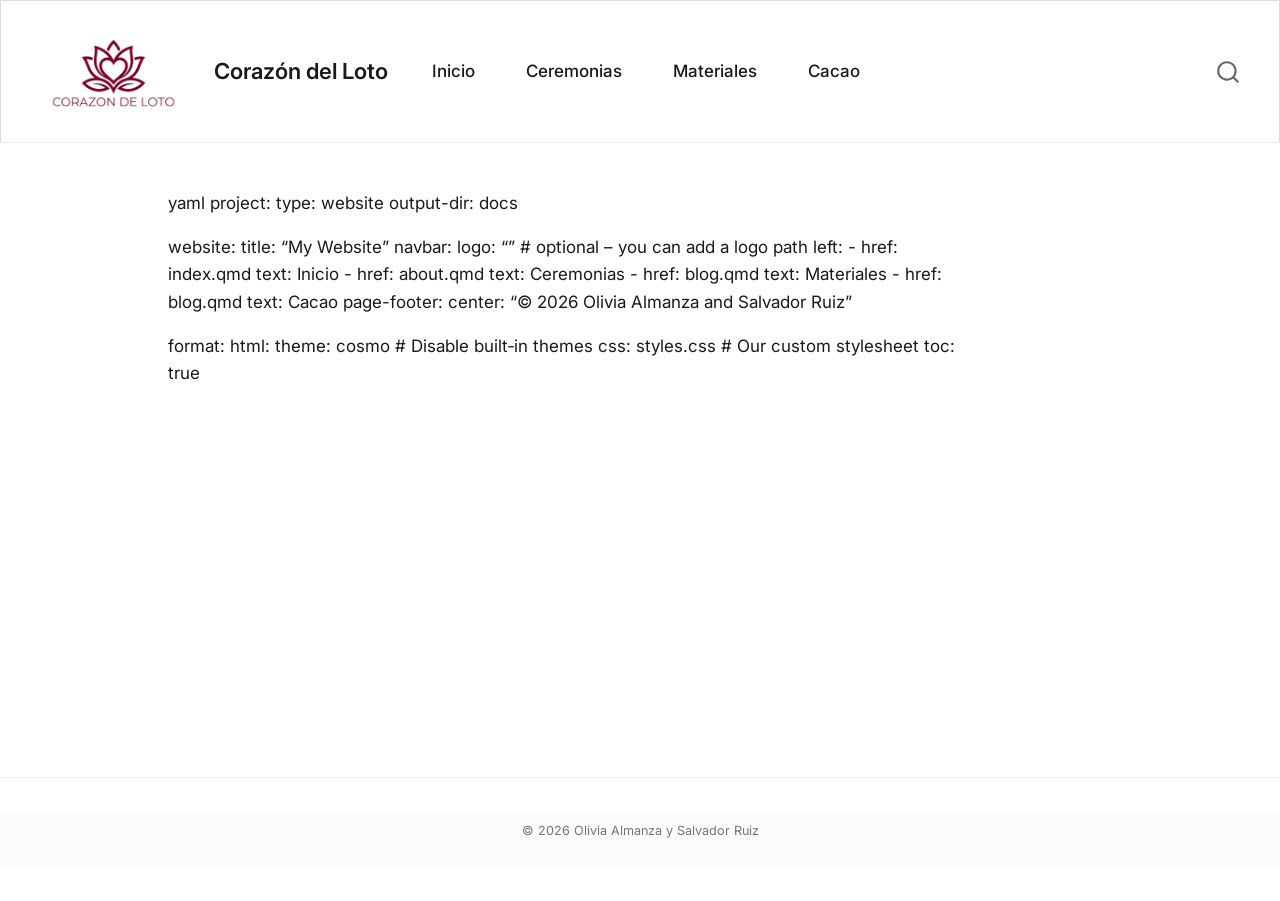
<file: quarto.html>
<!DOCTYPE html>
<html xmlns="http://www.w3.org/1999/xhtml" lang="en" xml:lang="en"><head>

<meta charset="utf-8">
<meta name="generator" content="quarto-1.9.37">

<meta name="viewport" content="width=device-width, initial-scale=1.0, user-scalable=yes">


<title>quarto – Corazón del Loto</title>
<style>
/* Default styles provided by pandoc.
** See https://pandoc.org/MANUAL.html#variables-for-html for config info.
*/
code{white-space: pre-wrap;}
span.smallcaps{font-variant: small-caps;}
div.columns{display: flex; gap: min(4vw, 1.5em);}
div.column{flex: auto; overflow-x: auto;}
div.hanging-indent{margin-left: 1.5em; text-indent: -1.5em;}
ul.task-list{list-style: none;}
ul.task-list li input[type="checkbox"] {
  width: 0.8em;
  margin: 0 0.8em 0.2em -1em; /* quarto-specific, see https://github.com/quarto-dev/quarto-cli/issues/4556 */ 
  vertical-align: middle;
}
</style>


<script src="site_libs/quarto-nav/quarto-nav.js"></script>
<script src="site_libs/quarto-nav/headroom.min.js"></script>
<script src="site_libs/clipboard/clipboard.min.js"></script>
<script src="site_libs/quarto-search/autocomplete.umd.js"></script>
<script src="site_libs/quarto-search/fuse.min.js"></script>
<script src="site_libs/quarto-search/quarto-search.js"></script>
<meta name="quarto:offset" content="./">
<script src="site_libs/quarto-html/quarto.js" type="module"></script>
<script src="site_libs/quarto-html/tabsets/tabsets.js" type="module"></script>
<script src="site_libs/quarto-html/popper.min.js"></script>
<script src="site_libs/quarto-html/tippy.umd.min.js"></script>
<script src="site_libs/quarto-html/anchor.min.js"></script>
<link href="site_libs/quarto-html/tippy.css" rel="stylesheet">
<link href="site_libs/quarto-html/quarto-syntax-highlighting-7f8f88aac4f3542376d5c11b86a4c14d.css" rel="stylesheet" id="quarto-text-highlighting-styles">
<script src="site_libs/bootstrap/bootstrap.min.js"></script>
<link href="site_libs/bootstrap/bootstrap-icons.css" rel="stylesheet">
<link href="site_libs/bootstrap/bootstrap-6ec840b0bba7ebbecc6939516f9f53fd.min.css" rel="stylesheet" append-hash="true" id="quarto-bootstrap" data-mode="light">
<script id="quarto-search-options" type="application/json">{
  "location": "navbar",
  "copy-button": false,
  "collapse-after": 3,
  "panel-placement": "end",
  "type": "overlay",
  "limit": 50,
  "keyboard-shortcut": [
    "f",
    "/",
    "s"
  ],
  "show-item-context": false,
  "language": {
    "search-no-results-text": "No results",
    "search-matching-documents-text": "matching documents",
    "search-copy-link-title": "Copy link to search",
    "search-hide-matches-text": "Hide additional matches",
    "search-more-match-text": "more match in this document",
    "search-more-matches-text": "more matches in this document",
    "search-clear-button-title": "Clear",
    "search-text-placeholder": "",
    "search-detached-cancel-button-title": "Cancel",
    "search-submit-button-title": "Submit",
    "search-label": "Search"
  }
}</script>


<link rel="stylesheet" href="styles.css">
</head>

<body class="nav-fixed quarto-light">

<div id="quarto-search-results"></div>
  <header id="quarto-header" class="headroom fixed-top">
    <nav class="navbar navbar-expand-lg " data-bs-theme="dark">
      <div class="navbar-container container-fluid">
      <div class="navbar-brand-container mx-auto">
    <a href="./index.html" class="navbar-brand navbar-brand-logo">
    <img src="./images/logo.png" alt="" class="navbar-logo light-content">
    <img src="./images/logo.png" alt="" class="navbar-logo dark-content">
    </a>
    <a class="navbar-brand" href="./index.html">
    <span class="navbar-title">Corazón del Loto</span>
    </a>
  </div>
            <div id="quarto-search" class="" title="Search"></div>
          <button class="navbar-toggler" type="button" data-bs-toggle="collapse" data-bs-target="#navbarCollapse" aria-controls="navbarCollapse" role="menu" aria-expanded="false" aria-label="Toggle navigation" onclick="if (window.quartoToggleHeadroom) { window.quartoToggleHeadroom(); }">
  <span class="navbar-toggler-icon"></span>
</button>
          <div class="collapse navbar-collapse" id="navbarCollapse">
            <ul class="navbar-nav navbar-nav-scroll me-auto">
  <li class="nav-item">
    <a class="nav-link" href="./index.html"> 
<span class="menu-text">Inicio</span></a>
  </li>  
  <li class="nav-item">
    <a class="nav-link" href="./ceremonias.html"> 
<span class="menu-text">Ceremonias</span></a>
  </li>  
  <li class="nav-item">
    <a class="nav-link" href="./materiales.html"> 
<span class="menu-text">Materiales</span></a>
  </li>  
  <li class="nav-item">
    <a class="nav-link" href="./cacao.html"> 
<span class="menu-text">Cacao</span></a>
  </li>  
</ul>
          </div> <!-- /navcollapse -->
            <div class="quarto-navbar-tools">
</div>
      </div> <!-- /container-fluid -->
    </nav>
</header>
<!-- content -->
<div id="quarto-content" class="quarto-container page-columns page-rows-contents page-layout-article page-navbar">
<!-- sidebar -->
<!-- margin-sidebar -->
    <div id="quarto-margin-sidebar" class="sidebar margin-sidebar zindex-bottom">
        
    </div>
<!-- main -->
<main class="content" id="quarto-document-content"><header id="title-block-header" class="quarto-title-block"></header>




<p>yaml project: type: website output-dir: docs</p>
<p>website: title: “My Website” navbar: logo: “” # optional – you can add a logo path left: - href: index.qmd text: Inicio - href: about.qmd text: Ceremonias - href: blog.qmd text: Materiales - href: blog.qmd text: Cacao page-footer: center: “© 2026 Olivia Almanza and Salvador Ruiz”</p>
<p>format: html: theme: cosmo # Disable built‑in themes css: styles.css # Our custom stylesheet toc: true</p>



</main> <!-- /main -->
<script id="quarto-html-after-body" type="application/javascript">
  window.document.addEventListener("DOMContentLoaded", function (event) {
    const icon = "";
    const anchorJS = new window.AnchorJS();
    anchorJS.options = {
      placement: 'right',
      icon: icon
    };
    anchorJS.add('.anchored');
    const isCodeAnnotation = (el) => {
      for (const clz of el.classList) {
        if (clz.startsWith('code-annotation-')) {                     
          return true;
        }
      }
      return false;
    }
    const onCopySuccess = function(e) {
      // button target
      const button = e.trigger;
      // don't keep focus
      button.blur();
      // flash "checked"
      button.classList.add('code-copy-button-checked');
      var currentTitle = button.getAttribute("title");
      button.setAttribute("title", "Copied!");
      let tooltip;
      if (window.bootstrap) {
        button.setAttribute("data-bs-toggle", "tooltip");
        button.setAttribute("data-bs-placement", "left");
        button.setAttribute("data-bs-title", "Copied!");
        tooltip = new bootstrap.Tooltip(button, 
          { trigger: "manual", 
            customClass: "code-copy-button-tooltip",
            offset: [0, -8]});
        tooltip.show();    
      }
      setTimeout(function() {
        if (tooltip) {
          tooltip.hide();
          button.removeAttribute("data-bs-title");
          button.removeAttribute("data-bs-toggle");
          button.removeAttribute("data-bs-placement");
        }
        button.setAttribute("title", currentTitle);
        button.classList.remove('code-copy-button-checked');
      }, 1000);
      // clear code selection
      e.clearSelection();
    }
    const getTextToCopy = function(trigger) {
      const outerScaffold = trigger.parentElement.cloneNode(true);
      const codeEl = outerScaffold.querySelector('code');
      for (const childEl of codeEl.children) {
        if (isCodeAnnotation(childEl)) {
          childEl.remove();
        }
      }
      return codeEl.innerText;
    }
    const clipboard = new window.ClipboardJS('.code-copy-button:not([data-in-quarto-modal])', {
      text: getTextToCopy
    });
    clipboard.on('success', onCopySuccess);
    if (window.document.getElementById('quarto-embedded-source-code-modal')) {
      const clipboardModal = new window.ClipboardJS('.code-copy-button[data-in-quarto-modal]', {
        text: getTextToCopy,
        container: window.document.getElementById('quarto-embedded-source-code-modal')
      });
      clipboardModal.on('success', onCopySuccess);
    }
      var localhostRegex = new RegExp(/^(?:http|https):\/\/localhost\:?[0-9]*\//);
      var mailtoRegex = new RegExp(/^mailto:/);
        var filterRegex = new RegExp('/' + window.location.host + '/');
      var isInternal = (href) => {
          return filterRegex.test(href) || localhostRegex.test(href) || mailtoRegex.test(href);
      }
      // Inspect non-navigation links and adorn them if external
     var links = window.document.querySelectorAll('a[href]:not(.nav-link):not(.navbar-brand):not(.toc-action):not(.sidebar-link):not(.sidebar-item-toggle):not(.pagination-link):not(.no-external):not([aria-hidden]):not(.dropdown-item):not(.quarto-navigation-tool):not(.about-link)');
      for (var i=0; i<links.length; i++) {
        const link = links[i];
        if (!isInternal(link.href)) {
          // undo the damage that might have been done by quarto-nav.js in the case of
          // links that we want to consider external
          if (link.dataset.originalHref !== undefined) {
            link.href = link.dataset.originalHref;
          }
        }
      }
    function tippyHover(el, contentFn, onTriggerFn, onUntriggerFn) {
      const config = {
        allowHTML: true,
        maxWidth: 500,
        delay: 100,
        arrow: false,
        appendTo: function(el) {
            return el.parentElement;
        },
        interactive: true,
        interactiveBorder: 10,
        theme: 'quarto',
        placement: 'bottom-start',
      };
      if (contentFn) {
        config.content = contentFn;
      }
      if (onTriggerFn) {
        config.onTrigger = onTriggerFn;
      }
      if (onUntriggerFn) {
        config.onUntrigger = onUntriggerFn;
      }
      window.tippy(el, config); 
    }
    const noterefs = window.document.querySelectorAll('a[role="doc-noteref"]');
    for (var i=0; i<noterefs.length; i++) {
      const ref = noterefs[i];
      tippyHover(ref, function() {
        // use id or data attribute instead here
        let href = ref.getAttribute('data-footnote-href') || ref.getAttribute('href');
        try { href = new URL(href).hash; } catch {}
        const id = href.replace(/^#\/?/, "");
        const note = window.document.getElementById(id);
        if (note) {
          return note.innerHTML;
        } else {
          return "";
        }
      });
    }
    const xrefs = window.document.querySelectorAll('a.quarto-xref');
    const processXRef = (id, note) => {
      // Strip column container classes
      const stripColumnClz = (el) => {
        el.classList.remove("page-full", "page-columns");
        if (el.children) {
          for (const child of el.children) {
            stripColumnClz(child);
          }
        }
      }
      stripColumnClz(note)
      if (id === null || id.startsWith('sec-')) {
        // Special case sections, only their first couple elements
        const container = document.createElement("div");
        if (note.children && note.children.length > 2) {
          container.appendChild(note.children[0].cloneNode(true));
          for (let i = 1; i < note.children.length; i++) {
            const child = note.children[i];
            if (child.tagName === "P" && child.innerText === "") {
              continue;
            } else {
              container.appendChild(child.cloneNode(true));
              break;
            }
          }
          if (window.Quarto?.typesetMath) {
            window.Quarto.typesetMath(container);
          }
          return container.innerHTML
        } else {
          if (window.Quarto?.typesetMath) {
            window.Quarto.typesetMath(note);
          }
          return note.innerHTML;
        }
      } else {
        // Remove any anchor links if they are present
        const anchorLink = note.querySelector('a.anchorjs-link');
        if (anchorLink) {
          anchorLink.remove();
        }
        if (window.Quarto?.typesetMath) {
          window.Quarto.typesetMath(note);
        }
        if (note.classList.contains("callout")) {
          return note.outerHTML;
        } else {
          return note.innerHTML;
        }
      }
    }
    for (var i=0; i<xrefs.length; i++) {
      const xref = xrefs[i];
      tippyHover(xref, undefined, function(instance) {
        instance.disable();
        let url = xref.getAttribute('href');
        let hash = undefined; 
        if (url.startsWith('#')) {
          hash = url;
        } else {
          try { hash = new URL(url).hash; } catch {}
        }
        if (hash) {
          const id = hash.replace(/^#\/?/, "");
          const note = window.document.getElementById(id);
          if (note !== null) {
            try {
              const html = processXRef(id, note.cloneNode(true));
              instance.setContent(html);
            } finally {
              instance.enable();
              instance.show();
            }
          } else {
            // See if we can fetch this
            fetch(url.split('#')[0])
            .then(res => res.text())
            .then(html => {
              const parser = new DOMParser();
              const htmlDoc = parser.parseFromString(html, "text/html");
              const note = htmlDoc.getElementById(id);
              if (note !== null) {
                const html = processXRef(id, note);
                instance.setContent(html);
              } 
            }).finally(() => {
              instance.enable();
              instance.show();
            });
          }
        } else {
          // See if we can fetch a full url (with no hash to target)
          // This is a special case and we should probably do some content thinning / targeting
          fetch(url)
          .then(res => res.text())
          .then(html => {
            const parser = new DOMParser();
            const htmlDoc = parser.parseFromString(html, "text/html");
            const note = htmlDoc.querySelector('main.content');
            if (note !== null) {
              // This should only happen for chapter cross references
              // (since there is no id in the URL)
              // remove the first header
              if (note.children.length > 0 && note.children[0].tagName === "HEADER") {
                note.children[0].remove();
              }
              const html = processXRef(null, note);
              instance.setContent(html);
            } 
          }).finally(() => {
            instance.enable();
            instance.show();
          });
        }
      }, function(instance) {
      });
    }
        let selectedAnnoteEl;
        const selectorForAnnotation = ( cell, annotation) => {
          let cellAttr = 'data-code-cell="' + cell + '"';
          let lineAttr = 'data-code-annotation="' +  annotation + '"';
          const selector = 'span[' + cellAttr + '][' + lineAttr + ']';
          return selector;
        }
        const selectCodeLines = (annoteEl) => {
          const doc = window.document;
          const targetCell = annoteEl.getAttribute("data-target-cell");
          const targetAnnotation = annoteEl.getAttribute("data-target-annotation");
          const annoteSpan = window.document.querySelector(selectorForAnnotation(targetCell, targetAnnotation));
          const lines = annoteSpan.getAttribute("data-code-lines").split(",");
          const lineIds = lines.map((line) => {
            return targetCell + "-" + line;
          })
          let top = null;
          let height = null;
          let parent = null;
          if (lineIds.length > 0) {
              //compute the position of the single el (top and bottom and make a div)
              const el = window.document.getElementById(lineIds[0]);
              top = el.offsetTop;
              height = el.offsetHeight;
              parent = el.parentElement.parentElement;
            if (lineIds.length > 1) {
              const lastEl = window.document.getElementById(lineIds[lineIds.length - 1]);
              const bottom = lastEl.offsetTop + lastEl.offsetHeight;
              height = bottom - top;
            }
            if (top !== null && height !== null && parent !== null) {
              // cook up a div (if necessary) and position it 
              let div = window.document.getElementById("code-annotation-line-highlight");
              if (div === null) {
                div = window.document.createElement("div");
                div.setAttribute("id", "code-annotation-line-highlight");
                div.style.position = 'absolute';
                parent.appendChild(div);
              }
              div.style.top = top - 2 + "px";
              div.style.height = height + 4 + "px";
              div.style.left = 0;
              let gutterDiv = window.document.getElementById("code-annotation-line-highlight-gutter");
              if (gutterDiv === null) {
                gutterDiv = window.document.createElement("div");
                gutterDiv.setAttribute("id", "code-annotation-line-highlight-gutter");
                gutterDiv.style.position = 'absolute';
                const codeCell = window.document.getElementById(targetCell);
                const gutter = codeCell.querySelector('.code-annotation-gutter');
                gutter.appendChild(gutterDiv);
              }
              gutterDiv.style.top = top - 2 + "px";
              gutterDiv.style.height = height + 4 + "px";
            }
            selectedAnnoteEl = annoteEl;
          }
        };
        const unselectCodeLines = () => {
          const elementsIds = ["code-annotation-line-highlight", "code-annotation-line-highlight-gutter"];
          elementsIds.forEach((elId) => {
            const div = window.document.getElementById(elId);
            if (div) {
              div.remove();
            }
          });
          selectedAnnoteEl = undefined;
        };
          // Handle positioning of the toggle
      window.addEventListener(
        "resize",
        throttle(() => {
          elRect = undefined;
          if (selectedAnnoteEl) {
            selectCodeLines(selectedAnnoteEl);
          }
        }, 10)
      );
      function throttle(fn, ms) {
      let throttle = false;
      let timer;
        return (...args) => {
          if(!throttle) { // first call gets through
              fn.apply(this, args);
              throttle = true;
          } else { // all the others get throttled
              if(timer) clearTimeout(timer); // cancel #2
              timer = setTimeout(() => {
                fn.apply(this, args);
                timer = throttle = false;
              }, ms);
          }
        };
      }
        // Attach click handler to the DT
        const annoteDls = window.document.querySelectorAll('dt[data-target-cell]');
        for (const annoteDlNode of annoteDls) {
          annoteDlNode.addEventListener('click', (event) => {
            const clickedEl = event.target;
            if (clickedEl !== selectedAnnoteEl) {
              unselectCodeLines();
              const activeEl = window.document.querySelector('dt[data-target-cell].code-annotation-active');
              if (activeEl) {
                activeEl.classList.remove('code-annotation-active');
              }
              selectCodeLines(clickedEl);
              clickedEl.classList.add('code-annotation-active');
            } else {
              // Unselect the line
              unselectCodeLines();
              clickedEl.classList.remove('code-annotation-active');
            }
          });
        }
    const findCites = (el) => {
      const parentEl = el.parentElement;
      if (parentEl) {
        const cites = parentEl.dataset.cites;
        if (cites) {
          return {
            el,
            cites: cites.split(' ')
          };
        } else {
          return findCites(el.parentElement)
        }
      } else {
        return undefined;
      }
    };
    var bibliorefs = window.document.querySelectorAll('a[role="doc-biblioref"]');
    for (var i=0; i<bibliorefs.length; i++) {
      const ref = bibliorefs[i];
      const citeInfo = findCites(ref);
      if (citeInfo) {
        tippyHover(citeInfo.el, function() {
          var popup = window.document.createElement('div');
          citeInfo.cites.forEach(function(cite) {
            var citeDiv = window.document.createElement('div');
            citeDiv.classList.add('hanging-indent');
            citeDiv.classList.add('csl-entry');
            var biblioDiv = window.document.getElementById('ref-' + cite);
            if (biblioDiv) {
              citeDiv.innerHTML = biblioDiv.innerHTML;
            }
            popup.appendChild(citeDiv);
          });
          return popup.innerHTML;
        });
      }
    }
  });
  </script>
</div> <!-- /content -->
<footer class="footer">
  <div class="nav-footer">
    <div class="nav-footer-left">
      &nbsp;
    </div>   
    <div class="nav-footer-center">
<p>© 2026 Olivia Almanza y Salvador Ruiz</p>
</div>
    <div class="nav-footer-right">
      &nbsp;
    </div>
  </div>
</footer>




</body></html>
</file>
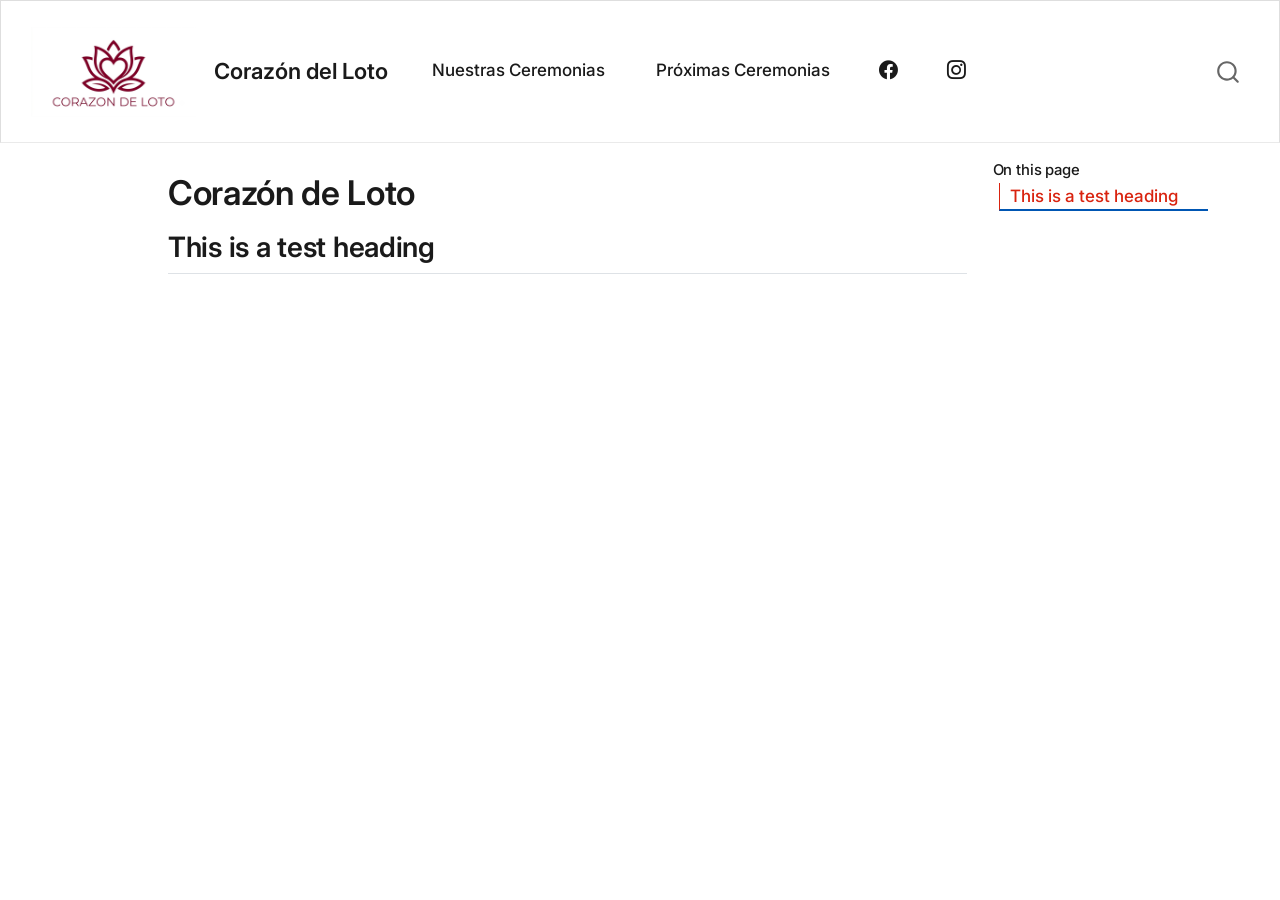
<file: docs/about.html>
<!DOCTYPE html>
<html xmlns="http://www.w3.org/1999/xhtml" lang="en" xml:lang="en"><head>

<meta charset="utf-8">
<meta name="generator" content="quarto-1.9.37">

<meta name="viewport" content="width=device-width, initial-scale=1.0, user-scalable=yes">


<title>Corazón de Loto – Corazón del Loto</title>
<style>
/* Default styles provided by pandoc.
** See https://pandoc.org/MANUAL.html#variables-for-html for config info.
*/
code{white-space: pre-wrap;}
span.smallcaps{font-variant: small-caps;}
div.columns{display: flex; gap: min(4vw, 1.5em);}
div.column{flex: auto; overflow-x: auto;}
div.hanging-indent{margin-left: 1.5em; text-indent: -1.5em;}
ul.task-list{list-style: none;}
ul.task-list li input[type="checkbox"] {
  width: 0.8em;
  margin: 0 0.8em 0.2em -1em; /* quarto-specific, see https://github.com/quarto-dev/quarto-cli/issues/4556 */ 
  vertical-align: middle;
}
</style>


<script src="site_libs/quarto-nav/quarto-nav.js"></script>
<script src="site_libs/quarto-nav/headroom.min.js"></script>
<script src="site_libs/clipboard/clipboard.min.js"></script>
<script src="site_libs/quarto-search/autocomplete.umd.js"></script>
<script src="site_libs/quarto-search/fuse.min.js"></script>
<script src="site_libs/quarto-search/quarto-search.js"></script>
<meta name="quarto:offset" content="./">
<link href="./images/logo.png" rel="icon" type="image/png">
<script src="site_libs/quarto-html/quarto.js" type="module"></script>
<script src="site_libs/quarto-html/tabsets/tabsets.js" type="module"></script>
<script src="site_libs/quarto-html/popper.min.js"></script>
<script src="site_libs/quarto-html/tippy.umd.min.js"></script>
<script src="site_libs/quarto-html/anchor.min.js"></script>
<link href="site_libs/quarto-html/tippy.css" rel="stylesheet">
<link href="site_libs/quarto-html/quarto-syntax-highlighting-7f8f88aac4f3542376d5c11b86a4c14d.css" rel="stylesheet" id="quarto-text-highlighting-styles">
<script src="site_libs/bootstrap/bootstrap.min.js"></script>
<link href="site_libs/bootstrap/bootstrap-icons.css" rel="stylesheet">
<link href="site_libs/bootstrap/bootstrap-6ec840b0bba7ebbecc6939516f9f53fd.min.css" rel="stylesheet" append-hash="true" id="quarto-bootstrap" data-mode="light">
<script id="quarto-search-options" type="application/json">{
  "location": "navbar",
  "copy-button": false,
  "collapse-after": 3,
  "panel-placement": "end",
  "type": "overlay",
  "limit": 50,
  "keyboard-shortcut": [
    "f",
    "/",
    "s"
  ],
  "show-item-context": false,
  "language": {
    "search-no-results-text": "No results",
    "search-matching-documents-text": "matching documents",
    "search-copy-link-title": "Copy link to search",
    "search-hide-matches-text": "Hide additional matches",
    "search-more-match-text": "more match in this document",
    "search-more-matches-text": "more matches in this document",
    "search-clear-button-title": "Clear",
    "search-text-placeholder": "",
    "search-detached-cancel-button-title": "Cancel",
    "search-submit-button-title": "Submit",
    "search-label": "Search"
  }
}</script>


<link rel="stylesheet" href="styles.css">
</head>

<body class="nav-fixed quarto-light">

<div id="quarto-search-results"></div>
  <header id="quarto-header" class="headroom fixed-top">
    <nav class="navbar navbar-expand-lg " data-bs-theme="dark">
      <div class="navbar-container container-fluid">
      <div class="navbar-brand-container mx-auto">
    <a href="./index.html" class="navbar-brand navbar-brand-logo">
    <img src="./images/logo.png" alt="" class="navbar-logo light-content">
    <img src="./images/logo.png" alt="" class="navbar-logo dark-content">
    </a>
    <a class="navbar-brand" href="./index.html">
    <span class="navbar-title">Corazón del Loto</span>
    </a>
  </div>
            <div id="quarto-search" class="" title="Search"></div>
          <button class="navbar-toggler" type="button" data-bs-toggle="collapse" data-bs-target="#navbarCollapse" aria-controls="navbarCollapse" role="menu" aria-expanded="false" aria-label="Toggle navigation" onclick="if (window.quartoToggleHeadroom) { window.quartoToggleHeadroom(); }">
  <span class="navbar-toggler-icon"></span>
</button>
          <div class="collapse navbar-collapse" id="navbarCollapse">
            <ul class="navbar-nav navbar-nav-scroll me-auto">
  <li class="nav-item">
    <a class="nav-link" href="./ceremonias.html"> 
<span class="menu-text">Nuestras Ceremonias</span></a>
  </li>  
  <li class="nav-item">
    <a class="nav-link" href="./materiales.html"> 
<span class="menu-text">Próximas Ceremonias</span></a>
  </li>  
  <li class="nav-item compact">
    <a class="nav-link" href="https://www.facebook.com/profile.php?id=61593382717072"> <i class="bi bi-facebook" role="img">
</i> 
<span class="menu-text"></span></a>
  </li>  
  <li class="nav-item compact">
    <a class="nav-link" href="https://www.facebook.com/profile.php?id=61593382717072"> <i class="bi bi-instagram" role="img">
</i> 
<span class="menu-text"></span></a>
  </li>  
</ul>
          </div> <!-- /navcollapse -->
            <div class="quarto-navbar-tools">
</div>
      </div> <!-- /container-fluid -->
    </nav>
</header>
<!-- content -->
<div id="quarto-content" class="quarto-container page-columns page-rows-contents page-layout-article page-navbar">
<!-- sidebar -->
<!-- margin-sidebar -->
    <div id="quarto-margin-sidebar" class="sidebar margin-sidebar">
        <nav id="TOC" role="doc-toc" class="toc-active">
    <h2 id="toc-title">On this page</h2>
   
  <ul>
  <li><a href="#this-is-a-test-heading" id="toc-this-is-a-test-heading" class="nav-link active" data-scroll-target="#this-is-a-test-heading">This is a test heading</a></li>
  </ul>
</nav>
    </div>
<!-- main -->
<main class="content" id="quarto-document-content">

<header id="title-block-header" class="quarto-title-block default">
<div class="quarto-title">
<h1 class="title">Corazón de Loto</h1>
</div>



<div class="quarto-title-meta">

    
  
    
  </div>
  


</header>


<section id="this-is-a-test-heading" class="level2">
<h2 class="anchored" data-anchor-id="this-is-a-test-heading">This is a test heading</h2>


</section>

</main> <!-- /main -->
<script id="quarto-html-after-body" type="application/javascript">
  window.document.addEventListener("DOMContentLoaded", function (event) {
    const icon = "";
    const anchorJS = new window.AnchorJS();
    anchorJS.options = {
      placement: 'right',
      icon: icon
    };
    anchorJS.add('.anchored');
    const isCodeAnnotation = (el) => {
      for (const clz of el.classList) {
        if (clz.startsWith('code-annotation-')) {                     
          return true;
        }
      }
      return false;
    }
    const onCopySuccess = function(e) {
      // button target
      const button = e.trigger;
      // don't keep focus
      button.blur();
      // flash "checked"
      button.classList.add('code-copy-button-checked');
      var currentTitle = button.getAttribute("title");
      button.setAttribute("title", "Copied!");
      let tooltip;
      if (window.bootstrap) {
        button.setAttribute("data-bs-toggle", "tooltip");
        button.setAttribute("data-bs-placement", "left");
        button.setAttribute("data-bs-title", "Copied!");
        tooltip = new bootstrap.Tooltip(button, 
          { trigger: "manual", 
            customClass: "code-copy-button-tooltip",
            offset: [0, -8]});
        tooltip.show();    
      }
      setTimeout(function() {
        if (tooltip) {
          tooltip.hide();
          button.removeAttribute("data-bs-title");
          button.removeAttribute("data-bs-toggle");
          button.removeAttribute("data-bs-placement");
        }
        button.setAttribute("title", currentTitle);
        button.classList.remove('code-copy-button-checked');
      }, 1000);
      // clear code selection
      e.clearSelection();
    }
    const getTextToCopy = function(trigger) {
      const outerScaffold = trigger.parentElement.cloneNode(true);
      const codeEl = outerScaffold.querySelector('code');
      for (const childEl of codeEl.children) {
        if (isCodeAnnotation(childEl)) {
          childEl.remove();
        }
      }
      return codeEl.innerText;
    }
    const clipboard = new window.ClipboardJS('.code-copy-button:not([data-in-quarto-modal])', {
      text: getTextToCopy
    });
    clipboard.on('success', onCopySuccess);
    if (window.document.getElementById('quarto-embedded-source-code-modal')) {
      const clipboardModal = new window.ClipboardJS('.code-copy-button[data-in-quarto-modal]', {
        text: getTextToCopy,
        container: window.document.getElementById('quarto-embedded-source-code-modal')
      });
      clipboardModal.on('success', onCopySuccess);
    }
      var localhostRegex = new RegExp(/^(?:http|https):\/\/localhost\:?[0-9]*\//);
      var mailtoRegex = new RegExp(/^mailto:/);
        var filterRegex = new RegExp('/' + window.location.host + '/');
      var isInternal = (href) => {
          return filterRegex.test(href) || localhostRegex.test(href) || mailtoRegex.test(href);
      }
      // Inspect non-navigation links and adorn them if external
     var links = window.document.querySelectorAll('a[href]:not(.nav-link):not(.navbar-brand):not(.toc-action):not(.sidebar-link):not(.sidebar-item-toggle):not(.pagination-link):not(.no-external):not([aria-hidden]):not(.dropdown-item):not(.quarto-navigation-tool):not(.about-link)');
      for (var i=0; i<links.length; i++) {
        const link = links[i];
        if (!isInternal(link.href)) {
          // undo the damage that might have been done by quarto-nav.js in the case of
          // links that we want to consider external
          if (link.dataset.originalHref !== undefined) {
            link.href = link.dataset.originalHref;
          }
        }
      }
    function tippyHover(el, contentFn, onTriggerFn, onUntriggerFn) {
      const config = {
        allowHTML: true,
        maxWidth: 500,
        delay: 100,
        arrow: false,
        appendTo: function(el) {
            return el.parentElement;
        },
        interactive: true,
        interactiveBorder: 10,
        theme: 'quarto',
        placement: 'bottom-start',
      };
      if (contentFn) {
        config.content = contentFn;
      }
      if (onTriggerFn) {
        config.onTrigger = onTriggerFn;
      }
      if (onUntriggerFn) {
        config.onUntrigger = onUntriggerFn;
      }
      window.tippy(el, config); 
    }
    const noterefs = window.document.querySelectorAll('a[role="doc-noteref"]');
    for (var i=0; i<noterefs.length; i++) {
      const ref = noterefs[i];
      tippyHover(ref, function() {
        // use id or data attribute instead here
        let href = ref.getAttribute('data-footnote-href') || ref.getAttribute('href');
        try { href = new URL(href).hash; } catch {}
        const id = href.replace(/^#\/?/, "");
        const note = window.document.getElementById(id);
        if (note) {
          return note.innerHTML;
        } else {
          return "";
        }
      });
    }
    const xrefs = window.document.querySelectorAll('a.quarto-xref');
    const processXRef = (id, note) => {
      // Strip column container classes
      const stripColumnClz = (el) => {
        el.classList.remove("page-full", "page-columns");
        if (el.children) {
          for (const child of el.children) {
            stripColumnClz(child);
          }
        }
      }
      stripColumnClz(note)
      if (id === null || id.startsWith('sec-')) {
        // Special case sections, only their first couple elements
        const container = document.createElement("div");
        if (note.children && note.children.length > 2) {
          container.appendChild(note.children[0].cloneNode(true));
          for (let i = 1; i < note.children.length; i++) {
            const child = note.children[i];
            if (child.tagName === "P" && child.innerText === "") {
              continue;
            } else {
              container.appendChild(child.cloneNode(true));
              break;
            }
          }
          if (window.Quarto?.typesetMath) {
            window.Quarto.typesetMath(container);
          }
          return container.innerHTML
        } else {
          if (window.Quarto?.typesetMath) {
            window.Quarto.typesetMath(note);
          }
          return note.innerHTML;
        }
      } else {
        // Remove any anchor links if they are present
        const anchorLink = note.querySelector('a.anchorjs-link');
        if (anchorLink) {
          anchorLink.remove();
        }
        if (window.Quarto?.typesetMath) {
          window.Quarto.typesetMath(note);
        }
        if (note.classList.contains("callout")) {
          return note.outerHTML;
        } else {
          return note.innerHTML;
        }
      }
    }
    for (var i=0; i<xrefs.length; i++) {
      const xref = xrefs[i];
      tippyHover(xref, undefined, function(instance) {
        instance.disable();
        let url = xref.getAttribute('href');
        let hash = undefined; 
        if (url.startsWith('#')) {
          hash = url;
        } else {
          try { hash = new URL(url).hash; } catch {}
        }
        if (hash) {
          const id = hash.replace(/^#\/?/, "");
          const note = window.document.getElementById(id);
          if (note !== null) {
            try {
              const html = processXRef(id, note.cloneNode(true));
              instance.setContent(html);
            } finally {
              instance.enable();
              instance.show();
            }
          } else {
            // See if we can fetch this
            fetch(url.split('#')[0])
            .then(res => res.text())
            .then(html => {
              const parser = new DOMParser();
              const htmlDoc = parser.parseFromString(html, "text/html");
              const note = htmlDoc.getElementById(id);
              if (note !== null) {
                const html = processXRef(id, note);
                instance.setContent(html);
              } 
            }).finally(() => {
              instance.enable();
              instance.show();
            });
          }
        } else {
          // See if we can fetch a full url (with no hash to target)
          // This is a special case and we should probably do some content thinning / targeting
          fetch(url)
          .then(res => res.text())
          .then(html => {
            const parser = new DOMParser();
            const htmlDoc = parser.parseFromString(html, "text/html");
            const note = htmlDoc.querySelector('main.content');
            if (note !== null) {
              // This should only happen for chapter cross references
              // (since there is no id in the URL)
              // remove the first header
              if (note.children.length > 0 && note.children[0].tagName === "HEADER") {
                note.children[0].remove();
              }
              const html = processXRef(null, note);
              instance.setContent(html);
            } 
          }).finally(() => {
            instance.enable();
            instance.show();
          });
        }
      }, function(instance) {
      });
    }
        let selectedAnnoteEl;
        const selectorForAnnotation = ( cell, annotation) => {
          let cellAttr = 'data-code-cell="' + cell + '"';
          let lineAttr = 'data-code-annotation="' +  annotation + '"';
          const selector = 'span[' + cellAttr + '][' + lineAttr + ']';
          return selector;
        }
        const selectCodeLines = (annoteEl) => {
          const doc = window.document;
          const targetCell = annoteEl.getAttribute("data-target-cell");
          const targetAnnotation = annoteEl.getAttribute("data-target-annotation");
          const annoteSpan = window.document.querySelector(selectorForAnnotation(targetCell, targetAnnotation));
          const lines = annoteSpan.getAttribute("data-code-lines").split(",");
          const lineIds = lines.map((line) => {
            return targetCell + "-" + line;
          })
          let top = null;
          let height = null;
          let parent = null;
          if (lineIds.length > 0) {
              //compute the position of the single el (top and bottom and make a div)
              const el = window.document.getElementById(lineIds[0]);
              top = el.offsetTop;
              height = el.offsetHeight;
              parent = el.parentElement.parentElement;
            if (lineIds.length > 1) {
              const lastEl = window.document.getElementById(lineIds[lineIds.length - 1]);
              const bottom = lastEl.offsetTop + lastEl.offsetHeight;
              height = bottom - top;
            }
            if (top !== null && height !== null && parent !== null) {
              // cook up a div (if necessary) and position it 
              let div = window.document.getElementById("code-annotation-line-highlight");
              if (div === null) {
                div = window.document.createElement("div");
                div.setAttribute("id", "code-annotation-line-highlight");
                div.style.position = 'absolute';
                parent.appendChild(div);
              }
              div.style.top = top - 2 + "px";
              div.style.height = height + 4 + "px";
              div.style.left = 0;
              let gutterDiv = window.document.getElementById("code-annotation-line-highlight-gutter");
              if (gutterDiv === null) {
                gutterDiv = window.document.createElement("div");
                gutterDiv.setAttribute("id", "code-annotation-line-highlight-gutter");
                gutterDiv.style.position = 'absolute';
                const codeCell = window.document.getElementById(targetCell);
                const gutter = codeCell.querySelector('.code-annotation-gutter');
                gutter.appendChild(gutterDiv);
              }
              gutterDiv.style.top = top - 2 + "px";
              gutterDiv.style.height = height + 4 + "px";
            }
            selectedAnnoteEl = annoteEl;
          }
        };
        const unselectCodeLines = () => {
          const elementsIds = ["code-annotation-line-highlight", "code-annotation-line-highlight-gutter"];
          elementsIds.forEach((elId) => {
            const div = window.document.getElementById(elId);
            if (div) {
              div.remove();
            }
          });
          selectedAnnoteEl = undefined;
        };
          // Handle positioning of the toggle
      window.addEventListener(
        "resize",
        throttle(() => {
          elRect = undefined;
          if (selectedAnnoteEl) {
            selectCodeLines(selectedAnnoteEl);
          }
        }, 10)
      );
      function throttle(fn, ms) {
      let throttle = false;
      let timer;
        return (...args) => {
          if(!throttle) { // first call gets through
              fn.apply(this, args);
              throttle = true;
          } else { // all the others get throttled
              if(timer) clearTimeout(timer); // cancel #2
              timer = setTimeout(() => {
                fn.apply(this, args);
                timer = throttle = false;
              }, ms);
          }
        };
      }
        // Attach click handler to the DT
        const annoteDls = window.document.querySelectorAll('dt[data-target-cell]');
        for (const annoteDlNode of annoteDls) {
          annoteDlNode.addEventListener('click', (event) => {
            const clickedEl = event.target;
            if (clickedEl !== selectedAnnoteEl) {
              unselectCodeLines();
              const activeEl = window.document.querySelector('dt[data-target-cell].code-annotation-active');
              if (activeEl) {
                activeEl.classList.remove('code-annotation-active');
              }
              selectCodeLines(clickedEl);
              clickedEl.classList.add('code-annotation-active');
            } else {
              // Unselect the line
              unselectCodeLines();
              clickedEl.classList.remove('code-annotation-active');
            }
          });
        }
    const findCites = (el) => {
      const parentEl = el.parentElement;
      if (parentEl) {
        const cites = parentEl.dataset.cites;
        if (cites) {
          return {
            el,
            cites: cites.split(' ')
          };
        } else {
          return findCites(el.parentElement)
        }
      } else {
        return undefined;
      }
    };
    var bibliorefs = window.document.querySelectorAll('a[role="doc-biblioref"]');
    for (var i=0; i<bibliorefs.length; i++) {
      const ref = bibliorefs[i];
      const citeInfo = findCites(ref);
      if (citeInfo) {
        tippyHover(citeInfo.el, function() {
          var popup = window.document.createElement('div');
          citeInfo.cites.forEach(function(cite) {
            var citeDiv = window.document.createElement('div');
            citeDiv.classList.add('hanging-indent');
            citeDiv.classList.add('csl-entry');
            var biblioDiv = window.document.getElementById('ref-' + cite);
            if (biblioDiv) {
              citeDiv.innerHTML = biblioDiv.innerHTML;
            }
            popup.appendChild(citeDiv);
          });
          return popup.innerHTML;
        });
      }
    }
  });
  </script>
</div> <!-- /content -->




</body></html>
</file>
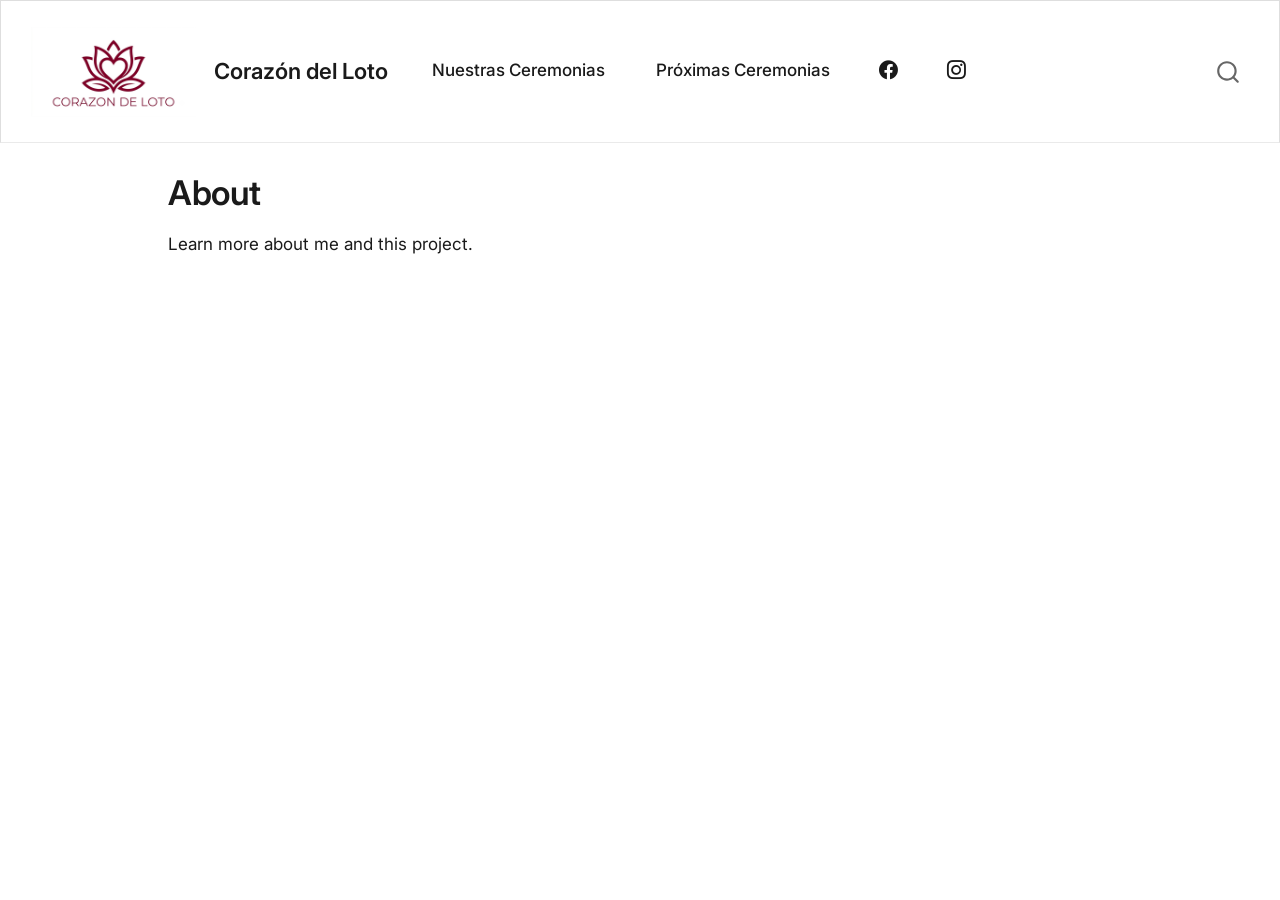
<file: docs/blog.html>
<!DOCTYPE html>
<html xmlns="http://www.w3.org/1999/xhtml" lang="en" xml:lang="en"><head>

<meta charset="utf-8">
<meta name="generator" content="quarto-1.9.37">

<meta name="viewport" content="width=device-width, initial-scale=1.0, user-scalable=yes">


<title>About – Corazón del Loto</title>
<style>
/* Default styles provided by pandoc.
** See https://pandoc.org/MANUAL.html#variables-for-html for config info.
*/
code{white-space: pre-wrap;}
span.smallcaps{font-variant: small-caps;}
div.columns{display: flex; gap: min(4vw, 1.5em);}
div.column{flex: auto; overflow-x: auto;}
div.hanging-indent{margin-left: 1.5em; text-indent: -1.5em;}
ul.task-list{list-style: none;}
ul.task-list li input[type="checkbox"] {
  width: 0.8em;
  margin: 0 0.8em 0.2em -1em; /* quarto-specific, see https://github.com/quarto-dev/quarto-cli/issues/4556 */ 
  vertical-align: middle;
}
</style>


<script src="site_libs/quarto-nav/quarto-nav.js"></script>
<script src="site_libs/quarto-nav/headroom.min.js"></script>
<script src="site_libs/clipboard/clipboard.min.js"></script>
<script src="site_libs/quarto-search/autocomplete.umd.js"></script>
<script src="site_libs/quarto-search/fuse.min.js"></script>
<script src="site_libs/quarto-search/quarto-search.js"></script>
<meta name="quarto:offset" content="./">
<link href="./images/logo.png" rel="icon" type="image/png">
<script src="site_libs/quarto-html/quarto.js" type="module"></script>
<script src="site_libs/quarto-html/tabsets/tabsets.js" type="module"></script>
<script src="site_libs/quarto-html/popper.min.js"></script>
<script src="site_libs/quarto-html/tippy.umd.min.js"></script>
<script src="site_libs/quarto-html/anchor.min.js"></script>
<link href="site_libs/quarto-html/tippy.css" rel="stylesheet">
<link href="site_libs/quarto-html/quarto-syntax-highlighting-7f8f88aac4f3542376d5c11b86a4c14d.css" rel="stylesheet" id="quarto-text-highlighting-styles">
<script src="site_libs/bootstrap/bootstrap.min.js"></script>
<link href="site_libs/bootstrap/bootstrap-icons.css" rel="stylesheet">
<link href="site_libs/bootstrap/bootstrap-6ec840b0bba7ebbecc6939516f9f53fd.min.css" rel="stylesheet" append-hash="true" id="quarto-bootstrap" data-mode="light">
<script id="quarto-search-options" type="application/json">{
  "location": "navbar",
  "copy-button": false,
  "collapse-after": 3,
  "panel-placement": "end",
  "type": "overlay",
  "limit": 50,
  "keyboard-shortcut": [
    "f",
    "/",
    "s"
  ],
  "show-item-context": false,
  "language": {
    "search-no-results-text": "No results",
    "search-matching-documents-text": "matching documents",
    "search-copy-link-title": "Copy link to search",
    "search-hide-matches-text": "Hide additional matches",
    "search-more-match-text": "more match in this document",
    "search-more-matches-text": "more matches in this document",
    "search-clear-button-title": "Clear",
    "search-text-placeholder": "",
    "search-detached-cancel-button-title": "Cancel",
    "search-submit-button-title": "Submit",
    "search-label": "Search"
  }
}</script>


<link rel="stylesheet" href="styles.css">
</head>

<body class="nav-fixed quarto-light">

<div id="quarto-search-results"></div>
  <header id="quarto-header" class="headroom fixed-top">
    <nav class="navbar navbar-expand-lg " data-bs-theme="dark">
      <div class="navbar-container container-fluid">
      <div class="navbar-brand-container mx-auto">
    <a href="./index.html" class="navbar-brand navbar-brand-logo">
    <img src="./images/logo.png" alt="" class="navbar-logo light-content">
    <img src="./images/logo.png" alt="" class="navbar-logo dark-content">
    </a>
    <a class="navbar-brand" href="./index.html">
    <span class="navbar-title">Corazón del Loto</span>
    </a>
  </div>
            <div id="quarto-search" class="" title="Search"></div>
          <button class="navbar-toggler" type="button" data-bs-toggle="collapse" data-bs-target="#navbarCollapse" aria-controls="navbarCollapse" role="menu" aria-expanded="false" aria-label="Toggle navigation" onclick="if (window.quartoToggleHeadroom) { window.quartoToggleHeadroom(); }">
  <span class="navbar-toggler-icon"></span>
</button>
          <div class="collapse navbar-collapse" id="navbarCollapse">
            <ul class="navbar-nav navbar-nav-scroll me-auto">
  <li class="nav-item">
    <a class="nav-link" href="./ceremonias.html"> 
<span class="menu-text">Nuestras Ceremonias</span></a>
  </li>  
  <li class="nav-item">
    <a class="nav-link" href="./materiales.html"> 
<span class="menu-text">Próximas Ceremonias</span></a>
  </li>  
  <li class="nav-item compact">
    <a class="nav-link" href="https://www.facebook.com/profile.php?id=61593382717072"> <i class="bi bi-facebook" role="img">
</i> 
<span class="menu-text"></span></a>
  </li>  
  <li class="nav-item compact">
    <a class="nav-link" href="https://www.facebook.com/profile.php?id=61593382717072"> <i class="bi bi-instagram" role="img">
</i> 
<span class="menu-text"></span></a>
  </li>  
</ul>
          </div> <!-- /navcollapse -->
            <div class="quarto-navbar-tools">
</div>
      </div> <!-- /container-fluid -->
    </nav>
</header>
<!-- content -->
<div id="quarto-content" class="quarto-container page-columns page-rows-contents page-layout-article page-navbar">
<!-- sidebar -->
<!-- margin-sidebar -->
    <div id="quarto-margin-sidebar" class="sidebar margin-sidebar zindex-bottom">
        
    </div>
<!-- main -->
<main class="content" id="quarto-document-content">

<header id="title-block-header" class="quarto-title-block default">
<div class="quarto-title">
<h1 class="title">About</h1>
</div>



<div class="quarto-title-meta">

    
  
    
  </div>
  


</header>


<p>Learn more about me and this project.</p>



</main> <!-- /main -->
<script id="quarto-html-after-body" type="application/javascript">
  window.document.addEventListener("DOMContentLoaded", function (event) {
    const icon = "";
    const anchorJS = new window.AnchorJS();
    anchorJS.options = {
      placement: 'right',
      icon: icon
    };
    anchorJS.add('.anchored');
    const isCodeAnnotation = (el) => {
      for (const clz of el.classList) {
        if (clz.startsWith('code-annotation-')) {                     
          return true;
        }
      }
      return false;
    }
    const onCopySuccess = function(e) {
      // button target
      const button = e.trigger;
      // don't keep focus
      button.blur();
      // flash "checked"
      button.classList.add('code-copy-button-checked');
      var currentTitle = button.getAttribute("title");
      button.setAttribute("title", "Copied!");
      let tooltip;
      if (window.bootstrap) {
        button.setAttribute("data-bs-toggle", "tooltip");
        button.setAttribute("data-bs-placement", "left");
        button.setAttribute("data-bs-title", "Copied!");
        tooltip = new bootstrap.Tooltip(button, 
          { trigger: "manual", 
            customClass: "code-copy-button-tooltip",
            offset: [0, -8]});
        tooltip.show();    
      }
      setTimeout(function() {
        if (tooltip) {
          tooltip.hide();
          button.removeAttribute("data-bs-title");
          button.removeAttribute("data-bs-toggle");
          button.removeAttribute("data-bs-placement");
        }
        button.setAttribute("title", currentTitle);
        button.classList.remove('code-copy-button-checked');
      }, 1000);
      // clear code selection
      e.clearSelection();
    }
    const getTextToCopy = function(trigger) {
      const outerScaffold = trigger.parentElement.cloneNode(true);
      const codeEl = outerScaffold.querySelector('code');
      for (const childEl of codeEl.children) {
        if (isCodeAnnotation(childEl)) {
          childEl.remove();
        }
      }
      return codeEl.innerText;
    }
    const clipboard = new window.ClipboardJS('.code-copy-button:not([data-in-quarto-modal])', {
      text: getTextToCopy
    });
    clipboard.on('success', onCopySuccess);
    if (window.document.getElementById('quarto-embedded-source-code-modal')) {
      const clipboardModal = new window.ClipboardJS('.code-copy-button[data-in-quarto-modal]', {
        text: getTextToCopy,
        container: window.document.getElementById('quarto-embedded-source-code-modal')
      });
      clipboardModal.on('success', onCopySuccess);
    }
      var localhostRegex = new RegExp(/^(?:http|https):\/\/localhost\:?[0-9]*\//);
      var mailtoRegex = new RegExp(/^mailto:/);
        var filterRegex = new RegExp('/' + window.location.host + '/');
      var isInternal = (href) => {
          return filterRegex.test(href) || localhostRegex.test(href) || mailtoRegex.test(href);
      }
      // Inspect non-navigation links and adorn them if external
     var links = window.document.querySelectorAll('a[href]:not(.nav-link):not(.navbar-brand):not(.toc-action):not(.sidebar-link):not(.sidebar-item-toggle):not(.pagination-link):not(.no-external):not([aria-hidden]):not(.dropdown-item):not(.quarto-navigation-tool):not(.about-link)');
      for (var i=0; i<links.length; i++) {
        const link = links[i];
        if (!isInternal(link.href)) {
          // undo the damage that might have been done by quarto-nav.js in the case of
          // links that we want to consider external
          if (link.dataset.originalHref !== undefined) {
            link.href = link.dataset.originalHref;
          }
        }
      }
    function tippyHover(el, contentFn, onTriggerFn, onUntriggerFn) {
      const config = {
        allowHTML: true,
        maxWidth: 500,
        delay: 100,
        arrow: false,
        appendTo: function(el) {
            return el.parentElement;
        },
        interactive: true,
        interactiveBorder: 10,
        theme: 'quarto',
        placement: 'bottom-start',
      };
      if (contentFn) {
        config.content = contentFn;
      }
      if (onTriggerFn) {
        config.onTrigger = onTriggerFn;
      }
      if (onUntriggerFn) {
        config.onUntrigger = onUntriggerFn;
      }
      window.tippy(el, config); 
    }
    const noterefs = window.document.querySelectorAll('a[role="doc-noteref"]');
    for (var i=0; i<noterefs.length; i++) {
      const ref = noterefs[i];
      tippyHover(ref, function() {
        // use id or data attribute instead here
        let href = ref.getAttribute('data-footnote-href') || ref.getAttribute('href');
        try { href = new URL(href).hash; } catch {}
        const id = href.replace(/^#\/?/, "");
        const note = window.document.getElementById(id);
        if (note) {
          return note.innerHTML;
        } else {
          return "";
        }
      });
    }
    const xrefs = window.document.querySelectorAll('a.quarto-xref');
    const processXRef = (id, note) => {
      // Strip column container classes
      const stripColumnClz = (el) => {
        el.classList.remove("page-full", "page-columns");
        if (el.children) {
          for (const child of el.children) {
            stripColumnClz(child);
          }
        }
      }
      stripColumnClz(note)
      if (id === null || id.startsWith('sec-')) {
        // Special case sections, only their first couple elements
        const container = document.createElement("div");
        if (note.children && note.children.length > 2) {
          container.appendChild(note.children[0].cloneNode(true));
          for (let i = 1; i < note.children.length; i++) {
            const child = note.children[i];
            if (child.tagName === "P" && child.innerText === "") {
              continue;
            } else {
              container.appendChild(child.cloneNode(true));
              break;
            }
          }
          if (window.Quarto?.typesetMath) {
            window.Quarto.typesetMath(container);
          }
          return container.innerHTML
        } else {
          if (window.Quarto?.typesetMath) {
            window.Quarto.typesetMath(note);
          }
          return note.innerHTML;
        }
      } else {
        // Remove any anchor links if they are present
        const anchorLink = note.querySelector('a.anchorjs-link');
        if (anchorLink) {
          anchorLink.remove();
        }
        if (window.Quarto?.typesetMath) {
          window.Quarto.typesetMath(note);
        }
        if (note.classList.contains("callout")) {
          return note.outerHTML;
        } else {
          return note.innerHTML;
        }
      }
    }
    for (var i=0; i<xrefs.length; i++) {
      const xref = xrefs[i];
      tippyHover(xref, undefined, function(instance) {
        instance.disable();
        let url = xref.getAttribute('href');
        let hash = undefined; 
        if (url.startsWith('#')) {
          hash = url;
        } else {
          try { hash = new URL(url).hash; } catch {}
        }
        if (hash) {
          const id = hash.replace(/^#\/?/, "");
          const note = window.document.getElementById(id);
          if (note !== null) {
            try {
              const html = processXRef(id, note.cloneNode(true));
              instance.setContent(html);
            } finally {
              instance.enable();
              instance.show();
            }
          } else {
            // See if we can fetch this
            fetch(url.split('#')[0])
            .then(res => res.text())
            .then(html => {
              const parser = new DOMParser();
              const htmlDoc = parser.parseFromString(html, "text/html");
              const note = htmlDoc.getElementById(id);
              if (note !== null) {
                const html = processXRef(id, note);
                instance.setContent(html);
              } 
            }).finally(() => {
              instance.enable();
              instance.show();
            });
          }
        } else {
          // See if we can fetch a full url (with no hash to target)
          // This is a special case and we should probably do some content thinning / targeting
          fetch(url)
          .then(res => res.text())
          .then(html => {
            const parser = new DOMParser();
            const htmlDoc = parser.parseFromString(html, "text/html");
            const note = htmlDoc.querySelector('main.content');
            if (note !== null) {
              // This should only happen for chapter cross references
              // (since there is no id in the URL)
              // remove the first header
              if (note.children.length > 0 && note.children[0].tagName === "HEADER") {
                note.children[0].remove();
              }
              const html = processXRef(null, note);
              instance.setContent(html);
            } 
          }).finally(() => {
            instance.enable();
            instance.show();
          });
        }
      }, function(instance) {
      });
    }
        let selectedAnnoteEl;
        const selectorForAnnotation = ( cell, annotation) => {
          let cellAttr = 'data-code-cell="' + cell + '"';
          let lineAttr = 'data-code-annotation="' +  annotation + '"';
          const selector = 'span[' + cellAttr + '][' + lineAttr + ']';
          return selector;
        }
        const selectCodeLines = (annoteEl) => {
          const doc = window.document;
          const targetCell = annoteEl.getAttribute("data-target-cell");
          const targetAnnotation = annoteEl.getAttribute("data-target-annotation");
          const annoteSpan = window.document.querySelector(selectorForAnnotation(targetCell, targetAnnotation));
          const lines = annoteSpan.getAttribute("data-code-lines").split(",");
          const lineIds = lines.map((line) => {
            return targetCell + "-" + line;
          })
          let top = null;
          let height = null;
          let parent = null;
          if (lineIds.length > 0) {
              //compute the position of the single el (top and bottom and make a div)
              const el = window.document.getElementById(lineIds[0]);
              top = el.offsetTop;
              height = el.offsetHeight;
              parent = el.parentElement.parentElement;
            if (lineIds.length > 1) {
              const lastEl = window.document.getElementById(lineIds[lineIds.length - 1]);
              const bottom = lastEl.offsetTop + lastEl.offsetHeight;
              height = bottom - top;
            }
            if (top !== null && height !== null && parent !== null) {
              // cook up a div (if necessary) and position it 
              let div = window.document.getElementById("code-annotation-line-highlight");
              if (div === null) {
                div = window.document.createElement("div");
                div.setAttribute("id", "code-annotation-line-highlight");
                div.style.position = 'absolute';
                parent.appendChild(div);
              }
              div.style.top = top - 2 + "px";
              div.style.height = height + 4 + "px";
              div.style.left = 0;
              let gutterDiv = window.document.getElementById("code-annotation-line-highlight-gutter");
              if (gutterDiv === null) {
                gutterDiv = window.document.createElement("div");
                gutterDiv.setAttribute("id", "code-annotation-line-highlight-gutter");
                gutterDiv.style.position = 'absolute';
                const codeCell = window.document.getElementById(targetCell);
                const gutter = codeCell.querySelector('.code-annotation-gutter');
                gutter.appendChild(gutterDiv);
              }
              gutterDiv.style.top = top - 2 + "px";
              gutterDiv.style.height = height + 4 + "px";
            }
            selectedAnnoteEl = annoteEl;
          }
        };
        const unselectCodeLines = () => {
          const elementsIds = ["code-annotation-line-highlight", "code-annotation-line-highlight-gutter"];
          elementsIds.forEach((elId) => {
            const div = window.document.getElementById(elId);
            if (div) {
              div.remove();
            }
          });
          selectedAnnoteEl = undefined;
        };
          // Handle positioning of the toggle
      window.addEventListener(
        "resize",
        throttle(() => {
          elRect = undefined;
          if (selectedAnnoteEl) {
            selectCodeLines(selectedAnnoteEl);
          }
        }, 10)
      );
      function throttle(fn, ms) {
      let throttle = false;
      let timer;
        return (...args) => {
          if(!throttle) { // first call gets through
              fn.apply(this, args);
              throttle = true;
          } else { // all the others get throttled
              if(timer) clearTimeout(timer); // cancel #2
              timer = setTimeout(() => {
                fn.apply(this, args);
                timer = throttle = false;
              }, ms);
          }
        };
      }
        // Attach click handler to the DT
        const annoteDls = window.document.querySelectorAll('dt[data-target-cell]');
        for (const annoteDlNode of annoteDls) {
          annoteDlNode.addEventListener('click', (event) => {
            const clickedEl = event.target;
            if (clickedEl !== selectedAnnoteEl) {
              unselectCodeLines();
              const activeEl = window.document.querySelector('dt[data-target-cell].code-annotation-active');
              if (activeEl) {
                activeEl.classList.remove('code-annotation-active');
              }
              selectCodeLines(clickedEl);
              clickedEl.classList.add('code-annotation-active');
            } else {
              // Unselect the line
              unselectCodeLines();
              clickedEl.classList.remove('code-annotation-active');
            }
          });
        }
    const findCites = (el) => {
      const parentEl = el.parentElement;
      if (parentEl) {
        const cites = parentEl.dataset.cites;
        if (cites) {
          return {
            el,
            cites: cites.split(' ')
          };
        } else {
          return findCites(el.parentElement)
        }
      } else {
        return undefined;
      }
    };
    var bibliorefs = window.document.querySelectorAll('a[role="doc-biblioref"]');
    for (var i=0; i<bibliorefs.length; i++) {
      const ref = bibliorefs[i];
      const citeInfo = findCites(ref);
      if (citeInfo) {
        tippyHover(citeInfo.el, function() {
          var popup = window.document.createElement('div');
          citeInfo.cites.forEach(function(cite) {
            var citeDiv = window.document.createElement('div');
            citeDiv.classList.add('hanging-indent');
            citeDiv.classList.add('csl-entry');
            var biblioDiv = window.document.getElementById('ref-' + cite);
            if (biblioDiv) {
              citeDiv.innerHTML = biblioDiv.innerHTML;
            }
            popup.appendChild(citeDiv);
          });
          return popup.innerHTML;
        });
      }
    }
  });
  </script>
</div> <!-- /content -->




</body></html>
</file>
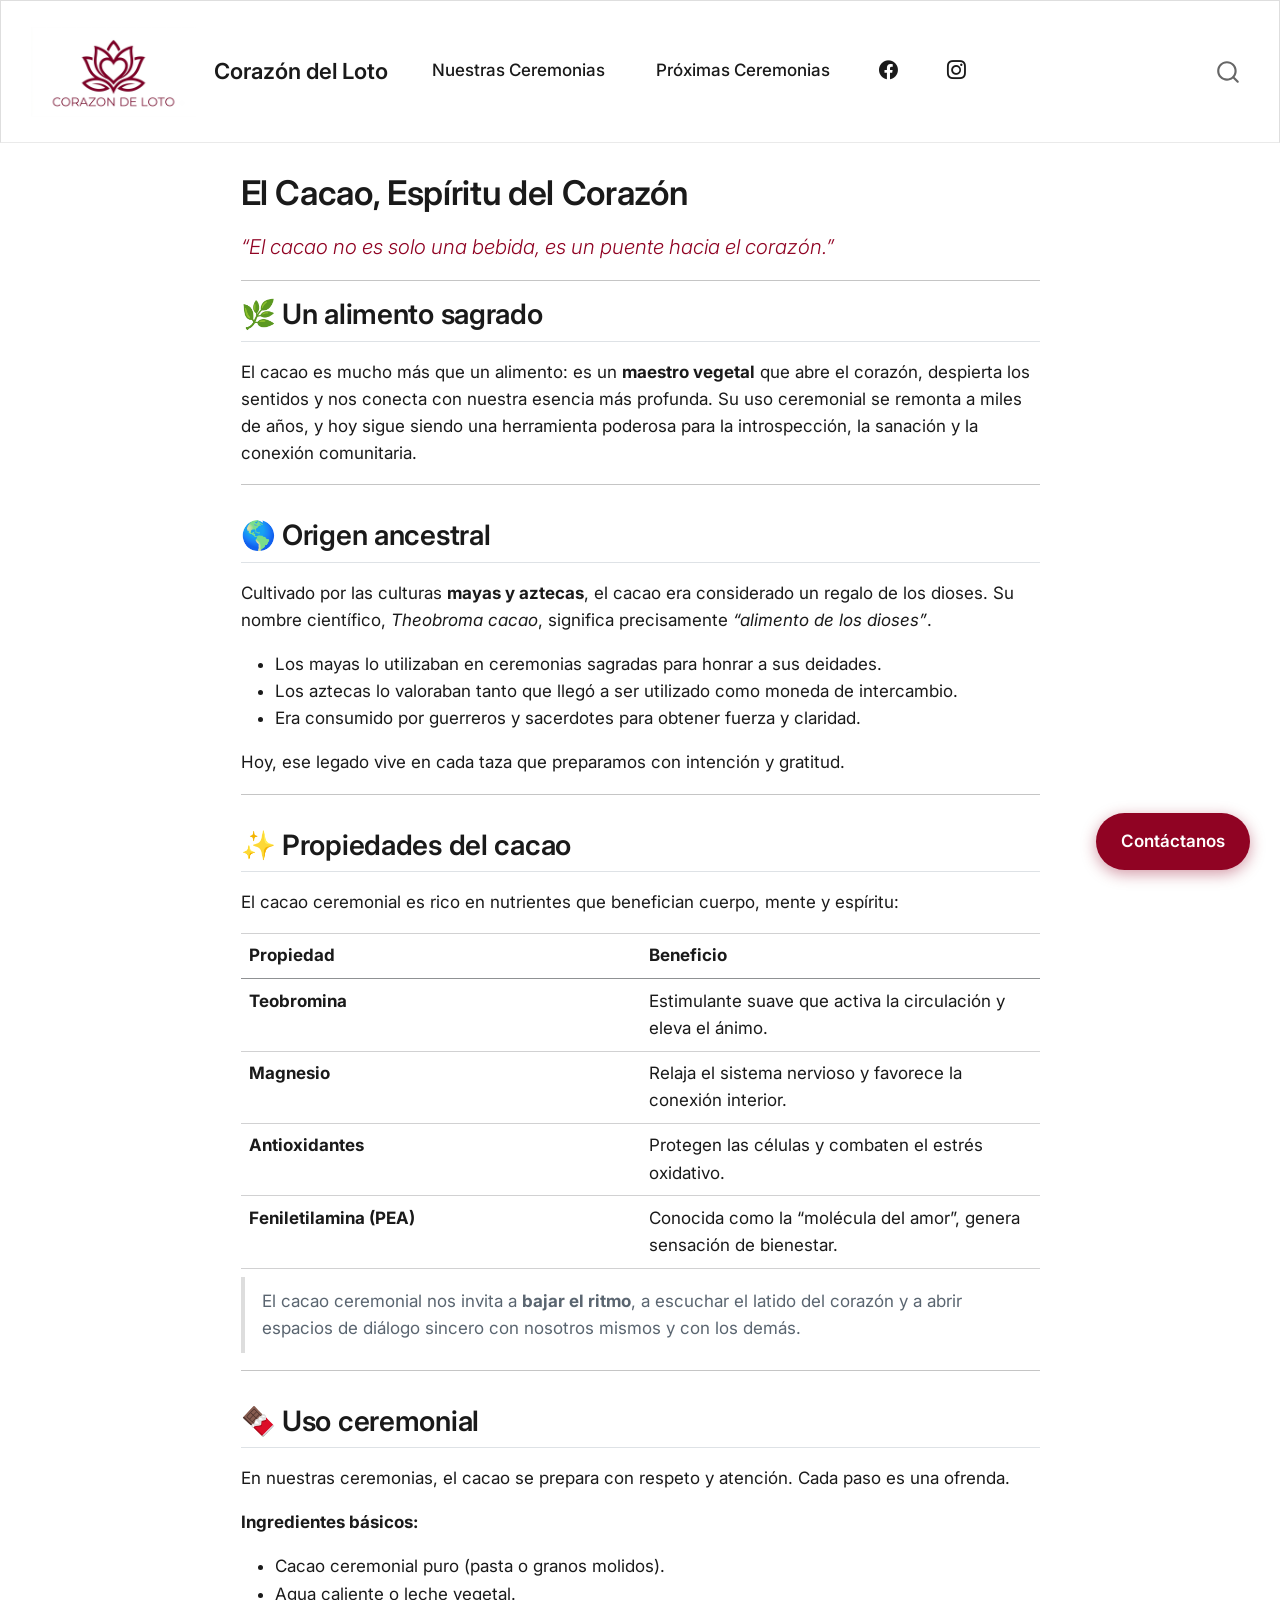
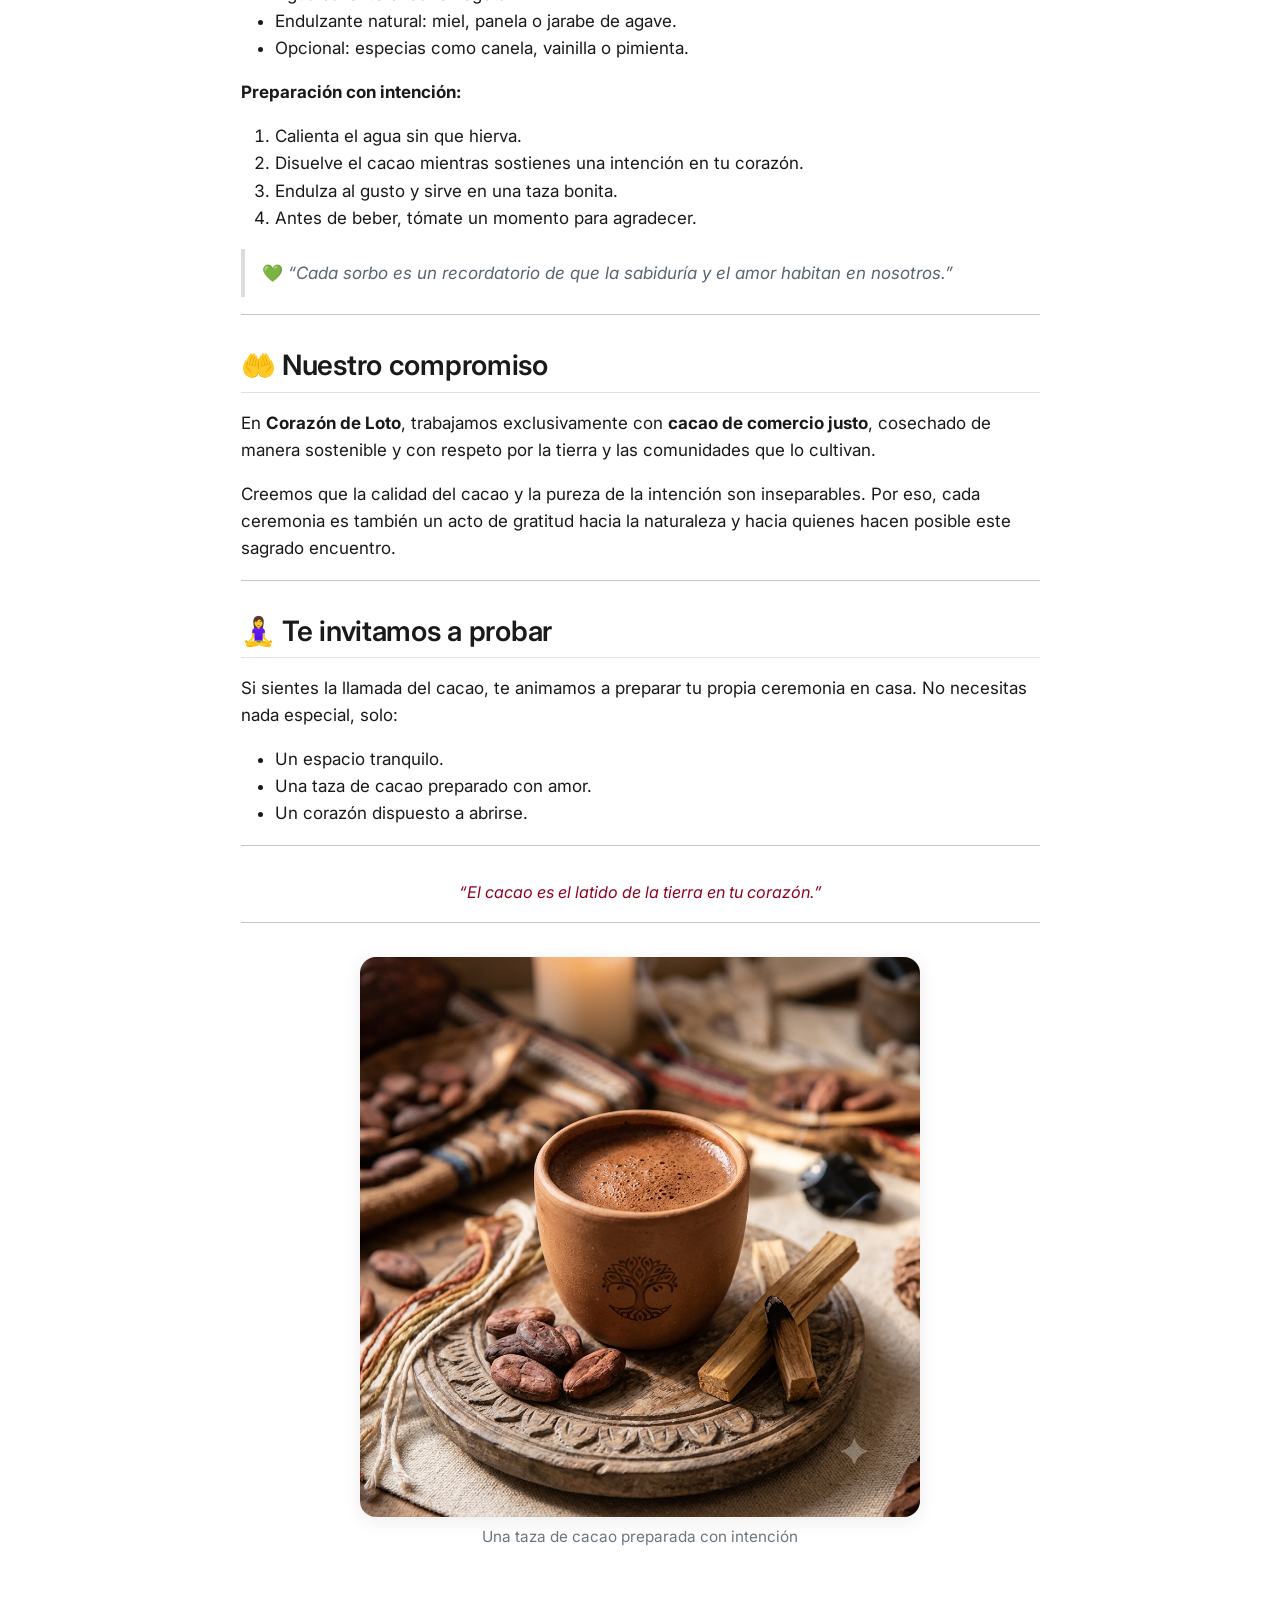
<file: docs/cacao.html>
<!DOCTYPE html>
<html xmlns="http://www.w3.org/1999/xhtml" lang="en" xml:lang="en"><head>

<meta charset="utf-8">
<meta name="generator" content="quarto-1.9.37">

<meta name="viewport" content="width=device-width, initial-scale=1.0, user-scalable=yes">


<title>El Cacao, Espíritu del Corazón – Corazón del Loto</title>
<style>
/* Default styles provided by pandoc.
** See https://pandoc.org/MANUAL.html#variables-for-html for config info.
*/
code{white-space: pre-wrap;}
span.smallcaps{font-variant: small-caps;}
div.columns{display: flex; gap: min(4vw, 1.5em);}
div.column{flex: auto; overflow-x: auto;}
div.hanging-indent{margin-left: 1.5em; text-indent: -1.5em;}
ul.task-list{list-style: none;}
ul.task-list li input[type="checkbox"] {
  width: 0.8em;
  margin: 0 0.8em 0.2em -1em; /* quarto-specific, see https://github.com/quarto-dev/quarto-cli/issues/4556 */ 
  vertical-align: middle;
}
</style>


<script src="site_libs/quarto-nav/quarto-nav.js"></script>
<script src="site_libs/quarto-nav/headroom.min.js"></script>
<script src="site_libs/clipboard/clipboard.min.js"></script>
<script src="site_libs/quarto-search/autocomplete.umd.js"></script>
<script src="site_libs/quarto-search/fuse.min.js"></script>
<script src="site_libs/quarto-search/quarto-search.js"></script>
<meta name="quarto:offset" content="./">
<link href="./images/logo.png" rel="icon" type="image/png">
<script src="site_libs/quarto-html/quarto.js" type="module"></script>
<script src="site_libs/quarto-html/tabsets/tabsets.js" type="module"></script>
<script src="site_libs/quarto-html/popper.min.js"></script>
<script src="site_libs/quarto-html/tippy.umd.min.js"></script>
<script src="site_libs/quarto-html/anchor.min.js"></script>
<link href="site_libs/quarto-html/tippy.css" rel="stylesheet">
<link href="site_libs/quarto-html/quarto-syntax-highlighting-7f8f88aac4f3542376d5c11b86a4c14d.css" rel="stylesheet" id="quarto-text-highlighting-styles">
<script src="site_libs/bootstrap/bootstrap.min.js"></script>
<link href="site_libs/bootstrap/bootstrap-icons.css" rel="stylesheet">
<link href="site_libs/bootstrap/bootstrap-6ec840b0bba7ebbecc6939516f9f53fd.min.css" rel="stylesheet" append-hash="true" id="quarto-bootstrap" data-mode="light">
<script id="quarto-search-options" type="application/json">{
  "location": "navbar",
  "copy-button": false,
  "collapse-after": 3,
  "panel-placement": "end",
  "type": "overlay",
  "limit": 50,
  "keyboard-shortcut": [
    "f",
    "/",
    "s"
  ],
  "show-item-context": false,
  "language": {
    "search-no-results-text": "No results",
    "search-matching-documents-text": "matching documents",
    "search-copy-link-title": "Copy link to search",
    "search-hide-matches-text": "Hide additional matches",
    "search-more-match-text": "more match in this document",
    "search-more-matches-text": "more matches in this document",
    "search-clear-button-title": "Clear",
    "search-text-placeholder": "",
    "search-detached-cancel-button-title": "Cancel",
    "search-submit-button-title": "Submit",
    "search-label": "Search"
  }
}</script>


<link rel="stylesheet" href="styles.css">
</head>

<body class="nav-fixed fullcontent quarto-light">

<div id="quarto-search-results"></div>
  <header id="quarto-header" class="headroom fixed-top">
    <nav class="navbar navbar-expand-lg " data-bs-theme="dark">
      <div class="navbar-container container-fluid">
      <div class="navbar-brand-container mx-auto">
    <a href="./index.html" class="navbar-brand navbar-brand-logo">
    <img src="./images/logo.png" alt="" class="navbar-logo light-content">
    <img src="./images/logo.png" alt="" class="navbar-logo dark-content">
    </a>
    <a class="navbar-brand" href="./index.html">
    <span class="navbar-title">Corazón del Loto</span>
    </a>
  </div>
            <div id="quarto-search" class="" title="Search"></div>
          <button class="navbar-toggler" type="button" data-bs-toggle="collapse" data-bs-target="#navbarCollapse" aria-controls="navbarCollapse" role="menu" aria-expanded="false" aria-label="Toggle navigation" onclick="if (window.quartoToggleHeadroom) { window.quartoToggleHeadroom(); }">
  <span class="navbar-toggler-icon"></span>
</button>
          <div class="collapse navbar-collapse" id="navbarCollapse">
            <ul class="navbar-nav navbar-nav-scroll me-auto">
  <li class="nav-item">
    <a class="nav-link" href="./ceremonias.html"> 
<span class="menu-text">Nuestras Ceremonias</span></a>
  </li>  
  <li class="nav-item">
    <a class="nav-link" href="./materiales.html"> 
<span class="menu-text">Próximas Ceremonias</span></a>
  </li>  
  <li class="nav-item compact">
    <a class="nav-link" href="https://www.facebook.com/profile.php?id=61593382717072"> <i class="bi bi-facebook" role="img">
</i> 
<span class="menu-text"></span></a>
  </li>  
  <li class="nav-item compact">
    <a class="nav-link" href="https://www.facebook.com/profile.php?id=61593382717072"> <i class="bi bi-instagram" role="img">
</i> 
<span class="menu-text"></span></a>
  </li>  
</ul>
          </div> <!-- /navcollapse -->
            <div class="quarto-navbar-tools">
</div>
      </div> <!-- /container-fluid -->
    </nav>
</header>
<!-- content -->
<div id="quarto-content" class="quarto-container page-columns page-rows-contents page-layout-article page-navbar">
<!-- sidebar -->
<!-- margin-sidebar -->
    
<!-- main -->
<main class="content" id="quarto-document-content">

<header id="title-block-header" class="quarto-title-block default">
<div class="quarto-title">
<h1 class="title">El Cacao, Espíritu del Corazón</h1>
</div>



<div class="quarto-title-meta">

    
  
    
  </div>
  


</header>


<p><span style="color: #900323; font-size: 1.2rem; font-weight: 300;"><em>“El cacao no es solo una bebida, es un puente hacia el corazón.”</em></span></p>
<hr>
<section id="un-alimento-sagrado" class="level2">
<h2 class="anchored" data-anchor-id="un-alimento-sagrado">🌿 Un alimento sagrado</h2>
<p>El cacao es mucho más que un alimento: es un <strong>maestro vegetal</strong> que abre el corazón, despierta los sentidos y nos conecta con nuestra esencia más profunda. Su uso ceremonial se remonta a miles de años, y hoy sigue siendo una herramienta poderosa para la introspección, la sanación y la conexión comunitaria.</p>
<hr>
</section>
<section id="origen-ancestral" class="level2">
<h2 class="anchored" data-anchor-id="origen-ancestral">🌎 Origen ancestral</h2>
<p>Cultivado por las culturas <strong>mayas y aztecas</strong>, el cacao era considerado un regalo de los dioses. Su nombre científico, <em>Theobroma cacao</em>, significa precisamente <em>“alimento de los dioses”</em>.</p>
<ul>
<li>Los mayas lo utilizaban en ceremonias sagradas para honrar a sus deidades.</li>
<li>Los aztecas lo valoraban tanto que llegó a ser utilizado como moneda de intercambio.</li>
<li>Era consumido por guerreros y sacerdotes para obtener fuerza y claridad.</li>
</ul>
<p>Hoy, ese legado vive en cada taza que preparamos con intención y gratitud.</p>
<hr>
</section>
<section id="propiedades-del-cacao" class="level2">
<h2 class="anchored" data-anchor-id="propiedades-del-cacao">✨ Propiedades del cacao</h2>
<p>El cacao ceremonial es rico en nutrientes que benefician cuerpo, mente y espíritu:</p>
<table class="caption-top table">
<colgroup>
<col style="width: 50%">
<col style="width: 50%">
</colgroup>
<thead>
<tr class="header">
<th style="text-align: left;">Propiedad</th>
<th style="text-align: left;">Beneficio</th>
</tr>
</thead>
<tbody>
<tr class="odd">
<td style="text-align: left;"><strong>Teobromina</strong></td>
<td style="text-align: left;">Estimulante suave que activa la circulación y eleva el ánimo.</td>
</tr>
<tr class="even">
<td style="text-align: left;"><strong>Magnesio</strong></td>
<td style="text-align: left;">Relaja el sistema nervioso y favorece la conexión interior.</td>
</tr>
<tr class="odd">
<td style="text-align: left;"><strong>Antioxidantes</strong></td>
<td style="text-align: left;">Protegen las células y combaten el estrés oxidativo.</td>
</tr>
<tr class="even">
<td style="text-align: left;"><strong>Feniletilamina (PEA)</strong></td>
<td style="text-align: left;">Conocida como la “molécula del amor”, genera sensación de bienestar.</td>
</tr>
</tbody>
</table>
<blockquote class="blockquote">
<p>El cacao ceremonial nos invita a <strong>bajar el ritmo</strong>, a escuchar el latido del corazón y a abrir espacios de diálogo sincero con nosotros mismos y con los demás.</p>
</blockquote>
<hr>
</section>
<section id="uso-ceremonial" class="level2">
<h2 class="anchored" data-anchor-id="uso-ceremonial">🍫 Uso ceremonial</h2>
<p>En nuestras ceremonias, el cacao se prepara con respeto y atención. Cada paso es una ofrenda.</p>
<p><strong>Ingredientes básicos:</strong></p>
<ul>
<li>Cacao ceremonial puro (pasta o granos molidos).</li>
<li>Agua caliente o leche vegetal.</li>
<li>Endulzante natural: miel, panela o jarabe de agave.</li>
<li>Opcional: especias como canela, vainilla o pimienta.</li>
</ul>
<p><strong>Preparación con intención:</strong></p>
<ol type="1">
<li>Calienta el agua sin que hierva.</li>
<li>Disuelve el cacao mientras sostienes una intención en tu corazón.</li>
<li>Endulza al gusto y sirve en una taza bonita.</li>
<li>Antes de beber, tómate un momento para agradecer.</li>
</ol>
<blockquote class="blockquote">
<p>💚 <em>“Cada sorbo es un recordatorio de que la sabiduría y el amor habitan en nosotros.”</em></p>
</blockquote>
<hr>
</section>
<section id="nuestro-compromiso" class="level2">
<h2 class="anchored" data-anchor-id="nuestro-compromiso">🤲 Nuestro compromiso</h2>
<p>En <strong>Corazón de Loto</strong>, trabajamos exclusivamente con <strong>cacao de comercio justo</strong>, cosechado de manera sostenible y con respeto por la tierra y las comunidades que lo cultivan.</p>
<p>Creemos que la calidad del cacao y la pureza de la intención son inseparables. Por eso, cada ceremonia es también un acto de gratitud hacia la naturaleza y hacia quienes hacen posible este sagrado encuentro.</p>
<hr>
</section>
<section id="te-invitamos-a-probar" class="level2">
<h2 class="anchored" data-anchor-id="te-invitamos-a-probar">🧘‍♀️ Te invitamos a probar</h2>
<p>Si sientes la llamada del cacao, te animamos a preparar tu propia ceremonia en casa. No necesitas nada especial, solo:</p>
<ul>
<li>Un espacio tranquilo.</li>
<li>Una taza de cacao preparado con amor.</li>
<li>Un corazón dispuesto a abrirse.</li>
</ul>
<hr>
<div style="text-align: center; margin-top: 2rem; color: #900323; font-size: 0.95rem;">
<p><em>“El cacao es el latido de la tierra en tu corazón.”</em></p>
</div>
<hr>
<!-- Botón flotante fijo -->
<p><a href="https://forms.gle/P6Cn2inD8nXNLa4dA" class="floating-btn" target="_blank"> Contáctanos </a></p>
<div style="text-align: center; margin-top: 2rem;">
<img src="images/tasa-cacao.png" alt="Taza de cacao ceremonial" style="max-width: 70%; border-radius: 16px; box-shadow: 0 4px 20px rgba(0,0,0,0.08);">
<p style="font-size: 0.9rem; color: #6c757d; margin-top: 0.5rem;">
Una taza de cacao preparada con intención
</p>
</div>


</section>

</main> <!-- /main -->
<script id="quarto-html-after-body" type="application/javascript">
  window.document.addEventListener("DOMContentLoaded", function (event) {
    const icon = "";
    const anchorJS = new window.AnchorJS();
    anchorJS.options = {
      placement: 'right',
      icon: icon
    };
    anchorJS.add('.anchored');
    const isCodeAnnotation = (el) => {
      for (const clz of el.classList) {
        if (clz.startsWith('code-annotation-')) {                     
          return true;
        }
      }
      return false;
    }
    const onCopySuccess = function(e) {
      // button target
      const button = e.trigger;
      // don't keep focus
      button.blur();
      // flash "checked"
      button.classList.add('code-copy-button-checked');
      var currentTitle = button.getAttribute("title");
      button.setAttribute("title", "Copied!");
      let tooltip;
      if (window.bootstrap) {
        button.setAttribute("data-bs-toggle", "tooltip");
        button.setAttribute("data-bs-placement", "left");
        button.setAttribute("data-bs-title", "Copied!");
        tooltip = new bootstrap.Tooltip(button, 
          { trigger: "manual", 
            customClass: "code-copy-button-tooltip",
            offset: [0, -8]});
        tooltip.show();    
      }
      setTimeout(function() {
        if (tooltip) {
          tooltip.hide();
          button.removeAttribute("data-bs-title");
          button.removeAttribute("data-bs-toggle");
          button.removeAttribute("data-bs-placement");
        }
        button.setAttribute("title", currentTitle);
        button.classList.remove('code-copy-button-checked');
      }, 1000);
      // clear code selection
      e.clearSelection();
    }
    const getTextToCopy = function(trigger) {
      const outerScaffold = trigger.parentElement.cloneNode(true);
      const codeEl = outerScaffold.querySelector('code');
      for (const childEl of codeEl.children) {
        if (isCodeAnnotation(childEl)) {
          childEl.remove();
        }
      }
      return codeEl.innerText;
    }
    const clipboard = new window.ClipboardJS('.code-copy-button:not([data-in-quarto-modal])', {
      text: getTextToCopy
    });
    clipboard.on('success', onCopySuccess);
    if (window.document.getElementById('quarto-embedded-source-code-modal')) {
      const clipboardModal = new window.ClipboardJS('.code-copy-button[data-in-quarto-modal]', {
        text: getTextToCopy,
        container: window.document.getElementById('quarto-embedded-source-code-modal')
      });
      clipboardModal.on('success', onCopySuccess);
    }
      var localhostRegex = new RegExp(/^(?:http|https):\/\/localhost\:?[0-9]*\//);
      var mailtoRegex = new RegExp(/^mailto:/);
        var filterRegex = new RegExp('/' + window.location.host + '/');
      var isInternal = (href) => {
          return filterRegex.test(href) || localhostRegex.test(href) || mailtoRegex.test(href);
      }
      // Inspect non-navigation links and adorn them if external
     var links = window.document.querySelectorAll('a[href]:not(.nav-link):not(.navbar-brand):not(.toc-action):not(.sidebar-link):not(.sidebar-item-toggle):not(.pagination-link):not(.no-external):not([aria-hidden]):not(.dropdown-item):not(.quarto-navigation-tool):not(.about-link)');
      for (var i=0; i<links.length; i++) {
        const link = links[i];
        if (!isInternal(link.href)) {
          // undo the damage that might have been done by quarto-nav.js in the case of
          // links that we want to consider external
          if (link.dataset.originalHref !== undefined) {
            link.href = link.dataset.originalHref;
          }
        }
      }
    function tippyHover(el, contentFn, onTriggerFn, onUntriggerFn) {
      const config = {
        allowHTML: true,
        maxWidth: 500,
        delay: 100,
        arrow: false,
        appendTo: function(el) {
            return el.parentElement;
        },
        interactive: true,
        interactiveBorder: 10,
        theme: 'quarto',
        placement: 'bottom-start',
      };
      if (contentFn) {
        config.content = contentFn;
      }
      if (onTriggerFn) {
        config.onTrigger = onTriggerFn;
      }
      if (onUntriggerFn) {
        config.onUntrigger = onUntriggerFn;
      }
      window.tippy(el, config); 
    }
    const noterefs = window.document.querySelectorAll('a[role="doc-noteref"]');
    for (var i=0; i<noterefs.length; i++) {
      const ref = noterefs[i];
      tippyHover(ref, function() {
        // use id or data attribute instead here
        let href = ref.getAttribute('data-footnote-href') || ref.getAttribute('href');
        try { href = new URL(href).hash; } catch {}
        const id = href.replace(/^#\/?/, "");
        const note = window.document.getElementById(id);
        if (note) {
          return note.innerHTML;
        } else {
          return "";
        }
      });
    }
    const xrefs = window.document.querySelectorAll('a.quarto-xref');
    const processXRef = (id, note) => {
      // Strip column container classes
      const stripColumnClz = (el) => {
        el.classList.remove("page-full", "page-columns");
        if (el.children) {
          for (const child of el.children) {
            stripColumnClz(child);
          }
        }
      }
      stripColumnClz(note)
      if (id === null || id.startsWith('sec-')) {
        // Special case sections, only their first couple elements
        const container = document.createElement("div");
        if (note.children && note.children.length > 2) {
          container.appendChild(note.children[0].cloneNode(true));
          for (let i = 1; i < note.children.length; i++) {
            const child = note.children[i];
            if (child.tagName === "P" && child.innerText === "") {
              continue;
            } else {
              container.appendChild(child.cloneNode(true));
              break;
            }
          }
          if (window.Quarto?.typesetMath) {
            window.Quarto.typesetMath(container);
          }
          return container.innerHTML
        } else {
          if (window.Quarto?.typesetMath) {
            window.Quarto.typesetMath(note);
          }
          return note.innerHTML;
        }
      } else {
        // Remove any anchor links if they are present
        const anchorLink = note.querySelector('a.anchorjs-link');
        if (anchorLink) {
          anchorLink.remove();
        }
        if (window.Quarto?.typesetMath) {
          window.Quarto.typesetMath(note);
        }
        if (note.classList.contains("callout")) {
          return note.outerHTML;
        } else {
          return note.innerHTML;
        }
      }
    }
    for (var i=0; i<xrefs.length; i++) {
      const xref = xrefs[i];
      tippyHover(xref, undefined, function(instance) {
        instance.disable();
        let url = xref.getAttribute('href');
        let hash = undefined; 
        if (url.startsWith('#')) {
          hash = url;
        } else {
          try { hash = new URL(url).hash; } catch {}
        }
        if (hash) {
          const id = hash.replace(/^#\/?/, "");
          const note = window.document.getElementById(id);
          if (note !== null) {
            try {
              const html = processXRef(id, note.cloneNode(true));
              instance.setContent(html);
            } finally {
              instance.enable();
              instance.show();
            }
          } else {
            // See if we can fetch this
            fetch(url.split('#')[0])
            .then(res => res.text())
            .then(html => {
              const parser = new DOMParser();
              const htmlDoc = parser.parseFromString(html, "text/html");
              const note = htmlDoc.getElementById(id);
              if (note !== null) {
                const html = processXRef(id, note);
                instance.setContent(html);
              } 
            }).finally(() => {
              instance.enable();
              instance.show();
            });
          }
        } else {
          // See if we can fetch a full url (with no hash to target)
          // This is a special case and we should probably do some content thinning / targeting
          fetch(url)
          .then(res => res.text())
          .then(html => {
            const parser = new DOMParser();
            const htmlDoc = parser.parseFromString(html, "text/html");
            const note = htmlDoc.querySelector('main.content');
            if (note !== null) {
              // This should only happen for chapter cross references
              // (since there is no id in the URL)
              // remove the first header
              if (note.children.length > 0 && note.children[0].tagName === "HEADER") {
                note.children[0].remove();
              }
              const html = processXRef(null, note);
              instance.setContent(html);
            } 
          }).finally(() => {
            instance.enable();
            instance.show();
          });
        }
      }, function(instance) {
      });
    }
        let selectedAnnoteEl;
        const selectorForAnnotation = ( cell, annotation) => {
          let cellAttr = 'data-code-cell="' + cell + '"';
          let lineAttr = 'data-code-annotation="' +  annotation + '"';
          const selector = 'span[' + cellAttr + '][' + lineAttr + ']';
          return selector;
        }
        const selectCodeLines = (annoteEl) => {
          const doc = window.document;
          const targetCell = annoteEl.getAttribute("data-target-cell");
          const targetAnnotation = annoteEl.getAttribute("data-target-annotation");
          const annoteSpan = window.document.querySelector(selectorForAnnotation(targetCell, targetAnnotation));
          const lines = annoteSpan.getAttribute("data-code-lines").split(",");
          const lineIds = lines.map((line) => {
            return targetCell + "-" + line;
          })
          let top = null;
          let height = null;
          let parent = null;
          if (lineIds.length > 0) {
              //compute the position of the single el (top and bottom and make a div)
              const el = window.document.getElementById(lineIds[0]);
              top = el.offsetTop;
              height = el.offsetHeight;
              parent = el.parentElement.parentElement;
            if (lineIds.length > 1) {
              const lastEl = window.document.getElementById(lineIds[lineIds.length - 1]);
              const bottom = lastEl.offsetTop + lastEl.offsetHeight;
              height = bottom - top;
            }
            if (top !== null && height !== null && parent !== null) {
              // cook up a div (if necessary) and position it 
              let div = window.document.getElementById("code-annotation-line-highlight");
              if (div === null) {
                div = window.document.createElement("div");
                div.setAttribute("id", "code-annotation-line-highlight");
                div.style.position = 'absolute';
                parent.appendChild(div);
              }
              div.style.top = top - 2 + "px";
              div.style.height = height + 4 + "px";
              div.style.left = 0;
              let gutterDiv = window.document.getElementById("code-annotation-line-highlight-gutter");
              if (gutterDiv === null) {
                gutterDiv = window.document.createElement("div");
                gutterDiv.setAttribute("id", "code-annotation-line-highlight-gutter");
                gutterDiv.style.position = 'absolute';
                const codeCell = window.document.getElementById(targetCell);
                const gutter = codeCell.querySelector('.code-annotation-gutter');
                gutter.appendChild(gutterDiv);
              }
              gutterDiv.style.top = top - 2 + "px";
              gutterDiv.style.height = height + 4 + "px";
            }
            selectedAnnoteEl = annoteEl;
          }
        };
        const unselectCodeLines = () => {
          const elementsIds = ["code-annotation-line-highlight", "code-annotation-line-highlight-gutter"];
          elementsIds.forEach((elId) => {
            const div = window.document.getElementById(elId);
            if (div) {
              div.remove();
            }
          });
          selectedAnnoteEl = undefined;
        };
          // Handle positioning of the toggle
      window.addEventListener(
        "resize",
        throttle(() => {
          elRect = undefined;
          if (selectedAnnoteEl) {
            selectCodeLines(selectedAnnoteEl);
          }
        }, 10)
      );
      function throttle(fn, ms) {
      let throttle = false;
      let timer;
        return (...args) => {
          if(!throttle) { // first call gets through
              fn.apply(this, args);
              throttle = true;
          } else { // all the others get throttled
              if(timer) clearTimeout(timer); // cancel #2
              timer = setTimeout(() => {
                fn.apply(this, args);
                timer = throttle = false;
              }, ms);
          }
        };
      }
        // Attach click handler to the DT
        const annoteDls = window.document.querySelectorAll('dt[data-target-cell]');
        for (const annoteDlNode of annoteDls) {
          annoteDlNode.addEventListener('click', (event) => {
            const clickedEl = event.target;
            if (clickedEl !== selectedAnnoteEl) {
              unselectCodeLines();
              const activeEl = window.document.querySelector('dt[data-target-cell].code-annotation-active');
              if (activeEl) {
                activeEl.classList.remove('code-annotation-active');
              }
              selectCodeLines(clickedEl);
              clickedEl.classList.add('code-annotation-active');
            } else {
              // Unselect the line
              unselectCodeLines();
              clickedEl.classList.remove('code-annotation-active');
            }
          });
        }
    const findCites = (el) => {
      const parentEl = el.parentElement;
      if (parentEl) {
        const cites = parentEl.dataset.cites;
        if (cites) {
          return {
            el,
            cites: cites.split(' ')
          };
        } else {
          return findCites(el.parentElement)
        }
      } else {
        return undefined;
      }
    };
    var bibliorefs = window.document.querySelectorAll('a[role="doc-biblioref"]');
    for (var i=0; i<bibliorefs.length; i++) {
      const ref = bibliorefs[i];
      const citeInfo = findCites(ref);
      if (citeInfo) {
        tippyHover(citeInfo.el, function() {
          var popup = window.document.createElement('div');
          citeInfo.cites.forEach(function(cite) {
            var citeDiv = window.document.createElement('div');
            citeDiv.classList.add('hanging-indent');
            citeDiv.classList.add('csl-entry');
            var biblioDiv = window.document.getElementById('ref-' + cite);
            if (biblioDiv) {
              citeDiv.innerHTML = biblioDiv.innerHTML;
            }
            popup.appendChild(citeDiv);
          });
          return popup.innerHTML;
        });
      }
    }
  });
  </script>
</div> <!-- /content -->




</body></html>
</file>
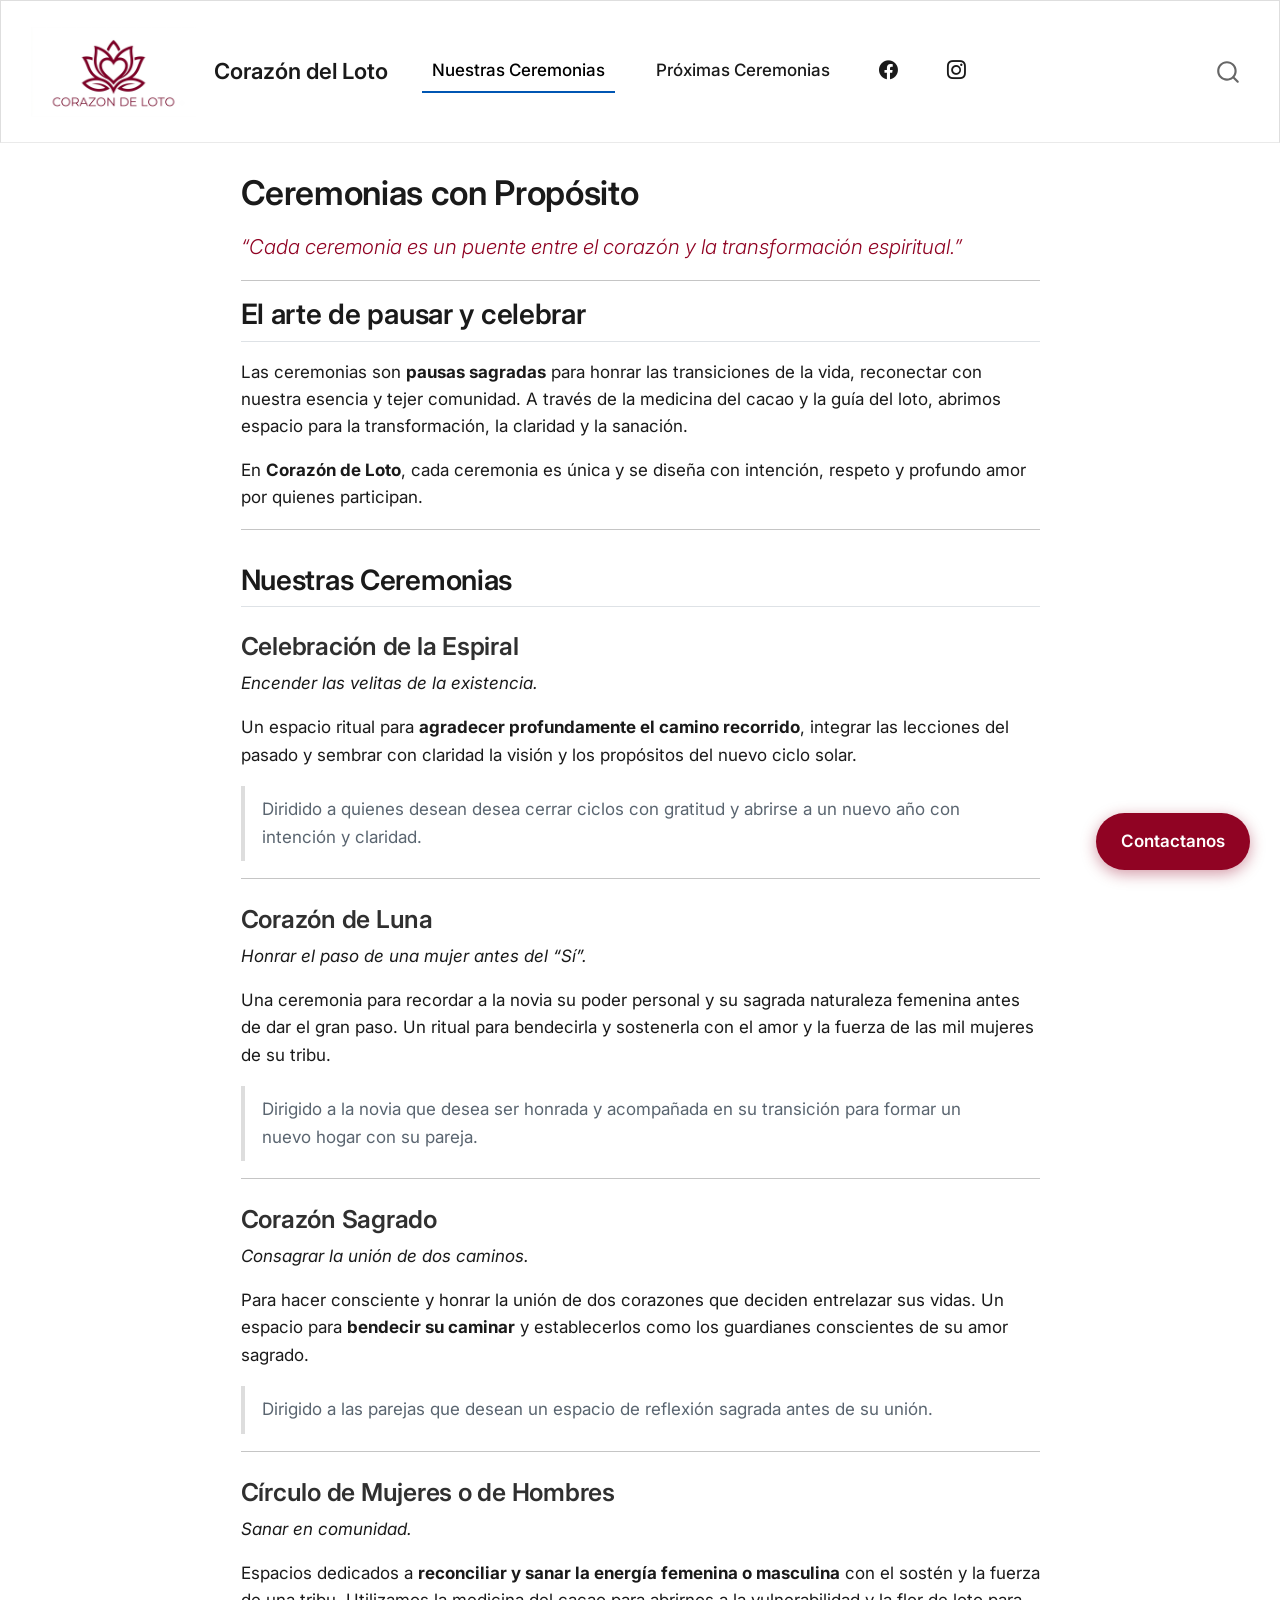
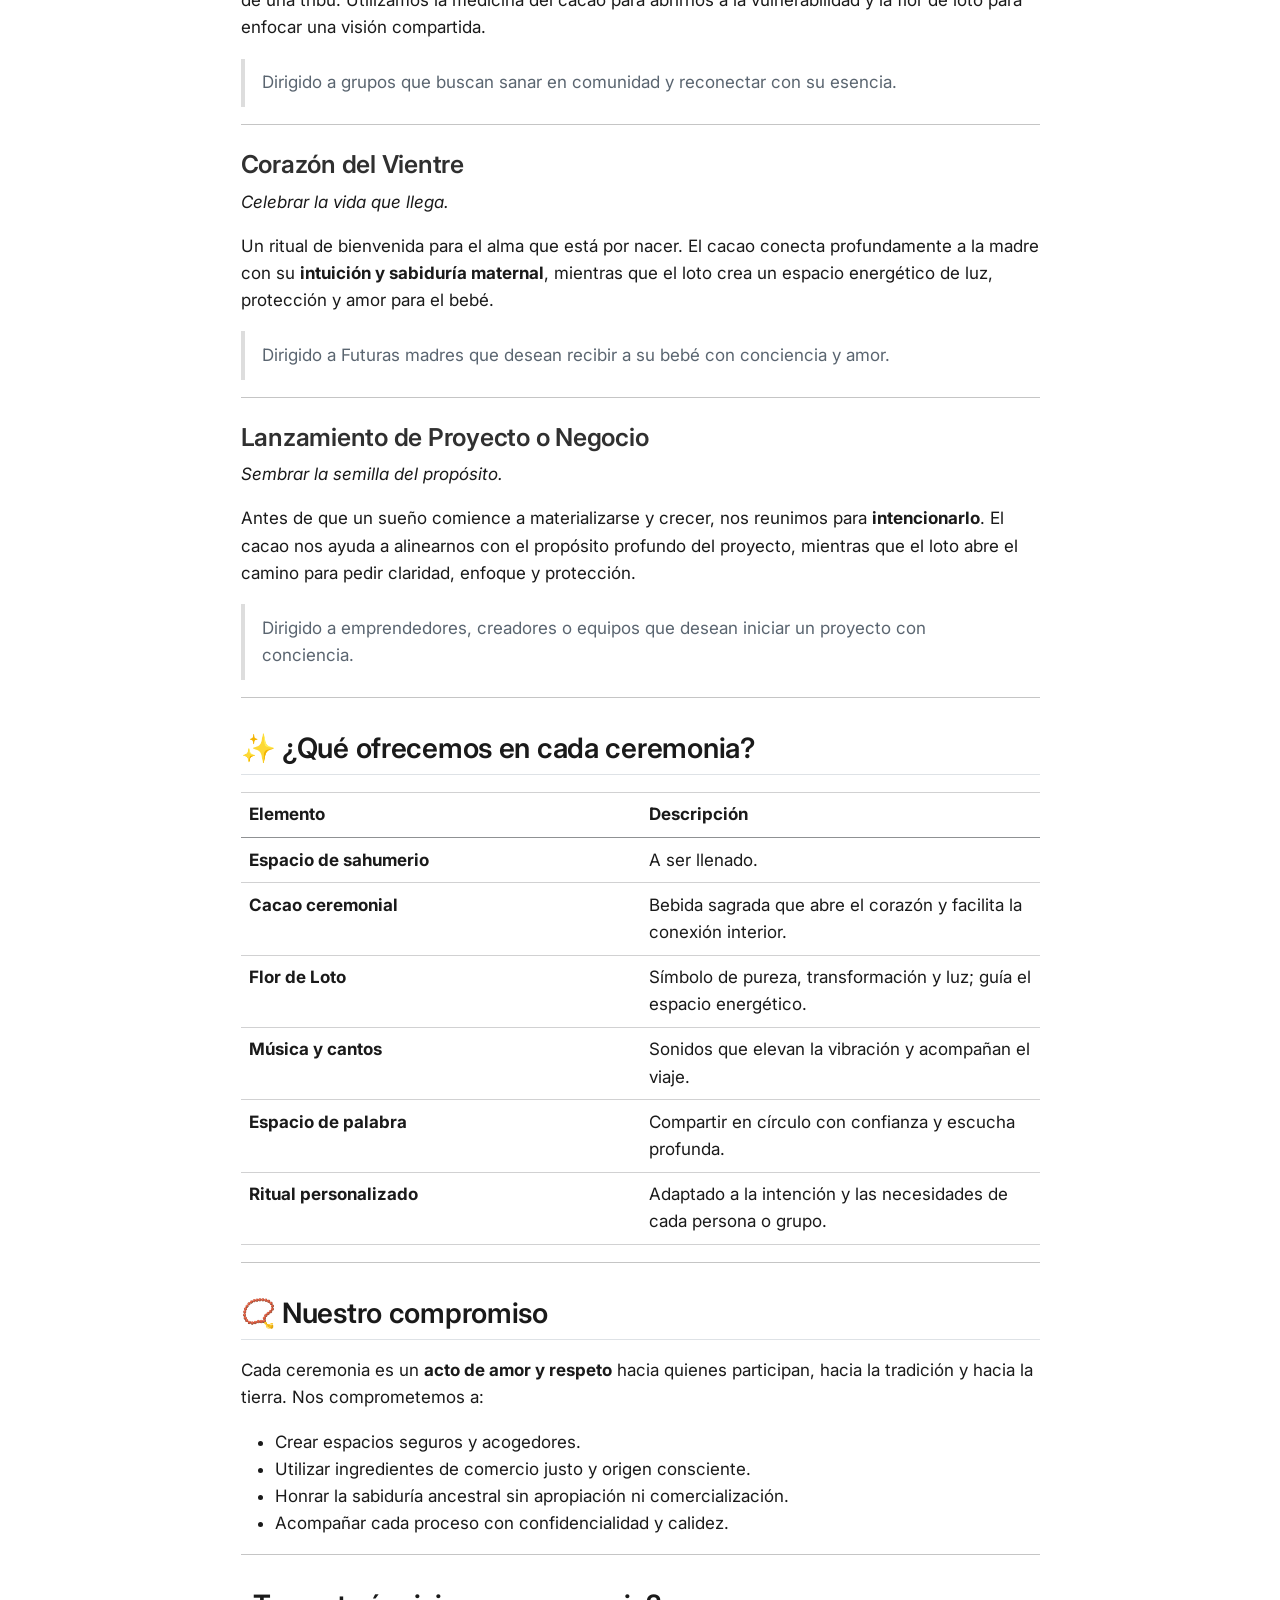
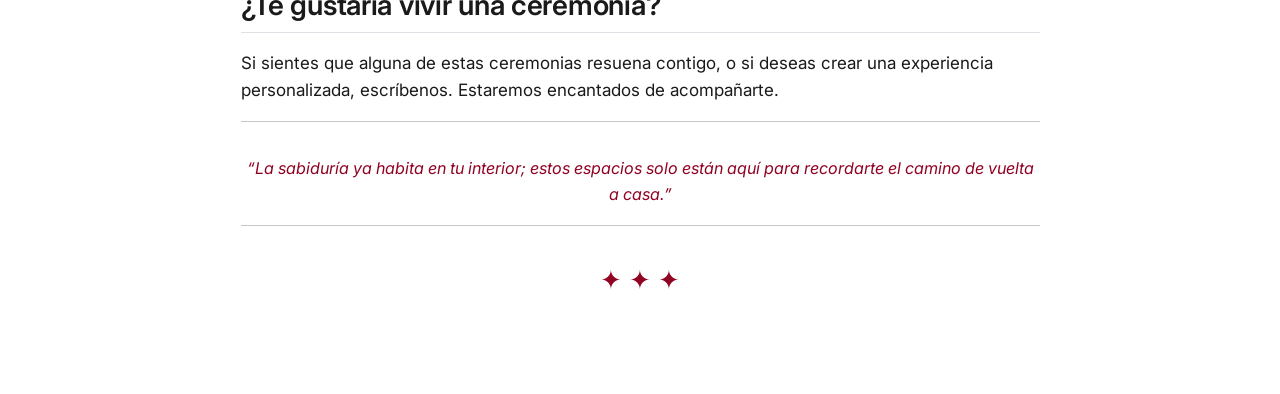
<file: docs/ceremonias.html>
<!DOCTYPE html>
<html xmlns="http://www.w3.org/1999/xhtml" lang="en" xml:lang="en"><head>

<meta charset="utf-8">
<meta name="generator" content="quarto-1.9.37">

<meta name="viewport" content="width=device-width, initial-scale=1.0, user-scalable=yes">


<title>Ceremonias con Propósito – Corazón del Loto</title>
<style>
/* Default styles provided by pandoc.
** See https://pandoc.org/MANUAL.html#variables-for-html for config info.
*/
code{white-space: pre-wrap;}
span.smallcaps{font-variant: small-caps;}
div.columns{display: flex; gap: min(4vw, 1.5em);}
div.column{flex: auto; overflow-x: auto;}
div.hanging-indent{margin-left: 1.5em; text-indent: -1.5em;}
ul.task-list{list-style: none;}
ul.task-list li input[type="checkbox"] {
  width: 0.8em;
  margin: 0 0.8em 0.2em -1em; /* quarto-specific, see https://github.com/quarto-dev/quarto-cli/issues/4556 */ 
  vertical-align: middle;
}
</style>


<script src="site_libs/quarto-nav/quarto-nav.js"></script>
<script src="site_libs/quarto-nav/headroom.min.js"></script>
<script src="site_libs/clipboard/clipboard.min.js"></script>
<script src="site_libs/quarto-search/autocomplete.umd.js"></script>
<script src="site_libs/quarto-search/fuse.min.js"></script>
<script src="site_libs/quarto-search/quarto-search.js"></script>
<meta name="quarto:offset" content="./">
<link href="./images/logo.png" rel="icon" type="image/png">
<script src="site_libs/quarto-html/quarto.js" type="module"></script>
<script src="site_libs/quarto-html/tabsets/tabsets.js" type="module"></script>
<script src="site_libs/quarto-html/popper.min.js"></script>
<script src="site_libs/quarto-html/tippy.umd.min.js"></script>
<script src="site_libs/quarto-html/anchor.min.js"></script>
<link href="site_libs/quarto-html/tippy.css" rel="stylesheet">
<link href="site_libs/quarto-html/quarto-syntax-highlighting-7f8f88aac4f3542376d5c11b86a4c14d.css" rel="stylesheet" id="quarto-text-highlighting-styles">
<script src="site_libs/bootstrap/bootstrap.min.js"></script>
<link href="site_libs/bootstrap/bootstrap-icons.css" rel="stylesheet">
<link href="site_libs/bootstrap/bootstrap-6ec840b0bba7ebbecc6939516f9f53fd.min.css" rel="stylesheet" append-hash="true" id="quarto-bootstrap" data-mode="light">
<script id="quarto-search-options" type="application/json">{
  "location": "navbar",
  "copy-button": false,
  "collapse-after": 3,
  "panel-placement": "end",
  "type": "overlay",
  "limit": 50,
  "keyboard-shortcut": [
    "f",
    "/",
    "s"
  ],
  "show-item-context": false,
  "language": {
    "search-no-results-text": "No results",
    "search-matching-documents-text": "matching documents",
    "search-copy-link-title": "Copy link to search",
    "search-hide-matches-text": "Hide additional matches",
    "search-more-match-text": "more match in this document",
    "search-more-matches-text": "more matches in this document",
    "search-clear-button-title": "Clear",
    "search-text-placeholder": "",
    "search-detached-cancel-button-title": "Cancel",
    "search-submit-button-title": "Submit",
    "search-label": "Search"
  }
}</script>


<link rel="stylesheet" href="styles.css">
</head>

<body class="nav-fixed fullcontent quarto-light">

<div id="quarto-search-results"></div>
  <header id="quarto-header" class="headroom fixed-top">
    <nav class="navbar navbar-expand-lg " data-bs-theme="dark">
      <div class="navbar-container container-fluid">
      <div class="navbar-brand-container mx-auto">
    <a href="./index.html" class="navbar-brand navbar-brand-logo">
    <img src="./images/logo.png" alt="" class="navbar-logo light-content">
    <img src="./images/logo.png" alt="" class="navbar-logo dark-content">
    </a>
    <a class="navbar-brand" href="./index.html">
    <span class="navbar-title">Corazón del Loto</span>
    </a>
  </div>
            <div id="quarto-search" class="" title="Search"></div>
          <button class="navbar-toggler" type="button" data-bs-toggle="collapse" data-bs-target="#navbarCollapse" aria-controls="navbarCollapse" role="menu" aria-expanded="false" aria-label="Toggle navigation" onclick="if (window.quartoToggleHeadroom) { window.quartoToggleHeadroom(); }">
  <span class="navbar-toggler-icon"></span>
</button>
          <div class="collapse navbar-collapse" id="navbarCollapse">
            <ul class="navbar-nav navbar-nav-scroll me-auto">
  <li class="nav-item">
    <a class="nav-link active" href="./ceremonias.html" aria-current="page"> 
<span class="menu-text">Nuestras Ceremonias</span></a>
  </li>  
  <li class="nav-item">
    <a class="nav-link" href="./materiales.html"> 
<span class="menu-text">Próximas Ceremonias</span></a>
  </li>  
  <li class="nav-item compact">
    <a class="nav-link" href="https://www.facebook.com/profile.php?id=61593382717072"> <i class="bi bi-facebook" role="img">
</i> 
<span class="menu-text"></span></a>
  </li>  
  <li class="nav-item compact">
    <a class="nav-link" href="https://www.facebook.com/profile.php?id=61593382717072"> <i class="bi bi-instagram" role="img">
</i> 
<span class="menu-text"></span></a>
  </li>  
</ul>
          </div> <!-- /navcollapse -->
            <div class="quarto-navbar-tools">
</div>
      </div> <!-- /container-fluid -->
    </nav>
</header>
<!-- content -->
<div id="quarto-content" class="quarto-container page-columns page-rows-contents page-layout-article page-navbar">
<!-- sidebar -->
<!-- margin-sidebar -->
    
<!-- main -->
<main class="content" id="quarto-document-content">

<header id="title-block-header" class="quarto-title-block default">
<div class="quarto-title">
<h1 class="title">Ceremonias con Propósito</h1>
</div>



<div class="quarto-title-meta">

    
  
    
  </div>
  


</header>


<p><span style="color: #900323; font-size: 1.2rem; font-weight: 300;"><em>“Cada ceremonia es un puente entre el corazón y la transformación espiritual.”</em></span></p>
<hr>
<section id="el-arte-de-pausar-y-celebrar" class="level2">
<h2 class="anchored" data-anchor-id="el-arte-de-pausar-y-celebrar">El arte de pausar y celebrar</h2>
<p>Las ceremonias son <strong>pausas sagradas</strong> para honrar las transiciones de la vida, reconectar con nuestra esencia y tejer comunidad. A través de la medicina del cacao y la guía del loto, abrimos espacio para la transformación, la claridad y la sanación.</p>
<p>En <strong>Corazón de Loto</strong>, cada ceremonia es única y se diseña con intención, respeto y profundo amor por quienes participan.</p>
<hr>
</section>
<section id="nuestras-ceremonias" class="level2">
<h2 class="anchored" data-anchor-id="nuestras-ceremonias">Nuestras Ceremonias</h2>
<section id="celebración-de-la-espiral" class="level3">
<h3 class="anchored" data-anchor-id="celebración-de-la-espiral">Celebración de la Espiral</h3>
<p><em>Encender las velitas de la existencia.</em></p>
<p>Un espacio ritual para <strong>agradecer profundamente el camino recorrido</strong>, integrar las lecciones del pasado y sembrar con claridad la visión y los propósitos del nuevo ciclo solar.</p>
<blockquote class="blockquote">
<p>Diridido a quienes desean desea cerrar ciclos con gratitud y abrirse a un nuevo año con intención y claridad.</p>
</blockquote>
<hr>
</section>
<section id="corazón-de-luna" class="level3">
<h3 class="anchored" data-anchor-id="corazón-de-luna">Corazón de Luna</h3>
<p><em>Honrar el paso de una mujer antes del “Sí”.</em></p>
<p>Una ceremonia para recordar a la novia su poder personal y su sagrada naturaleza femenina antes de dar el gran paso. Un ritual para bendecirla y sostenerla con el amor y la fuerza de las mil mujeres de su tribu.</p>
<blockquote class="blockquote">
<p>Dirigido a la novia que desea ser honrada y acompañada en su transición para formar un nuevo hogar con su pareja.</p>
</blockquote>
<hr>
</section>
<section id="corazón-sagrado" class="level3">
<h3 class="anchored" data-anchor-id="corazón-sagrado">Corazón Sagrado</h3>
<p><em>Consagrar la unión de dos caminos.</em></p>
<p>Para hacer consciente y honrar la unión de dos corazones que deciden entrelazar sus vidas. Un espacio para <strong>bendecir su caminar</strong> y establecerlos como los guardianes conscientes de su amor sagrado.</p>
<blockquote class="blockquote">
<p>Dirigido a las parejas que desean un espacio de reflexión sagrada antes de su unión.</p>
</blockquote>
<hr>
</section>
<section id="círculo-de-mujeres-o-de-hombres" class="level3">
<h3 class="anchored" data-anchor-id="círculo-de-mujeres-o-de-hombres">Círculo de Mujeres o de Hombres</h3>
<p><em>Sanar en comunidad.</em></p>
<p>Espacios dedicados a <strong>reconciliar y sanar la energía femenina o masculina</strong> con el sostén y la fuerza de una tribu. Utilizamos la medicina del cacao para abrirnos a la vulnerabilidad y la flor de loto para enfocar una visión compartida.</p>
<blockquote class="blockquote">
<p>Dirigido a grupos que buscan sanar en comunidad y reconectar con su esencia.</p>
</blockquote>
<hr>
</section>
<section id="corazón-del-vientre" class="level3">
<h3 class="anchored" data-anchor-id="corazón-del-vientre">Corazón del Vientre</h3>
<p><em>Celebrar la vida que llega.</em></p>
<p>Un ritual de bienvenida para el alma que está por nacer. El cacao conecta profundamente a la madre con su <strong>intuición y sabiduría maternal</strong>, mientras que el loto crea un espacio energético de luz, protección y amor para el bebé.</p>
<blockquote class="blockquote">
<p>Dirigido a Futuras madres que desean recibir a su bebé con conciencia y amor.</p>
</blockquote>
<hr>
</section>
<section id="lanzamiento-de-proyecto-o-negocio" class="level3">
<h3 class="anchored" data-anchor-id="lanzamiento-de-proyecto-o-negocio">Lanzamiento de Proyecto o Negocio</h3>
<p><em>Sembrar la semilla del propósito.</em></p>
<p>Antes de que un sueño comience a materializarse y crecer, nos reunimos para <strong>intencionarlo</strong>. El cacao nos ayuda a alinearnos con el propósito profundo del proyecto, mientras que el loto abre el camino para pedir claridad, enfoque y protección.</p>
<blockquote class="blockquote">
<p>Dirigido a emprendedores, creadores o equipos que desean iniciar un proyecto con conciencia.</p>
</blockquote>
<hr>
</section>
</section>
<section id="qué-ofrecemos-en-cada-ceremonia" class="level2">
<h2 class="anchored" data-anchor-id="qué-ofrecemos-en-cada-ceremonia">✨ ¿Qué ofrecemos en cada ceremonia?</h2>
<table class="caption-top table">
<colgroup>
<col style="width: 50%">
<col style="width: 50%">
</colgroup>
<thead>
<tr class="header">
<th style="text-align: left;">Elemento</th>
<th style="text-align: left;">Descripción</th>
</tr>
</thead>
<tbody>
<tr class="odd">
<td style="text-align: left;"><strong>Espacio de sahumerio</strong></td>
<td style="text-align: left;">A ser llenado.</td>
</tr>
<tr class="even">
<td style="text-align: left;"><strong>Cacao ceremonial</strong></td>
<td style="text-align: left;">Bebida sagrada que abre el corazón y facilita la conexión interior.</td>
</tr>
<tr class="odd">
<td style="text-align: left;"><strong>Flor de Loto</strong></td>
<td style="text-align: left;">Símbolo de pureza, transformación y luz; guía el espacio energético.</td>
</tr>
<tr class="even">
<td style="text-align: left;"><strong>Música y cantos</strong></td>
<td style="text-align: left;">Sonidos que elevan la vibración y acompañan el viaje.</td>
</tr>
<tr class="odd">
<td style="text-align: left;"><strong>Espacio de palabra</strong></td>
<td style="text-align: left;">Compartir en círculo con confianza y escucha profunda.</td>
</tr>
<tr class="even">
<td style="text-align: left;"><strong>Ritual personalizado</strong></td>
<td style="text-align: left;">Adaptado a la intención y las necesidades de cada persona o grupo.</td>
</tr>
</tbody>
</table>
<hr>
</section>
<section id="nuestro-compromiso" class="level2">
<h2 class="anchored" data-anchor-id="nuestro-compromiso">📿 Nuestro compromiso</h2>
<p>Cada ceremonia es un <strong>acto de amor y respeto</strong> hacia quienes participan, hacia la tradición y hacia la tierra. Nos comprometemos a:</p>
<ul>
<li>Crear espacios seguros y acogedores.</li>
<li>Utilizar ingredientes de comercio justo y origen consciente.</li>
<li>Honrar la sabiduría ancestral sin apropiación ni comercialización.</li>
<li>Acompañar cada proceso con confidencialidad y calidez.</li>
</ul>
<hr>
</section>
<section id="te-gustaría-vivir-una-ceremonia" class="level2">
<h2 class="anchored" data-anchor-id="te-gustaría-vivir-una-ceremonia">¿Te gustaría vivir una ceremonia?</h2>
<p>Si sientes que alguna de estas ceremonias resuena contigo, o si deseas crear una experiencia personalizada, escríbenos. Estaremos encantados de acompañarte.</p>
<p> <!-- Botón flotante fijo --> <a href="https://forms.gle/Z9kM5ZTvRbef7Cpi9" class="floating-btn" target="_blank"> Contactanos </a></p>
<hr>
<div style="text-align: center; margin-top: 2rem; color: #900323; font-size: 0.95rem;">
<p><em>“La sabiduría ya habita en tu interior; estos espacios solo están aquí para recordarte el camino de vuelta a casa.”</em></p>
</div>
<hr>
<center style="color: #900323; font-size: 1.5rem; padding: 1rem 0;">
✦ ✦ ✦
</center>


</section>

</main> <!-- /main -->
<script id="quarto-html-after-body" type="application/javascript">
  window.document.addEventListener("DOMContentLoaded", function (event) {
    const icon = "";
    const anchorJS = new window.AnchorJS();
    anchorJS.options = {
      placement: 'right',
      icon: icon
    };
    anchorJS.add('.anchored');
    const isCodeAnnotation = (el) => {
      for (const clz of el.classList) {
        if (clz.startsWith('code-annotation-')) {                     
          return true;
        }
      }
      return false;
    }
    const onCopySuccess = function(e) {
      // button target
      const button = e.trigger;
      // don't keep focus
      button.blur();
      // flash "checked"
      button.classList.add('code-copy-button-checked');
      var currentTitle = button.getAttribute("title");
      button.setAttribute("title", "Copied!");
      let tooltip;
      if (window.bootstrap) {
        button.setAttribute("data-bs-toggle", "tooltip");
        button.setAttribute("data-bs-placement", "left");
        button.setAttribute("data-bs-title", "Copied!");
        tooltip = new bootstrap.Tooltip(button, 
          { trigger: "manual", 
            customClass: "code-copy-button-tooltip",
            offset: [0, -8]});
        tooltip.show();    
      }
      setTimeout(function() {
        if (tooltip) {
          tooltip.hide();
          button.removeAttribute("data-bs-title");
          button.removeAttribute("data-bs-toggle");
          button.removeAttribute("data-bs-placement");
        }
        button.setAttribute("title", currentTitle);
        button.classList.remove('code-copy-button-checked');
      }, 1000);
      // clear code selection
      e.clearSelection();
    }
    const getTextToCopy = function(trigger) {
      const outerScaffold = trigger.parentElement.cloneNode(true);
      const codeEl = outerScaffold.querySelector('code');
      for (const childEl of codeEl.children) {
        if (isCodeAnnotation(childEl)) {
          childEl.remove();
        }
      }
      return codeEl.innerText;
    }
    const clipboard = new window.ClipboardJS('.code-copy-button:not([data-in-quarto-modal])', {
      text: getTextToCopy
    });
    clipboard.on('success', onCopySuccess);
    if (window.document.getElementById('quarto-embedded-source-code-modal')) {
      const clipboardModal = new window.ClipboardJS('.code-copy-button[data-in-quarto-modal]', {
        text: getTextToCopy,
        container: window.document.getElementById('quarto-embedded-source-code-modal')
      });
      clipboardModal.on('success', onCopySuccess);
    }
      var localhostRegex = new RegExp(/^(?:http|https):\/\/localhost\:?[0-9]*\//);
      var mailtoRegex = new RegExp(/^mailto:/);
        var filterRegex = new RegExp('/' + window.location.host + '/');
      var isInternal = (href) => {
          return filterRegex.test(href) || localhostRegex.test(href) || mailtoRegex.test(href);
      }
      // Inspect non-navigation links and adorn them if external
     var links = window.document.querySelectorAll('a[href]:not(.nav-link):not(.navbar-brand):not(.toc-action):not(.sidebar-link):not(.sidebar-item-toggle):not(.pagination-link):not(.no-external):not([aria-hidden]):not(.dropdown-item):not(.quarto-navigation-tool):not(.about-link)');
      for (var i=0; i<links.length; i++) {
        const link = links[i];
        if (!isInternal(link.href)) {
          // undo the damage that might have been done by quarto-nav.js in the case of
          // links that we want to consider external
          if (link.dataset.originalHref !== undefined) {
            link.href = link.dataset.originalHref;
          }
        }
      }
    function tippyHover(el, contentFn, onTriggerFn, onUntriggerFn) {
      const config = {
        allowHTML: true,
        maxWidth: 500,
        delay: 100,
        arrow: false,
        appendTo: function(el) {
            return el.parentElement;
        },
        interactive: true,
        interactiveBorder: 10,
        theme: 'quarto',
        placement: 'bottom-start',
      };
      if (contentFn) {
        config.content = contentFn;
      }
      if (onTriggerFn) {
        config.onTrigger = onTriggerFn;
      }
      if (onUntriggerFn) {
        config.onUntrigger = onUntriggerFn;
      }
      window.tippy(el, config); 
    }
    const noterefs = window.document.querySelectorAll('a[role="doc-noteref"]');
    for (var i=0; i<noterefs.length; i++) {
      const ref = noterefs[i];
      tippyHover(ref, function() {
        // use id or data attribute instead here
        let href = ref.getAttribute('data-footnote-href') || ref.getAttribute('href');
        try { href = new URL(href).hash; } catch {}
        const id = href.replace(/^#\/?/, "");
        const note = window.document.getElementById(id);
        if (note) {
          return note.innerHTML;
        } else {
          return "";
        }
      });
    }
    const xrefs = window.document.querySelectorAll('a.quarto-xref');
    const processXRef = (id, note) => {
      // Strip column container classes
      const stripColumnClz = (el) => {
        el.classList.remove("page-full", "page-columns");
        if (el.children) {
          for (const child of el.children) {
            stripColumnClz(child);
          }
        }
      }
      stripColumnClz(note)
      if (id === null || id.startsWith('sec-')) {
        // Special case sections, only their first couple elements
        const container = document.createElement("div");
        if (note.children && note.children.length > 2) {
          container.appendChild(note.children[0].cloneNode(true));
          for (let i = 1; i < note.children.length; i++) {
            const child = note.children[i];
            if (child.tagName === "P" && child.innerText === "") {
              continue;
            } else {
              container.appendChild(child.cloneNode(true));
              break;
            }
          }
          if (window.Quarto?.typesetMath) {
            window.Quarto.typesetMath(container);
          }
          return container.innerHTML
        } else {
          if (window.Quarto?.typesetMath) {
            window.Quarto.typesetMath(note);
          }
          return note.innerHTML;
        }
      } else {
        // Remove any anchor links if they are present
        const anchorLink = note.querySelector('a.anchorjs-link');
        if (anchorLink) {
          anchorLink.remove();
        }
        if (window.Quarto?.typesetMath) {
          window.Quarto.typesetMath(note);
        }
        if (note.classList.contains("callout")) {
          return note.outerHTML;
        } else {
          return note.innerHTML;
        }
      }
    }
    for (var i=0; i<xrefs.length; i++) {
      const xref = xrefs[i];
      tippyHover(xref, undefined, function(instance) {
        instance.disable();
        let url = xref.getAttribute('href');
        let hash = undefined; 
        if (url.startsWith('#')) {
          hash = url;
        } else {
          try { hash = new URL(url).hash; } catch {}
        }
        if (hash) {
          const id = hash.replace(/^#\/?/, "");
          const note = window.document.getElementById(id);
          if (note !== null) {
            try {
              const html = processXRef(id, note.cloneNode(true));
              instance.setContent(html);
            } finally {
              instance.enable();
              instance.show();
            }
          } else {
            // See if we can fetch this
            fetch(url.split('#')[0])
            .then(res => res.text())
            .then(html => {
              const parser = new DOMParser();
              const htmlDoc = parser.parseFromString(html, "text/html");
              const note = htmlDoc.getElementById(id);
              if (note !== null) {
                const html = processXRef(id, note);
                instance.setContent(html);
              } 
            }).finally(() => {
              instance.enable();
              instance.show();
            });
          }
        } else {
          // See if we can fetch a full url (with no hash to target)
          // This is a special case and we should probably do some content thinning / targeting
          fetch(url)
          .then(res => res.text())
          .then(html => {
            const parser = new DOMParser();
            const htmlDoc = parser.parseFromString(html, "text/html");
            const note = htmlDoc.querySelector('main.content');
            if (note !== null) {
              // This should only happen for chapter cross references
              // (since there is no id in the URL)
              // remove the first header
              if (note.children.length > 0 && note.children[0].tagName === "HEADER") {
                note.children[0].remove();
              }
              const html = processXRef(null, note);
              instance.setContent(html);
            } 
          }).finally(() => {
            instance.enable();
            instance.show();
          });
        }
      }, function(instance) {
      });
    }
        let selectedAnnoteEl;
        const selectorForAnnotation = ( cell, annotation) => {
          let cellAttr = 'data-code-cell="' + cell + '"';
          let lineAttr = 'data-code-annotation="' +  annotation + '"';
          const selector = 'span[' + cellAttr + '][' + lineAttr + ']';
          return selector;
        }
        const selectCodeLines = (annoteEl) => {
          const doc = window.document;
          const targetCell = annoteEl.getAttribute("data-target-cell");
          const targetAnnotation = annoteEl.getAttribute("data-target-annotation");
          const annoteSpan = window.document.querySelector(selectorForAnnotation(targetCell, targetAnnotation));
          const lines = annoteSpan.getAttribute("data-code-lines").split(",");
          const lineIds = lines.map((line) => {
            return targetCell + "-" + line;
          })
          let top = null;
          let height = null;
          let parent = null;
          if (lineIds.length > 0) {
              //compute the position of the single el (top and bottom and make a div)
              const el = window.document.getElementById(lineIds[0]);
              top = el.offsetTop;
              height = el.offsetHeight;
              parent = el.parentElement.parentElement;
            if (lineIds.length > 1) {
              const lastEl = window.document.getElementById(lineIds[lineIds.length - 1]);
              const bottom = lastEl.offsetTop + lastEl.offsetHeight;
              height = bottom - top;
            }
            if (top !== null && height !== null && parent !== null) {
              // cook up a div (if necessary) and position it 
              let div = window.document.getElementById("code-annotation-line-highlight");
              if (div === null) {
                div = window.document.createElement("div");
                div.setAttribute("id", "code-annotation-line-highlight");
                div.style.position = 'absolute';
                parent.appendChild(div);
              }
              div.style.top = top - 2 + "px";
              div.style.height = height + 4 + "px";
              div.style.left = 0;
              let gutterDiv = window.document.getElementById("code-annotation-line-highlight-gutter");
              if (gutterDiv === null) {
                gutterDiv = window.document.createElement("div");
                gutterDiv.setAttribute("id", "code-annotation-line-highlight-gutter");
                gutterDiv.style.position = 'absolute';
                const codeCell = window.document.getElementById(targetCell);
                const gutter = codeCell.querySelector('.code-annotation-gutter');
                gutter.appendChild(gutterDiv);
              }
              gutterDiv.style.top = top - 2 + "px";
              gutterDiv.style.height = height + 4 + "px";
            }
            selectedAnnoteEl = annoteEl;
          }
        };
        const unselectCodeLines = () => {
          const elementsIds = ["code-annotation-line-highlight", "code-annotation-line-highlight-gutter"];
          elementsIds.forEach((elId) => {
            const div = window.document.getElementById(elId);
            if (div) {
              div.remove();
            }
          });
          selectedAnnoteEl = undefined;
        };
          // Handle positioning of the toggle
      window.addEventListener(
        "resize",
        throttle(() => {
          elRect = undefined;
          if (selectedAnnoteEl) {
            selectCodeLines(selectedAnnoteEl);
          }
        }, 10)
      );
      function throttle(fn, ms) {
      let throttle = false;
      let timer;
        return (...args) => {
          if(!throttle) { // first call gets through
              fn.apply(this, args);
              throttle = true;
          } else { // all the others get throttled
              if(timer) clearTimeout(timer); // cancel #2
              timer = setTimeout(() => {
                fn.apply(this, args);
                timer = throttle = false;
              }, ms);
          }
        };
      }
        // Attach click handler to the DT
        const annoteDls = window.document.querySelectorAll('dt[data-target-cell]');
        for (const annoteDlNode of annoteDls) {
          annoteDlNode.addEventListener('click', (event) => {
            const clickedEl = event.target;
            if (clickedEl !== selectedAnnoteEl) {
              unselectCodeLines();
              const activeEl = window.document.querySelector('dt[data-target-cell].code-annotation-active');
              if (activeEl) {
                activeEl.classList.remove('code-annotation-active');
              }
              selectCodeLines(clickedEl);
              clickedEl.classList.add('code-annotation-active');
            } else {
              // Unselect the line
              unselectCodeLines();
              clickedEl.classList.remove('code-annotation-active');
            }
          });
        }
    const findCites = (el) => {
      const parentEl = el.parentElement;
      if (parentEl) {
        const cites = parentEl.dataset.cites;
        if (cites) {
          return {
            el,
            cites: cites.split(' ')
          };
        } else {
          return findCites(el.parentElement)
        }
      } else {
        return undefined;
      }
    };
    var bibliorefs = window.document.querySelectorAll('a[role="doc-biblioref"]');
    for (var i=0; i<bibliorefs.length; i++) {
      const ref = bibliorefs[i];
      const citeInfo = findCites(ref);
      if (citeInfo) {
        tippyHover(citeInfo.el, function() {
          var popup = window.document.createElement('div');
          citeInfo.cites.forEach(function(cite) {
            var citeDiv = window.document.createElement('div');
            citeDiv.classList.add('hanging-indent');
            citeDiv.classList.add('csl-entry');
            var biblioDiv = window.document.getElementById('ref-' + cite);
            if (biblioDiv) {
              citeDiv.innerHTML = biblioDiv.innerHTML;
            }
            popup.appendChild(citeDiv);
          });
          return popup.innerHTML;
        });
      }
    }
  });
  </script>
</div> <!-- /content -->




</body></html>
</file>
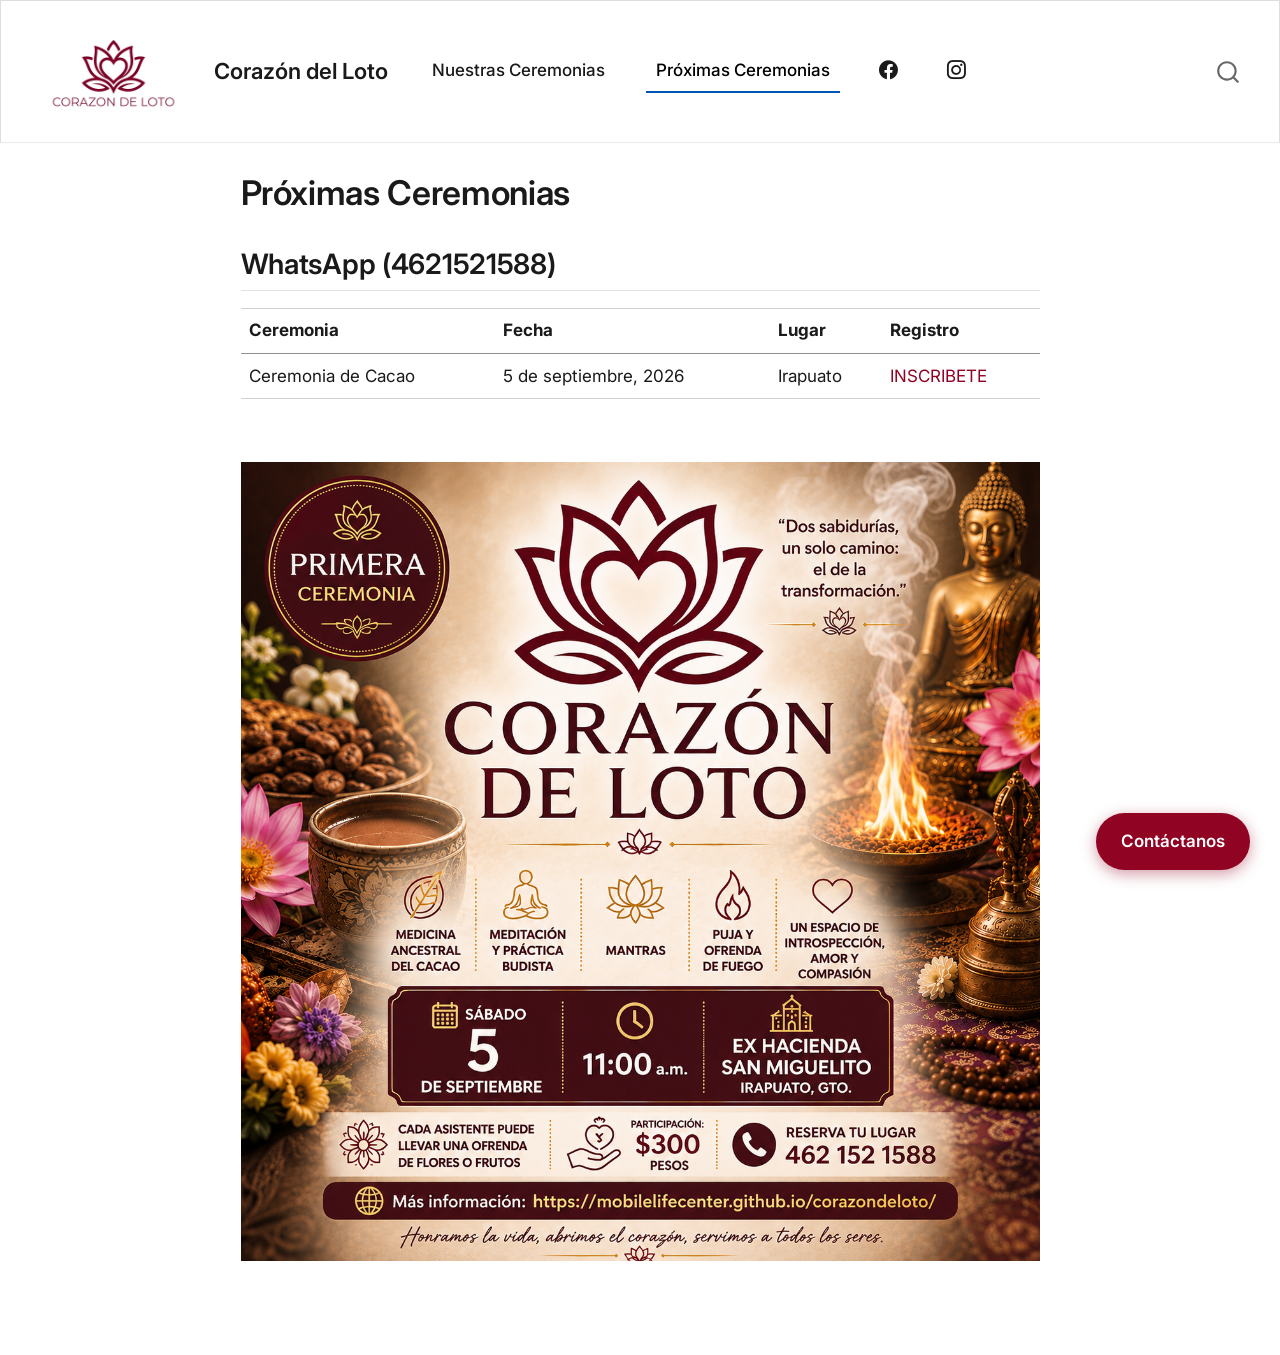
<file: docs/materiales.html>
<!DOCTYPE html>
<html xmlns="http://www.w3.org/1999/xhtml" lang="en" xml:lang="en"><head>

<meta charset="utf-8">
<meta name="generator" content="quarto-1.9.37">

<meta name="viewport" content="width=device-width, initial-scale=1.0, user-scalable=yes">


<title>Próximas Ceremonias – Corazón del Loto</title>
<style>
/* Default styles provided by pandoc.
** See https://pandoc.org/MANUAL.html#variables-for-html for config info.
*/
code{white-space: pre-wrap;}
span.smallcaps{font-variant: small-caps;}
div.columns{display: flex; gap: min(4vw, 1.5em);}
div.column{flex: auto; overflow-x: auto;}
div.hanging-indent{margin-left: 1.5em; text-indent: -1.5em;}
ul.task-list{list-style: none;}
ul.task-list li input[type="checkbox"] {
  width: 0.8em;
  margin: 0 0.8em 0.2em -1em; /* quarto-specific, see https://github.com/quarto-dev/quarto-cli/issues/4556 */ 
  vertical-align: middle;
}
</style>


<script src="site_libs/quarto-nav/quarto-nav.js"></script>
<script src="site_libs/quarto-nav/headroom.min.js"></script>
<script src="site_libs/clipboard/clipboard.min.js"></script>
<script src="site_libs/quarto-search/autocomplete.umd.js"></script>
<script src="site_libs/quarto-search/fuse.min.js"></script>
<script src="site_libs/quarto-search/quarto-search.js"></script>
<meta name="quarto:offset" content="./">
<link href="./images/logo.png" rel="icon" type="image/png">
<script src="site_libs/quarto-html/quarto.js" type="module"></script>
<script src="site_libs/quarto-html/tabsets/tabsets.js" type="module"></script>
<script src="site_libs/quarto-html/popper.min.js"></script>
<script src="site_libs/quarto-html/tippy.umd.min.js"></script>
<script src="site_libs/quarto-html/anchor.min.js"></script>
<link href="site_libs/quarto-html/tippy.css" rel="stylesheet">
<link href="site_libs/quarto-html/quarto-syntax-highlighting-7f8f88aac4f3542376d5c11b86a4c14d.css" rel="stylesheet" id="quarto-text-highlighting-styles">
<script src="site_libs/bootstrap/bootstrap.min.js"></script>
<link href="site_libs/bootstrap/bootstrap-icons.css" rel="stylesheet">
<link href="site_libs/bootstrap/bootstrap-6ec840b0bba7ebbecc6939516f9f53fd.min.css" rel="stylesheet" append-hash="true" id="quarto-bootstrap" data-mode="light">
<script id="quarto-search-options" type="application/json">{
  "location": "navbar",
  "copy-button": false,
  "collapse-after": 3,
  "panel-placement": "end",
  "type": "overlay",
  "limit": 50,
  "keyboard-shortcut": [
    "f",
    "/",
    "s"
  ],
  "show-item-context": false,
  "language": {
    "search-no-results-text": "No results",
    "search-matching-documents-text": "matching documents",
    "search-copy-link-title": "Copy link to search",
    "search-hide-matches-text": "Hide additional matches",
    "search-more-match-text": "more match in this document",
    "search-more-matches-text": "more matches in this document",
    "search-clear-button-title": "Clear",
    "search-text-placeholder": "",
    "search-detached-cancel-button-title": "Cancel",
    "search-submit-button-title": "Submit",
    "search-label": "Search"
  }
}</script>


<link rel="stylesheet" href="styles.css">
</head>

<body class="nav-fixed fullcontent quarto-light">

<div id="quarto-search-results"></div>
  <header id="quarto-header" class="headroom fixed-top">
    <nav class="navbar navbar-expand-lg " data-bs-theme="dark">
      <div class="navbar-container container-fluid">
      <div class="navbar-brand-container mx-auto">
    <a href="./index.html" class="navbar-brand navbar-brand-logo">
    <img src="./images/logo.png" alt="" class="navbar-logo light-content">
    <img src="./images/logo.png" alt="" class="navbar-logo dark-content">
    </a>
    <a class="navbar-brand" href="./index.html">
    <span class="navbar-title">Corazón del Loto</span>
    </a>
  </div>
            <div id="quarto-search" class="" title="Search"></div>
          <button class="navbar-toggler" type="button" data-bs-toggle="collapse" data-bs-target="#navbarCollapse" aria-controls="navbarCollapse" role="menu" aria-expanded="false" aria-label="Toggle navigation" onclick="if (window.quartoToggleHeadroom) { window.quartoToggleHeadroom(); }">
  <span class="navbar-toggler-icon"></span>
</button>
          <div class="collapse navbar-collapse" id="navbarCollapse">
            <ul class="navbar-nav navbar-nav-scroll me-auto">
  <li class="nav-item">
    <a class="nav-link" href="./ceremonias.html"> 
<span class="menu-text">Nuestras Ceremonias</span></a>
  </li>  
  <li class="nav-item">
    <a class="nav-link active" href="./materiales.html" aria-current="page"> 
<span class="menu-text">Próximas Ceremonias</span></a>
  </li>  
  <li class="nav-item compact">
    <a class="nav-link" href="https://www.facebook.com/profile.php?id=61593382717072"> <i class="bi bi-facebook" role="img">
</i> 
<span class="menu-text"></span></a>
  </li>  
  <li class="nav-item compact">
    <a class="nav-link" href="https://www.facebook.com/profile.php?id=61593382717072"> <i class="bi bi-instagram" role="img">
</i> 
<span class="menu-text"></span></a>
  </li>  
</ul>
          </div> <!-- /navcollapse -->
            <div class="quarto-navbar-tools">
</div>
      </div> <!-- /container-fluid -->
    </nav>
</header>
<!-- content -->
<div id="quarto-content" class="quarto-container page-columns page-rows-contents page-layout-article page-navbar">
<!-- sidebar -->
<!-- margin-sidebar -->
    
<!-- main -->
<main class="content" id="quarto-document-content">

<header id="title-block-header" class="quarto-title-block default">
<div class="quarto-title">
<h1 class="title">Próximas Ceremonias</h1>
</div>



<div class="quarto-title-meta">

    
  
    
  </div>
  


</header>


<!-- Botón flotante fijo -->
<p><a href="https://forms.gle/P6Cn2inD8nXNLa4dA" class="floating-btn" target="_blank"> Contáctanos </a></p>
<section id="whatsapp-4621521588" class="level2">
<h2 class="anchored" data-anchor-id="whatsapp-4621521588">WhatsApp (4621521588)</h2>
<table class="caption-top table">
<thead>
<tr class="header">
<th>Ceremonia</th>
<th>Fecha</th>
<th>Lugar</th>
<th>Registro</th>
</tr>
</thead>
<tbody>
<tr class="odd">
<td>Ceremonia de Cacao</td>
<td>5 de septiembre, 2026</td>
<td>Irapuato</td>
<td><a href="https://forms.gle/WKRrR8AcRC9q3x4L7">INSCRIBETE</a></td>
</tr>
</tbody>
</table>
<p><br> <br> <img src="images/postsep5.png" class="img-fluid"></p>


</section>

</main> <!-- /main -->
<script id="quarto-html-after-body" type="application/javascript">
  window.document.addEventListener("DOMContentLoaded", function (event) {
    const icon = "";
    const anchorJS = new window.AnchorJS();
    anchorJS.options = {
      placement: 'right',
      icon: icon
    };
    anchorJS.add('.anchored');
    const isCodeAnnotation = (el) => {
      for (const clz of el.classList) {
        if (clz.startsWith('code-annotation-')) {                     
          return true;
        }
      }
      return false;
    }
    const onCopySuccess = function(e) {
      // button target
      const button = e.trigger;
      // don't keep focus
      button.blur();
      // flash "checked"
      button.classList.add('code-copy-button-checked');
      var currentTitle = button.getAttribute("title");
      button.setAttribute("title", "Copied!");
      let tooltip;
      if (window.bootstrap) {
        button.setAttribute("data-bs-toggle", "tooltip");
        button.setAttribute("data-bs-placement", "left");
        button.setAttribute("data-bs-title", "Copied!");
        tooltip = new bootstrap.Tooltip(button, 
          { trigger: "manual", 
            customClass: "code-copy-button-tooltip",
            offset: [0, -8]});
        tooltip.show();    
      }
      setTimeout(function() {
        if (tooltip) {
          tooltip.hide();
          button.removeAttribute("data-bs-title");
          button.removeAttribute("data-bs-toggle");
          button.removeAttribute("data-bs-placement");
        }
        button.setAttribute("title", currentTitle);
        button.classList.remove('code-copy-button-checked');
      }, 1000);
      // clear code selection
      e.clearSelection();
    }
    const getTextToCopy = function(trigger) {
      const outerScaffold = trigger.parentElement.cloneNode(true);
      const codeEl = outerScaffold.querySelector('code');
      for (const childEl of codeEl.children) {
        if (isCodeAnnotation(childEl)) {
          childEl.remove();
        }
      }
      return codeEl.innerText;
    }
    const clipboard = new window.ClipboardJS('.code-copy-button:not([data-in-quarto-modal])', {
      text: getTextToCopy
    });
    clipboard.on('success', onCopySuccess);
    if (window.document.getElementById('quarto-embedded-source-code-modal')) {
      const clipboardModal = new window.ClipboardJS('.code-copy-button[data-in-quarto-modal]', {
        text: getTextToCopy,
        container: window.document.getElementById('quarto-embedded-source-code-modal')
      });
      clipboardModal.on('success', onCopySuccess);
    }
      var localhostRegex = new RegExp(/^(?:http|https):\/\/localhost\:?[0-9]*\//);
      var mailtoRegex = new RegExp(/^mailto:/);
        var filterRegex = new RegExp('/' + window.location.host + '/');
      var isInternal = (href) => {
          return filterRegex.test(href) || localhostRegex.test(href) || mailtoRegex.test(href);
      }
      // Inspect non-navigation links and adorn them if external
     var links = window.document.querySelectorAll('a[href]:not(.nav-link):not(.navbar-brand):not(.toc-action):not(.sidebar-link):not(.sidebar-item-toggle):not(.pagination-link):not(.no-external):not([aria-hidden]):not(.dropdown-item):not(.quarto-navigation-tool):not(.about-link)');
      for (var i=0; i<links.length; i++) {
        const link = links[i];
        if (!isInternal(link.href)) {
          // undo the damage that might have been done by quarto-nav.js in the case of
          // links that we want to consider external
          if (link.dataset.originalHref !== undefined) {
            link.href = link.dataset.originalHref;
          }
        }
      }
    function tippyHover(el, contentFn, onTriggerFn, onUntriggerFn) {
      const config = {
        allowHTML: true,
        maxWidth: 500,
        delay: 100,
        arrow: false,
        appendTo: function(el) {
            return el.parentElement;
        },
        interactive: true,
        interactiveBorder: 10,
        theme: 'quarto',
        placement: 'bottom-start',
      };
      if (contentFn) {
        config.content = contentFn;
      }
      if (onTriggerFn) {
        config.onTrigger = onTriggerFn;
      }
      if (onUntriggerFn) {
        config.onUntrigger = onUntriggerFn;
      }
      window.tippy(el, config); 
    }
    const noterefs = window.document.querySelectorAll('a[role="doc-noteref"]');
    for (var i=0; i<noterefs.length; i++) {
      const ref = noterefs[i];
      tippyHover(ref, function() {
        // use id or data attribute instead here
        let href = ref.getAttribute('data-footnote-href') || ref.getAttribute('href');
        try { href = new URL(href).hash; } catch {}
        const id = href.replace(/^#\/?/, "");
        const note = window.document.getElementById(id);
        if (note) {
          return note.innerHTML;
        } else {
          return "";
        }
      });
    }
    const xrefs = window.document.querySelectorAll('a.quarto-xref');
    const processXRef = (id, note) => {
      // Strip column container classes
      const stripColumnClz = (el) => {
        el.classList.remove("page-full", "page-columns");
        if (el.children) {
          for (const child of el.children) {
            stripColumnClz(child);
          }
        }
      }
      stripColumnClz(note)
      if (id === null || id.startsWith('sec-')) {
        // Special case sections, only their first couple elements
        const container = document.createElement("div");
        if (note.children && note.children.length > 2) {
          container.appendChild(note.children[0].cloneNode(true));
          for (let i = 1; i < note.children.length; i++) {
            const child = note.children[i];
            if (child.tagName === "P" && child.innerText === "") {
              continue;
            } else {
              container.appendChild(child.cloneNode(true));
              break;
            }
          }
          if (window.Quarto?.typesetMath) {
            window.Quarto.typesetMath(container);
          }
          return container.innerHTML
        } else {
          if (window.Quarto?.typesetMath) {
            window.Quarto.typesetMath(note);
          }
          return note.innerHTML;
        }
      } else {
        // Remove any anchor links if they are present
        const anchorLink = note.querySelector('a.anchorjs-link');
        if (anchorLink) {
          anchorLink.remove();
        }
        if (window.Quarto?.typesetMath) {
          window.Quarto.typesetMath(note);
        }
        if (note.classList.contains("callout")) {
          return note.outerHTML;
        } else {
          return note.innerHTML;
        }
      }
    }
    for (var i=0; i<xrefs.length; i++) {
      const xref = xrefs[i];
      tippyHover(xref, undefined, function(instance) {
        instance.disable();
        let url = xref.getAttribute('href');
        let hash = undefined; 
        if (url.startsWith('#')) {
          hash = url;
        } else {
          try { hash = new URL(url).hash; } catch {}
        }
        if (hash) {
          const id = hash.replace(/^#\/?/, "");
          const note = window.document.getElementById(id);
          if (note !== null) {
            try {
              const html = processXRef(id, note.cloneNode(true));
              instance.setContent(html);
            } finally {
              instance.enable();
              instance.show();
            }
          } else {
            // See if we can fetch this
            fetch(url.split('#')[0])
            .then(res => res.text())
            .then(html => {
              const parser = new DOMParser();
              const htmlDoc = parser.parseFromString(html, "text/html");
              const note = htmlDoc.getElementById(id);
              if (note !== null) {
                const html = processXRef(id, note);
                instance.setContent(html);
              } 
            }).finally(() => {
              instance.enable();
              instance.show();
            });
          }
        } else {
          // See if we can fetch a full url (with no hash to target)
          // This is a special case and we should probably do some content thinning / targeting
          fetch(url)
          .then(res => res.text())
          .then(html => {
            const parser = new DOMParser();
            const htmlDoc = parser.parseFromString(html, "text/html");
            const note = htmlDoc.querySelector('main.content');
            if (note !== null) {
              // This should only happen for chapter cross references
              // (since there is no id in the URL)
              // remove the first header
              if (note.children.length > 0 && note.children[0].tagName === "HEADER") {
                note.children[0].remove();
              }
              const html = processXRef(null, note);
              instance.setContent(html);
            } 
          }).finally(() => {
            instance.enable();
            instance.show();
          });
        }
      }, function(instance) {
      });
    }
        let selectedAnnoteEl;
        const selectorForAnnotation = ( cell, annotation) => {
          let cellAttr = 'data-code-cell="' + cell + '"';
          let lineAttr = 'data-code-annotation="' +  annotation + '"';
          const selector = 'span[' + cellAttr + '][' + lineAttr + ']';
          return selector;
        }
        const selectCodeLines = (annoteEl) => {
          const doc = window.document;
          const targetCell = annoteEl.getAttribute("data-target-cell");
          const targetAnnotation = annoteEl.getAttribute("data-target-annotation");
          const annoteSpan = window.document.querySelector(selectorForAnnotation(targetCell, targetAnnotation));
          const lines = annoteSpan.getAttribute("data-code-lines").split(",");
          const lineIds = lines.map((line) => {
            return targetCell + "-" + line;
          })
          let top = null;
          let height = null;
          let parent = null;
          if (lineIds.length > 0) {
              //compute the position of the single el (top and bottom and make a div)
              const el = window.document.getElementById(lineIds[0]);
              top = el.offsetTop;
              height = el.offsetHeight;
              parent = el.parentElement.parentElement;
            if (lineIds.length > 1) {
              const lastEl = window.document.getElementById(lineIds[lineIds.length - 1]);
              const bottom = lastEl.offsetTop + lastEl.offsetHeight;
              height = bottom - top;
            }
            if (top !== null && height !== null && parent !== null) {
              // cook up a div (if necessary) and position it 
              let div = window.document.getElementById("code-annotation-line-highlight");
              if (div === null) {
                div = window.document.createElement("div");
                div.setAttribute("id", "code-annotation-line-highlight");
                div.style.position = 'absolute';
                parent.appendChild(div);
              }
              div.style.top = top - 2 + "px";
              div.style.height = height + 4 + "px";
              div.style.left = 0;
              let gutterDiv = window.document.getElementById("code-annotation-line-highlight-gutter");
              if (gutterDiv === null) {
                gutterDiv = window.document.createElement("div");
                gutterDiv.setAttribute("id", "code-annotation-line-highlight-gutter");
                gutterDiv.style.position = 'absolute';
                const codeCell = window.document.getElementById(targetCell);
                const gutter = codeCell.querySelector('.code-annotation-gutter');
                gutter.appendChild(gutterDiv);
              }
              gutterDiv.style.top = top - 2 + "px";
              gutterDiv.style.height = height + 4 + "px";
            }
            selectedAnnoteEl = annoteEl;
          }
        };
        const unselectCodeLines = () => {
          const elementsIds = ["code-annotation-line-highlight", "code-annotation-line-highlight-gutter"];
          elementsIds.forEach((elId) => {
            const div = window.document.getElementById(elId);
            if (div) {
              div.remove();
            }
          });
          selectedAnnoteEl = undefined;
        };
          // Handle positioning of the toggle
      window.addEventListener(
        "resize",
        throttle(() => {
          elRect = undefined;
          if (selectedAnnoteEl) {
            selectCodeLines(selectedAnnoteEl);
          }
        }, 10)
      );
      function throttle(fn, ms) {
      let throttle = false;
      let timer;
        return (...args) => {
          if(!throttle) { // first call gets through
              fn.apply(this, args);
              throttle = true;
          } else { // all the others get throttled
              if(timer) clearTimeout(timer); // cancel #2
              timer = setTimeout(() => {
                fn.apply(this, args);
                timer = throttle = false;
              }, ms);
          }
        };
      }
        // Attach click handler to the DT
        const annoteDls = window.document.querySelectorAll('dt[data-target-cell]');
        for (const annoteDlNode of annoteDls) {
          annoteDlNode.addEventListener('click', (event) => {
            const clickedEl = event.target;
            if (clickedEl !== selectedAnnoteEl) {
              unselectCodeLines();
              const activeEl = window.document.querySelector('dt[data-target-cell].code-annotation-active');
              if (activeEl) {
                activeEl.classList.remove('code-annotation-active');
              }
              selectCodeLines(clickedEl);
              clickedEl.classList.add('code-annotation-active');
            } else {
              // Unselect the line
              unselectCodeLines();
              clickedEl.classList.remove('code-annotation-active');
            }
          });
        }
    const findCites = (el) => {
      const parentEl = el.parentElement;
      if (parentEl) {
        const cites = parentEl.dataset.cites;
        if (cites) {
          return {
            el,
            cites: cites.split(' ')
          };
        } else {
          return findCites(el.parentElement)
        }
      } else {
        return undefined;
      }
    };
    var bibliorefs = window.document.querySelectorAll('a[role="doc-biblioref"]');
    for (var i=0; i<bibliorefs.length; i++) {
      const ref = bibliorefs[i];
      const citeInfo = findCites(ref);
      if (citeInfo) {
        tippyHover(citeInfo.el, function() {
          var popup = window.document.createElement('div');
          citeInfo.cites.forEach(function(cite) {
            var citeDiv = window.document.createElement('div');
            citeDiv.classList.add('hanging-indent');
            citeDiv.classList.add('csl-entry');
            var biblioDiv = window.document.getElementById('ref-' + cite);
            if (biblioDiv) {
              citeDiv.innerHTML = biblioDiv.innerHTML;
            }
            popup.appendChild(citeDiv);
          });
          return popup.innerHTML;
        });
      }
    }
  });
  </script>
</div> <!-- /content -->




</body></html>
</file>
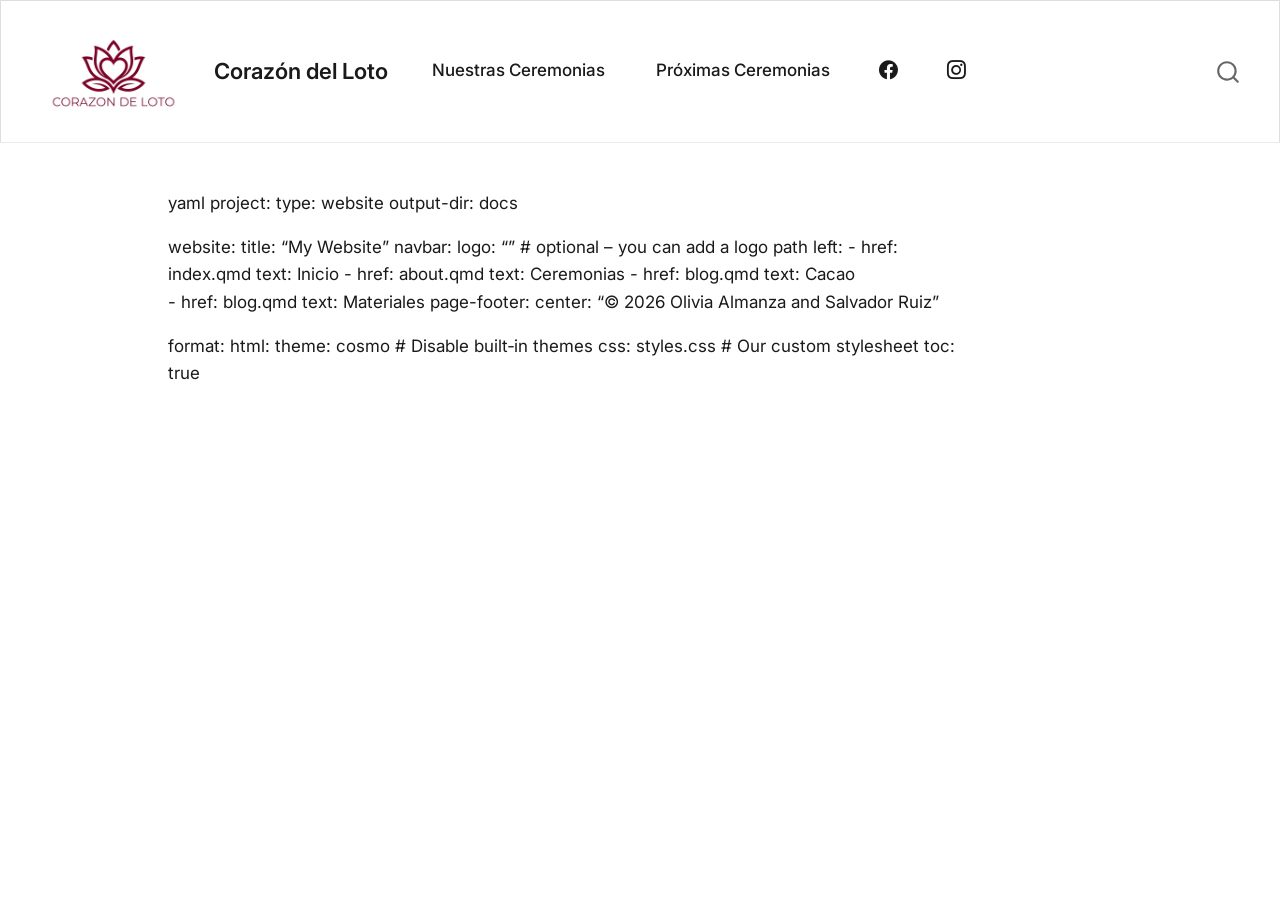
<file: docs/quartox.html>
<!DOCTYPE html>
<html xmlns="http://www.w3.org/1999/xhtml" lang="en" xml:lang="en"><head>

<meta charset="utf-8">
<meta name="generator" content="quarto-1.9.37">

<meta name="viewport" content="width=device-width, initial-scale=1.0, user-scalable=yes">


<title>quartox – Corazón del Loto</title>
<style>
/* Default styles provided by pandoc.
** See https://pandoc.org/MANUAL.html#variables-for-html for config info.
*/
code{white-space: pre-wrap;}
span.smallcaps{font-variant: small-caps;}
div.columns{display: flex; gap: min(4vw, 1.5em);}
div.column{flex: auto; overflow-x: auto;}
div.hanging-indent{margin-left: 1.5em; text-indent: -1.5em;}
ul.task-list{list-style: none;}
ul.task-list li input[type="checkbox"] {
  width: 0.8em;
  margin: 0 0.8em 0.2em -1em; /* quarto-specific, see https://github.com/quarto-dev/quarto-cli/issues/4556 */ 
  vertical-align: middle;
}
</style>


<script src="site_libs/quarto-nav/quarto-nav.js"></script>
<script src="site_libs/quarto-nav/headroom.min.js"></script>
<script src="site_libs/clipboard/clipboard.min.js"></script>
<script src="site_libs/quarto-search/autocomplete.umd.js"></script>
<script src="site_libs/quarto-search/fuse.min.js"></script>
<script src="site_libs/quarto-search/quarto-search.js"></script>
<meta name="quarto:offset" content="./">
<link href="./images/logo.png" rel="icon" type="image/png">
<script src="site_libs/quarto-html/quarto.js" type="module"></script>
<script src="site_libs/quarto-html/tabsets/tabsets.js" type="module"></script>
<script src="site_libs/quarto-html/popper.min.js"></script>
<script src="site_libs/quarto-html/tippy.umd.min.js"></script>
<script src="site_libs/quarto-html/anchor.min.js"></script>
<link href="site_libs/quarto-html/tippy.css" rel="stylesheet">
<link href="site_libs/quarto-html/quarto-syntax-highlighting-7f8f88aac4f3542376d5c11b86a4c14d.css" rel="stylesheet" id="quarto-text-highlighting-styles">
<script src="site_libs/bootstrap/bootstrap.min.js"></script>
<link href="site_libs/bootstrap/bootstrap-icons.css" rel="stylesheet">
<link href="site_libs/bootstrap/bootstrap-6ec840b0bba7ebbecc6939516f9f53fd.min.css" rel="stylesheet" append-hash="true" id="quarto-bootstrap" data-mode="light">
<script id="quarto-search-options" type="application/json">{
  "location": "navbar",
  "copy-button": false,
  "collapse-after": 3,
  "panel-placement": "end",
  "type": "overlay",
  "limit": 50,
  "keyboard-shortcut": [
    "f",
    "/",
    "s"
  ],
  "show-item-context": false,
  "language": {
    "search-no-results-text": "No results",
    "search-matching-documents-text": "matching documents",
    "search-copy-link-title": "Copy link to search",
    "search-hide-matches-text": "Hide additional matches",
    "search-more-match-text": "more match in this document",
    "search-more-matches-text": "more matches in this document",
    "search-clear-button-title": "Clear",
    "search-text-placeholder": "",
    "search-detached-cancel-button-title": "Cancel",
    "search-submit-button-title": "Submit",
    "search-label": "Search"
  }
}</script>


<link rel="stylesheet" href="styles.css">
</head>

<body class="nav-fixed quarto-light">

<div id="quarto-search-results"></div>
  <header id="quarto-header" class="headroom fixed-top">
    <nav class="navbar navbar-expand-lg " data-bs-theme="dark">
      <div class="navbar-container container-fluid">
      <div class="navbar-brand-container mx-auto">
    <a href="./index.html" class="navbar-brand navbar-brand-logo">
    <img src="./images/logo.png" alt="" class="navbar-logo light-content">
    <img src="./images/logo.png" alt="" class="navbar-logo dark-content">
    </a>
    <a class="navbar-brand" href="./index.html">
    <span class="navbar-title">Corazón del Loto</span>
    </a>
  </div>
            <div id="quarto-search" class="" title="Search"></div>
          <button class="navbar-toggler" type="button" data-bs-toggle="collapse" data-bs-target="#navbarCollapse" aria-controls="navbarCollapse" role="menu" aria-expanded="false" aria-label="Toggle navigation" onclick="if (window.quartoToggleHeadroom) { window.quartoToggleHeadroom(); }">
  <span class="navbar-toggler-icon"></span>
</button>
          <div class="collapse navbar-collapse" id="navbarCollapse">
            <ul class="navbar-nav navbar-nav-scroll me-auto">
  <li class="nav-item">
    <a class="nav-link" href="./ceremonias.html"> 
<span class="menu-text">Nuestras Ceremonias</span></a>
  </li>  
  <li class="nav-item">
    <a class="nav-link" href="./materiales.html"> 
<span class="menu-text">Próximas Ceremonias</span></a>
  </li>  
  <li class="nav-item compact">
    <a class="nav-link" href="https://www.facebook.com/profile.php?id=61593382717072"> <i class="bi bi-facebook" role="img">
</i> 
<span class="menu-text"></span></a>
  </li>  
  <li class="nav-item compact">
    <a class="nav-link" href="https://www.facebook.com/profile.php?id=61593382717072"> <i class="bi bi-instagram" role="img">
</i> 
<span class="menu-text"></span></a>
  </li>  
</ul>
          </div> <!-- /navcollapse -->
            <div class="quarto-navbar-tools">
</div>
      </div> <!-- /container-fluid -->
    </nav>
</header>
<!-- content -->
<div id="quarto-content" class="quarto-container page-columns page-rows-contents page-layout-article page-navbar">
<!-- sidebar -->
<!-- margin-sidebar -->
    <div id="quarto-margin-sidebar" class="sidebar margin-sidebar zindex-bottom">
        
    </div>
<!-- main -->
<main class="content" id="quarto-document-content"><header id="title-block-header" class="quarto-title-block"></header>




<p>yaml project: type: website output-dir: docs</p>
<p>website: title: “My Website” navbar: logo: “” # optional – you can add a logo path left: - href: index.qmd text: Inicio - href: about.qmd text: Ceremonias - href: blog.qmd text: Cacao<br>
- href: blog.qmd text: Materiales page-footer: center: “© 2026 Olivia Almanza and Salvador Ruiz”</p>
<p>format: html: theme: cosmo # Disable built‑in themes css: styles.css # Our custom stylesheet toc: true</p>



</main> <!-- /main -->
<script id="quarto-html-after-body" type="application/javascript">
  window.document.addEventListener("DOMContentLoaded", function (event) {
    const icon = "";
    const anchorJS = new window.AnchorJS();
    anchorJS.options = {
      placement: 'right',
      icon: icon
    };
    anchorJS.add('.anchored');
    const isCodeAnnotation = (el) => {
      for (const clz of el.classList) {
        if (clz.startsWith('code-annotation-')) {                     
          return true;
        }
      }
      return false;
    }
    const onCopySuccess = function(e) {
      // button target
      const button = e.trigger;
      // don't keep focus
      button.blur();
      // flash "checked"
      button.classList.add('code-copy-button-checked');
      var currentTitle = button.getAttribute("title");
      button.setAttribute("title", "Copied!");
      let tooltip;
      if (window.bootstrap) {
        button.setAttribute("data-bs-toggle", "tooltip");
        button.setAttribute("data-bs-placement", "left");
        button.setAttribute("data-bs-title", "Copied!");
        tooltip = new bootstrap.Tooltip(button, 
          { trigger: "manual", 
            customClass: "code-copy-button-tooltip",
            offset: [0, -8]});
        tooltip.show();    
      }
      setTimeout(function() {
        if (tooltip) {
          tooltip.hide();
          button.removeAttribute("data-bs-title");
          button.removeAttribute("data-bs-toggle");
          button.removeAttribute("data-bs-placement");
        }
        button.setAttribute("title", currentTitle);
        button.classList.remove('code-copy-button-checked');
      }, 1000);
      // clear code selection
      e.clearSelection();
    }
    const getTextToCopy = function(trigger) {
      const outerScaffold = trigger.parentElement.cloneNode(true);
      const codeEl = outerScaffold.querySelector('code');
      for (const childEl of codeEl.children) {
        if (isCodeAnnotation(childEl)) {
          childEl.remove();
        }
      }
      return codeEl.innerText;
    }
    const clipboard = new window.ClipboardJS('.code-copy-button:not([data-in-quarto-modal])', {
      text: getTextToCopy
    });
    clipboard.on('success', onCopySuccess);
    if (window.document.getElementById('quarto-embedded-source-code-modal')) {
      const clipboardModal = new window.ClipboardJS('.code-copy-button[data-in-quarto-modal]', {
        text: getTextToCopy,
        container: window.document.getElementById('quarto-embedded-source-code-modal')
      });
      clipboardModal.on('success', onCopySuccess);
    }
      var localhostRegex = new RegExp(/^(?:http|https):\/\/localhost\:?[0-9]*\//);
      var mailtoRegex = new RegExp(/^mailto:/);
        var filterRegex = new RegExp('/' + window.location.host + '/');
      var isInternal = (href) => {
          return filterRegex.test(href) || localhostRegex.test(href) || mailtoRegex.test(href);
      }
      // Inspect non-navigation links and adorn them if external
     var links = window.document.querySelectorAll('a[href]:not(.nav-link):not(.navbar-brand):not(.toc-action):not(.sidebar-link):not(.sidebar-item-toggle):not(.pagination-link):not(.no-external):not([aria-hidden]):not(.dropdown-item):not(.quarto-navigation-tool):not(.about-link)');
      for (var i=0; i<links.length; i++) {
        const link = links[i];
        if (!isInternal(link.href)) {
          // undo the damage that might have been done by quarto-nav.js in the case of
          // links that we want to consider external
          if (link.dataset.originalHref !== undefined) {
            link.href = link.dataset.originalHref;
          }
        }
      }
    function tippyHover(el, contentFn, onTriggerFn, onUntriggerFn) {
      const config = {
        allowHTML: true,
        maxWidth: 500,
        delay: 100,
        arrow: false,
        appendTo: function(el) {
            return el.parentElement;
        },
        interactive: true,
        interactiveBorder: 10,
        theme: 'quarto',
        placement: 'bottom-start',
      };
      if (contentFn) {
        config.content = contentFn;
      }
      if (onTriggerFn) {
        config.onTrigger = onTriggerFn;
      }
      if (onUntriggerFn) {
        config.onUntrigger = onUntriggerFn;
      }
      window.tippy(el, config); 
    }
    const noterefs = window.document.querySelectorAll('a[role="doc-noteref"]');
    for (var i=0; i<noterefs.length; i++) {
      const ref = noterefs[i];
      tippyHover(ref, function() {
        // use id or data attribute instead here
        let href = ref.getAttribute('data-footnote-href') || ref.getAttribute('href');
        try { href = new URL(href).hash; } catch {}
        const id = href.replace(/^#\/?/, "");
        const note = window.document.getElementById(id);
        if (note) {
          return note.innerHTML;
        } else {
          return "";
        }
      });
    }
    const xrefs = window.document.querySelectorAll('a.quarto-xref');
    const processXRef = (id, note) => {
      // Strip column container classes
      const stripColumnClz = (el) => {
        el.classList.remove("page-full", "page-columns");
        if (el.children) {
          for (const child of el.children) {
            stripColumnClz(child);
          }
        }
      }
      stripColumnClz(note)
      if (id === null || id.startsWith('sec-')) {
        // Special case sections, only their first couple elements
        const container = document.createElement("div");
        if (note.children && note.children.length > 2) {
          container.appendChild(note.children[0].cloneNode(true));
          for (let i = 1; i < note.children.length; i++) {
            const child = note.children[i];
            if (child.tagName === "P" && child.innerText === "") {
              continue;
            } else {
              container.appendChild(child.cloneNode(true));
              break;
            }
          }
          if (window.Quarto?.typesetMath) {
            window.Quarto.typesetMath(container);
          }
          return container.innerHTML
        } else {
          if (window.Quarto?.typesetMath) {
            window.Quarto.typesetMath(note);
          }
          return note.innerHTML;
        }
      } else {
        // Remove any anchor links if they are present
        const anchorLink = note.querySelector('a.anchorjs-link');
        if (anchorLink) {
          anchorLink.remove();
        }
        if (window.Quarto?.typesetMath) {
          window.Quarto.typesetMath(note);
        }
        if (note.classList.contains("callout")) {
          return note.outerHTML;
        } else {
          return note.innerHTML;
        }
      }
    }
    for (var i=0; i<xrefs.length; i++) {
      const xref = xrefs[i];
      tippyHover(xref, undefined, function(instance) {
        instance.disable();
        let url = xref.getAttribute('href');
        let hash = undefined; 
        if (url.startsWith('#')) {
          hash = url;
        } else {
          try { hash = new URL(url).hash; } catch {}
        }
        if (hash) {
          const id = hash.replace(/^#\/?/, "");
          const note = window.document.getElementById(id);
          if (note !== null) {
            try {
              const html = processXRef(id, note.cloneNode(true));
              instance.setContent(html);
            } finally {
              instance.enable();
              instance.show();
            }
          } else {
            // See if we can fetch this
            fetch(url.split('#')[0])
            .then(res => res.text())
            .then(html => {
              const parser = new DOMParser();
              const htmlDoc = parser.parseFromString(html, "text/html");
              const note = htmlDoc.getElementById(id);
              if (note !== null) {
                const html = processXRef(id, note);
                instance.setContent(html);
              } 
            }).finally(() => {
              instance.enable();
              instance.show();
            });
          }
        } else {
          // See if we can fetch a full url (with no hash to target)
          // This is a special case and we should probably do some content thinning / targeting
          fetch(url)
          .then(res => res.text())
          .then(html => {
            const parser = new DOMParser();
            const htmlDoc = parser.parseFromString(html, "text/html");
            const note = htmlDoc.querySelector('main.content');
            if (note !== null) {
              // This should only happen for chapter cross references
              // (since there is no id in the URL)
              // remove the first header
              if (note.children.length > 0 && note.children[0].tagName === "HEADER") {
                note.children[0].remove();
              }
              const html = processXRef(null, note);
              instance.setContent(html);
            } 
          }).finally(() => {
            instance.enable();
            instance.show();
          });
        }
      }, function(instance) {
      });
    }
        let selectedAnnoteEl;
        const selectorForAnnotation = ( cell, annotation) => {
          let cellAttr = 'data-code-cell="' + cell + '"';
          let lineAttr = 'data-code-annotation="' +  annotation + '"';
          const selector = 'span[' + cellAttr + '][' + lineAttr + ']';
          return selector;
        }
        const selectCodeLines = (annoteEl) => {
          const doc = window.document;
          const targetCell = annoteEl.getAttribute("data-target-cell");
          const targetAnnotation = annoteEl.getAttribute("data-target-annotation");
          const annoteSpan = window.document.querySelector(selectorForAnnotation(targetCell, targetAnnotation));
          const lines = annoteSpan.getAttribute("data-code-lines").split(",");
          const lineIds = lines.map((line) => {
            return targetCell + "-" + line;
          })
          let top = null;
          let height = null;
          let parent = null;
          if (lineIds.length > 0) {
              //compute the position of the single el (top and bottom and make a div)
              const el = window.document.getElementById(lineIds[0]);
              top = el.offsetTop;
              height = el.offsetHeight;
              parent = el.parentElement.parentElement;
            if (lineIds.length > 1) {
              const lastEl = window.document.getElementById(lineIds[lineIds.length - 1]);
              const bottom = lastEl.offsetTop + lastEl.offsetHeight;
              height = bottom - top;
            }
            if (top !== null && height !== null && parent !== null) {
              // cook up a div (if necessary) and position it 
              let div = window.document.getElementById("code-annotation-line-highlight");
              if (div === null) {
                div = window.document.createElement("div");
                div.setAttribute("id", "code-annotation-line-highlight");
                div.style.position = 'absolute';
                parent.appendChild(div);
              }
              div.style.top = top - 2 + "px";
              div.style.height = height + 4 + "px";
              div.style.left = 0;
              let gutterDiv = window.document.getElementById("code-annotation-line-highlight-gutter");
              if (gutterDiv === null) {
                gutterDiv = window.document.createElement("div");
                gutterDiv.setAttribute("id", "code-annotation-line-highlight-gutter");
                gutterDiv.style.position = 'absolute';
                const codeCell = window.document.getElementById(targetCell);
                const gutter = codeCell.querySelector('.code-annotation-gutter');
                gutter.appendChild(gutterDiv);
              }
              gutterDiv.style.top = top - 2 + "px";
              gutterDiv.style.height = height + 4 + "px";
            }
            selectedAnnoteEl = annoteEl;
          }
        };
        const unselectCodeLines = () => {
          const elementsIds = ["code-annotation-line-highlight", "code-annotation-line-highlight-gutter"];
          elementsIds.forEach((elId) => {
            const div = window.document.getElementById(elId);
            if (div) {
              div.remove();
            }
          });
          selectedAnnoteEl = undefined;
        };
          // Handle positioning of the toggle
      window.addEventListener(
        "resize",
        throttle(() => {
          elRect = undefined;
          if (selectedAnnoteEl) {
            selectCodeLines(selectedAnnoteEl);
          }
        }, 10)
      );
      function throttle(fn, ms) {
      let throttle = false;
      let timer;
        return (...args) => {
          if(!throttle) { // first call gets through
              fn.apply(this, args);
              throttle = true;
          } else { // all the others get throttled
              if(timer) clearTimeout(timer); // cancel #2
              timer = setTimeout(() => {
                fn.apply(this, args);
                timer = throttle = false;
              }, ms);
          }
        };
      }
        // Attach click handler to the DT
        const annoteDls = window.document.querySelectorAll('dt[data-target-cell]');
        for (const annoteDlNode of annoteDls) {
          annoteDlNode.addEventListener('click', (event) => {
            const clickedEl = event.target;
            if (clickedEl !== selectedAnnoteEl) {
              unselectCodeLines();
              const activeEl = window.document.querySelector('dt[data-target-cell].code-annotation-active');
              if (activeEl) {
                activeEl.classList.remove('code-annotation-active');
              }
              selectCodeLines(clickedEl);
              clickedEl.classList.add('code-annotation-active');
            } else {
              // Unselect the line
              unselectCodeLines();
              clickedEl.classList.remove('code-annotation-active');
            }
          });
        }
    const findCites = (el) => {
      const parentEl = el.parentElement;
      if (parentEl) {
        const cites = parentEl.dataset.cites;
        if (cites) {
          return {
            el,
            cites: cites.split(' ')
          };
        } else {
          return findCites(el.parentElement)
        }
      } else {
        return undefined;
      }
    };
    var bibliorefs = window.document.querySelectorAll('a[role="doc-biblioref"]');
    for (var i=0; i<bibliorefs.length; i++) {
      const ref = bibliorefs[i];
      const citeInfo = findCites(ref);
      if (citeInfo) {
        tippyHover(citeInfo.el, function() {
          var popup = window.document.createElement('div');
          citeInfo.cites.forEach(function(cite) {
            var citeDiv = window.document.createElement('div');
            citeDiv.classList.add('hanging-indent');
            citeDiv.classList.add('csl-entry');
            var biblioDiv = window.document.getElementById('ref-' + cite);
            if (biblioDiv) {
              citeDiv.innerHTML = biblioDiv.innerHTML;
            }
            popup.appendChild(citeDiv);
          });
          return popup.innerHTML;
        });
      }
    }
  });
  </script>
</div> <!-- /content -->




</body></html>
</file>
<file: site_libs/quarto-html/tippy.css>
.tippy-box[data-animation=fade][data-state=hidden]{opacity:0}[data-tippy-root]{max-width:calc(100vw - 10px)}.tippy-box{position:relative;background-color:#333;color:#fff;border-radius:4px;font-size:14px;line-height:1.4;white-space:normal;outline:0;transition-property:transform,visibility,opacity}.tippy-box[data-placement^=top]>.tippy-arrow{bottom:0}.tippy-box[data-placement^=top]>.tippy-arrow:before{bottom:-7px;left:0;border-width:8px 8px 0;border-top-color:initial;transform-origin:center top}.tippy-box[data-placement^=bottom]>.tippy-arrow{top:0}.tippy-box[data-placement^=bottom]>.tippy-arrow:before{top:-7px;left:0;border-width:0 8px 8px;border-bottom-color:initial;transform-origin:center bottom}.tippy-box[data-placement^=left]>.tippy-arrow{right:0}.tippy-box[data-placement^=left]>.tippy-arrow:before{border-width:8px 0 8px 8px;border-left-color:initial;right:-7px;transform-origin:center left}.tippy-box[data-placement^=right]>.tippy-arrow{left:0}.tippy-box[data-placement^=right]>.tippy-arrow:before{left:-7px;border-width:8px 8px 8px 0;border-right-color:initial;transform-origin:center right}.tippy-box[data-inertia][data-state=visible]{transition-timing-function:cubic-bezier(.54,1.5,.38,1.11)}.tippy-arrow{width:16px;height:16px;color:#333}.tippy-arrow:before{content:"";position:absolute;border-color:transparent;border-style:solid}.tippy-content{position:relative;padding:5px 9px;z-index:1}
</file>
<file: site_libs/quarto-html/quarto-syntax-highlighting-7f8f88aac4f3542376d5c11b86a4c14d.css>
/* quarto syntax highlight colors */
:root {
  --quarto-hl-ot-color: #003B4F;
  --quarto-hl-at-color: #657422;
  --quarto-hl-ss-color: #20794D;
  --quarto-hl-an-color: #5E5E5E;
  --quarto-hl-fu-color: #4758AB;
  --quarto-hl-st-color: #20794D;
  --quarto-hl-cf-color: #003B4F;
  --quarto-hl-op-color: #5E5E5E;
  --quarto-hl-er-color: #AD0000;
  --quarto-hl-bn-color: #AD0000;
  --quarto-hl-al-color: #AD0000;
  --quarto-hl-va-color: #111111;
  --quarto-hl-bu-color: inherit;
  --quarto-hl-ex-color: inherit;
  --quarto-hl-pp-color: #AD0000;
  --quarto-hl-in-color: #5E5E5E;
  --quarto-hl-vs-color: #20794D;
  --quarto-hl-wa-color: #5E5E5E;
  --quarto-hl-do-color: #5E5E5E;
  --quarto-hl-im-color: #00769E;
  --quarto-hl-ch-color: #20794D;
  --quarto-hl-dt-color: #AD0000;
  --quarto-hl-fl-color: #AD0000;
  --quarto-hl-co-color: #5E5E5E;
  --quarto-hl-cv-color: #5E5E5E;
  --quarto-hl-cn-color: #8f5902;
  --quarto-hl-sc-color: #5E5E5E;
  --quarto-hl-dv-color: #AD0000;
  --quarto-hl-kw-color: #003B4F;
}

/* other quarto variables */
:root {
  --quarto-font-monospace: SFMono-Regular, Menlo, Monaco, Consolas, "Liberation Mono", "Courier New", monospace;
}

/* syntax highlight based on Pandoc's rules */
pre > code.sourceCode > span {
  color: #003B4F;
}

code.sourceCode > span {
  color: #003B4F;
}

div.sourceCode,
div.sourceCode pre.sourceCode {
  color: #003B4F;
}

/* Normal */
code span {
  color: #003B4F;
}

/* Alert */
code span.al {
  color: #AD0000;
  font-style: inherit;
}

/* Annotation */
code span.an {
  color: #5E5E5E;
  font-style: inherit;
}

/* Attribute */
code span.at {
  color: #657422;
  font-style: inherit;
}

/* BaseN */
code span.bn {
  color: #AD0000;
  font-style: inherit;
}

/* BuiltIn */
code span.bu {
  font-style: inherit;
}

/* ControlFlow */
code span.cf {
  color: #003B4F;
  font-weight: bold;
  font-style: inherit;
}

/* Char */
code span.ch {
  color: #20794D;
  font-style: inherit;
}

/* Constant */
code span.cn {
  color: #8f5902;
  font-style: inherit;
}

/* Comment */
code span.co {
  color: #5E5E5E;
  font-style: inherit;
}

/* CommentVar */
code span.cv {
  color: #5E5E5E;
  font-style: italic;
}

/* Documentation */
code span.do {
  color: #5E5E5E;
  font-style: italic;
}

/* DataType */
code span.dt {
  color: #AD0000;
  font-style: inherit;
}

/* DecVal */
code span.dv {
  color: #AD0000;
  font-style: inherit;
}

/* Error */
code span.er {
  color: #AD0000;
  font-style: inherit;
}

/* Extension */
code span.ex {
  font-style: inherit;
}

/* Float */
code span.fl {
  color: #AD0000;
  font-style: inherit;
}

/* Function */
code span.fu {
  color: #4758AB;
  font-style: inherit;
}

/* Import */
code span.im {
  color: #00769E;
  font-style: inherit;
}

/* Information */
code span.in {
  color: #5E5E5E;
  font-style: inherit;
}

/* Keyword */
code span.kw {
  color: #003B4F;
  font-weight: bold;
  font-style: inherit;
}

/* Operator */
code span.op {
  color: #5E5E5E;
  font-style: inherit;
}

/* Other */
code span.ot {
  color: #003B4F;
  font-style: inherit;
}

/* Preprocessor */
code span.pp {
  color: #AD0000;
  font-style: inherit;
}

/* SpecialChar */
code span.sc {
  color: #5E5E5E;
  font-style: inherit;
}

/* SpecialString */
code span.ss {
  color: #20794D;
  font-style: inherit;
}

/* String */
code span.st {
  color: #20794D;
  font-style: inherit;
}

/* Variable */
code span.va {
  color: #111111;
  font-style: inherit;
}

/* VerbatimString */
code span.vs {
  color: #20794D;
  font-style: inherit;
}

/* Warning */
code span.wa {
  color: #5E5E5E;
  font-style: italic;
}

.prevent-inlining {
  content: "</";
}

/*# sourceMappingURL=789ad8cd35626ba772517505b42a116e.css.map */
</file>
<file: styles.css>
/* Import a clean, modern font from Google Fonts */
@import url('https://fonts.googleapis.com/css2?family=Inter:opsz@14..32&display=swap');

/* Global settings */
body {
  background-color: #ffffff;
  font-family: 'Inter', -apple-system, BlinkMacSystemFont, 'Segoe UI', Roboto, Helvetica, Arial, sans-serif;
  color: #1a1a1a;
  line-height: 1.6;
  margin: 0;
  padding: 0;
}

/* --- Navbar styling --- */
.navbar {
  background-color: #ffffff;
  border-bottom: 1px solid #eaeaea;
  padding: 0.8rem 2rem;
  display: flex;
  align-items: center;
  justify-content: space-between;
  flex-wrap: wrap;
}

.navbar-brand {
  font-weight: 600;
  font-size: 1.3rem;
  color: #1a1a1a;
  text-decoration: none;
  margin-right: 2rem;
}

.navbar-logo {
  max-height: 90px;
  width: auto;
  margin-right: 10px;
  display: inline-block;
  vertical-align: middle;
}

.navbar-nav {
  display: flex;
  list-style: none;
  margin: 0;
  padding: 0;
  gap: 1.8rem;
}

.nav-item {
  margin: 0;
}

/* Responsive adjustments for small screens */
@media (max-width: 600px) {
  .navbar {
    padding: 0.5rem 0.8rem;
  }
  .navbar-logo {
    max-height: 30px;
  }
  .navbar-brand {
    font-size: 1rem;
  }
  .navbar-nav {
    gap: 0.8rem;
  }
  .nav-link {
    font-size: 0.9rem;
  }
}

/* Para pantallas muy pequeñas (menos de 400px), podrías ocultar el texto del título y dejar solo el logo */
@media (max-width: 400px) {
  .navbar-brand .navbar-title {
    display: none; /* Oculta el título en móviles muy pequeños */
  }
}

.nav-link {
  color: #1a1a1a;
  text-decoration: none;
  font-weight: 500;
  font-size: 1rem;
  padding: 0.4rem 0;
  border-bottom: 2px solid transparent;
  transition: border-color 0.2s, color 0.2s;
}

.nav-link:hover {
  color: #0056b3;
  border-bottom-color: #0056b3;
}

.nav-link.active {
  border-bottom-color: #0056b3;
  color: #0056b3;
}

/* Main content container */
.container {
  max-width: 800px;
  margin: 3rem auto;
  padding: 0 1.5rem;
}

/* Headings */
h1, h2, h3 {
  font-weight: 600;
  letter-spacing: -0.01em;
}

/* Footer */
.footer {
  text-align: center;
  padding: 2rem 0;
  border-top: 1px solid #eaeaea;
  font-size: 0.9rem;
  color: #6c757d;
}

/* ========================================
   NAVBAR BUTTON STYLING
   Color: #900323 (Deep Wine Red)
   ======================================== */

/* Base button style */
li.nav-item span.btn-navbar {
  background-color: #900323;
  color: #FFFFFF;
  padding: 6px 18px;
  border-radius: 6px;
  font-weight: 600;
  font-size: 0.9rem;
  text-decoration: none;
  transition: background-color 0.3s ease, transform 0.2s ease;
  display: inline-block;
}

/* Hover effect */
li.nav-item span.btn-navbar:hover {
  background-color: #6B001A;  /* Darker shade for hover */
  color: #FFFFFF;
  transform: scale(1.02);
}

/* Active/click effect */
li.nav-item span.btn-navbar:active {
  transform: scale(0.98);
}

/* Fix vertical alignment in navbar */
li.nav-item span.btn-navbar {
  position: relative;
  top: -0.375rem;
}

/* Optional: Add a subtle glow */
li.nav-item span.btn-navbar:hover {
  box-shadow: 0 0 15px rgba(144, 3, 35, 0.4);
}

/* ========================================
   BOTÓN FLOTANTE SIEMPRE VISIBLE
   Color: #900323
   ======================================== */

.floating-btn {
  position: fixed;
  bottom: 30px;
  right: 30px;
  background-color: #900323;
  color: white;
  padding: 15px 25px;
  border-radius: 50px;
  font-weight: 600;
  font-size: 1rem;
  text-decoration: none;
  box-shadow: 0 4px 15px rgba(144, 3, 35, 0.4);
  z-index: 9999;
  transition: background-color 0.3s ease, transform 0.3s ease;
  display: inline-block;
}

.floating-btn:hover {
  background-color: #6B001A;
  color: white;
  transform: scale(1.05);
  box-shadow: 0 6px 20px rgba(144, 3, 35, 0.6);
}

/* Para móviles (más pequeño) */
@media (max-width: 768px) {
  .floating-btn {
    padding: 12px 20px;
    font-size: 0.85rem;
    bottom: 20px;
    right: 20px;
  }
}

/* Color personalizado Corazón del Loto */
.texto-loto {
  color: #900323;
}

/* En styles.css */
a {
  color: #900323;
  text-decoration: none;
}

a:hover {
  color: #6B001A;  /* Versión más oscura para hover */
  text-decoration: underline;
}
</file>
<file: docs/site_libs/quarto-html/tippy.css>
.tippy-box[data-animation=fade][data-state=hidden]{opacity:0}[data-tippy-root]{max-width:calc(100vw - 10px)}.tippy-box{position:relative;background-color:#333;color:#fff;border-radius:4px;font-size:14px;line-height:1.4;white-space:normal;outline:0;transition-property:transform,visibility,opacity}.tippy-box[data-placement^=top]>.tippy-arrow{bottom:0}.tippy-box[data-placement^=top]>.tippy-arrow:before{bottom:-7px;left:0;border-width:8px 8px 0;border-top-color:initial;transform-origin:center top}.tippy-box[data-placement^=bottom]>.tippy-arrow{top:0}.tippy-box[data-placement^=bottom]>.tippy-arrow:before{top:-7px;left:0;border-width:0 8px 8px;border-bottom-color:initial;transform-origin:center bottom}.tippy-box[data-placement^=left]>.tippy-arrow{right:0}.tippy-box[data-placement^=left]>.tippy-arrow:before{border-width:8px 0 8px 8px;border-left-color:initial;right:-7px;transform-origin:center left}.tippy-box[data-placement^=right]>.tippy-arrow{left:0}.tippy-box[data-placement^=right]>.tippy-arrow:before{left:-7px;border-width:8px 8px 8px 0;border-right-color:initial;transform-origin:center right}.tippy-box[data-inertia][data-state=visible]{transition-timing-function:cubic-bezier(.54,1.5,.38,1.11)}.tippy-arrow{width:16px;height:16px;color:#333}.tippy-arrow:before{content:"";position:absolute;border-color:transparent;border-style:solid}.tippy-content{position:relative;padding:5px 9px;z-index:1}
</file>
<file: docs/site_libs/quarto-html/quarto-syntax-highlighting-7f8f88aac4f3542376d5c11b86a4c14d.css>
/* quarto syntax highlight colors */
:root {
  --quarto-hl-ot-color: #003B4F;
  --quarto-hl-at-color: #657422;
  --quarto-hl-ss-color: #20794D;
  --quarto-hl-an-color: #5E5E5E;
  --quarto-hl-fu-color: #4758AB;
  --quarto-hl-st-color: #20794D;
  --quarto-hl-cf-color: #003B4F;
  --quarto-hl-op-color: #5E5E5E;
  --quarto-hl-er-color: #AD0000;
  --quarto-hl-bn-color: #AD0000;
  --quarto-hl-al-color: #AD0000;
  --quarto-hl-va-color: #111111;
  --quarto-hl-bu-color: inherit;
  --quarto-hl-ex-color: inherit;
  --quarto-hl-pp-color: #AD0000;
  --quarto-hl-in-color: #5E5E5E;
  --quarto-hl-vs-color: #20794D;
  --quarto-hl-wa-color: #5E5E5E;
  --quarto-hl-do-color: #5E5E5E;
  --quarto-hl-im-color: #00769E;
  --quarto-hl-ch-color: #20794D;
  --quarto-hl-dt-color: #AD0000;
  --quarto-hl-fl-color: #AD0000;
  --quarto-hl-co-color: #5E5E5E;
  --quarto-hl-cv-color: #5E5E5E;
  --quarto-hl-cn-color: #8f5902;
  --quarto-hl-sc-color: #5E5E5E;
  --quarto-hl-dv-color: #AD0000;
  --quarto-hl-kw-color: #003B4F;
}

/* other quarto variables */
:root {
  --quarto-font-monospace: SFMono-Regular, Menlo, Monaco, Consolas, "Liberation Mono", "Courier New", monospace;
}

/* syntax highlight based on Pandoc's rules */
pre > code.sourceCode > span {
  color: #003B4F;
}

code.sourceCode > span {
  color: #003B4F;
}

div.sourceCode,
div.sourceCode pre.sourceCode {
  color: #003B4F;
}

/* Normal */
code span {
  color: #003B4F;
}

/* Alert */
code span.al {
  color: #AD0000;
  font-style: inherit;
}

/* Annotation */
code span.an {
  color: #5E5E5E;
  font-style: inherit;
}

/* Attribute */
code span.at {
  color: #657422;
  font-style: inherit;
}

/* BaseN */
code span.bn {
  color: #AD0000;
  font-style: inherit;
}

/* BuiltIn */
code span.bu {
  font-style: inherit;
}

/* ControlFlow */
code span.cf {
  color: #003B4F;
  font-weight: bold;
  font-style: inherit;
}

/* Char */
code span.ch {
  color: #20794D;
  font-style: inherit;
}

/* Constant */
code span.cn {
  color: #8f5902;
  font-style: inherit;
}

/* Comment */
code span.co {
  color: #5E5E5E;
  font-style: inherit;
}

/* CommentVar */
code span.cv {
  color: #5E5E5E;
  font-style: italic;
}

/* Documentation */
code span.do {
  color: #5E5E5E;
  font-style: italic;
}

/* DataType */
code span.dt {
  color: #AD0000;
  font-style: inherit;
}

/* DecVal */
code span.dv {
  color: #AD0000;
  font-style: inherit;
}

/* Error */
code span.er {
  color: #AD0000;
  font-style: inherit;
}

/* Extension */
code span.ex {
  font-style: inherit;
}

/* Float */
code span.fl {
  color: #AD0000;
  font-style: inherit;
}

/* Function */
code span.fu {
  color: #4758AB;
  font-style: inherit;
}

/* Import */
code span.im {
  color: #00769E;
  font-style: inherit;
}

/* Information */
code span.in {
  color: #5E5E5E;
  font-style: inherit;
}

/* Keyword */
code span.kw {
  color: #003B4F;
  font-weight: bold;
  font-style: inherit;
}

/* Operator */
code span.op {
  color: #5E5E5E;
  font-style: inherit;
}

/* Other */
code span.ot {
  color: #003B4F;
  font-style: inherit;
}

/* Preprocessor */
code span.pp {
  color: #AD0000;
  font-style: inherit;
}

/* SpecialChar */
code span.sc {
  color: #5E5E5E;
  font-style: inherit;
}

/* SpecialString */
code span.ss {
  color: #20794D;
  font-style: inherit;
}

/* String */
code span.st {
  color: #20794D;
  font-style: inherit;
}

/* Variable */
code span.va {
  color: #111111;
  font-style: inherit;
}

/* VerbatimString */
code span.vs {
  color: #20794D;
  font-style: inherit;
}

/* Warning */
code span.wa {
  color: #5E5E5E;
  font-style: italic;
}

.prevent-inlining {
  content: "</";
}

/*# sourceMappingURL=789ad8cd35626ba772517505b42a116e.css.map */
</file>
<file: docs/styles.css>
/* Import a clean, modern font from Google Fonts */
@import url('https://fonts.googleapis.com/css2?family=Inter:opsz@14..32&display=swap');

/* Global settings */
body {
  background-color: #ffffff;
  font-family: 'Inter', -apple-system, BlinkMacSystemFont, 'Segoe UI', Roboto, Helvetica, Arial, sans-serif;
  color: #1a1a1a;
  line-height: 1.6;
  margin: 0;
  padding: 0;
}

/* --- Navbar styling --- */
.navbar {
  background-color: #ffffff;
  border-bottom: 1px solid #eaeaea;
  padding: 0.8rem 2rem;
  display: flex;
  align-items: center;
  justify-content: space-between;
  flex-wrap: wrap;
}

.navbar-brand {
  font-weight: 600;
  font-size: 1.3rem;
  color: #1a1a1a;
  text-decoration: none;
  margin-right: 2rem;
}

.navbar-logo {
  max-height: 90px;
  width: auto;
  margin-right: 10px;
  display: inline-block;
  vertical-align: middle;
}

.navbar-nav {
  display: flex;
  list-style: none;
  margin: 0;
  padding: 0;
  gap: 1.8rem;
}

.nav-item {
  margin: 0;
}

/* Responsive adjustments for small screens */
@media (max-width: 600px) {
  .navbar {
    padding: 0.5rem 0.8rem;
  }
  .navbar-logo {
    max-height: 30px;
  }
  .navbar-brand {
    font-size: 1rem;
  }
  .navbar-nav {
    gap: 0.8rem;
  }
  .nav-link {
    font-size: 0.9rem;
  }
}

/* Para pantallas muy pequeñas (menos de 400px), podrías ocultar el texto del título y dejar solo el logo */
@media (max-width: 400px) {
  .navbar-brand .navbar-title {
    display: none; /* Oculta el título en móviles muy pequeños */
  }
}

.nav-link {
  color: #1a1a1a;
  text-decoration: none;
  font-weight: 500;
  font-size: 1rem;
  padding: 0.4rem 0;
  border-bottom: 2px solid transparent;
  transition: border-color 0.2s, color 0.2s;
}

.nav-link:hover {
  color: #0056b3;
  border-bottom-color: #0056b3;
}

.nav-link.active {
  border-bottom-color: #0056b3;
  color: #0056b3;
}

/* Main content container */
.container {
  max-width: 800px;
  margin: 3rem auto;
  padding: 0 1.5rem;
}

/* Headings */
h1, h2, h3 {
  font-weight: 600;
  letter-spacing: -0.01em;
}

/* Footer */
.footer {
  text-align: center;
  padding: 2rem 0;
  border-top: 1px solid #eaeaea;
  font-size: 0.9rem;
  color: #6c757d;
}

/* ========================================
   NAVBAR BUTTON STYLING
   Color: #900323 (Deep Wine Red)
   ======================================== */

/* Base button style */
li.nav-item span.btn-navbar {
  background-color: #900323;
  color: #FFFFFF;
  padding: 6px 18px;
  border-radius: 6px;
  font-weight: 600;
  font-size: 0.9rem;
  text-decoration: none;
  transition: background-color 0.3s ease, transform 0.2s ease;
  display: inline-block;
}

/* Hover effect */
li.nav-item span.btn-navbar:hover {
  background-color: #6B001A;  /* Darker shade for hover */
  color: #FFFFFF;
  transform: scale(1.02);
}

/* Active/click effect */
li.nav-item span.btn-navbar:active {
  transform: scale(0.98);
}

/* Fix vertical alignment in navbar */
li.nav-item span.btn-navbar {
  position: relative;
  top: -0.375rem;
}

/* Optional: Add a subtle glow */
li.nav-item span.btn-navbar:hover {
  box-shadow: 0 0 15px rgba(144, 3, 35, 0.4);
}

/* ========================================
   BOTÓN FLOTANTE SIEMPRE VISIBLE
   Color: #900323
   ======================================== */

.floating-btn {
  position: fixed;
  bottom: 30px;
  right: 30px;
  background-color: #900323;
  color: white;
  padding: 15px 25px;
  border-radius: 50px;
  font-weight: 600;
  font-size: 1rem;
  text-decoration: none;
  box-shadow: 0 4px 15px rgba(144, 3, 35, 0.4);
  z-index: 9999;
  transition: background-color 0.3s ease, transform 0.3s ease;
  display: inline-block;
}

.floating-btn:hover {
  background-color: #6B001A;
  color: white;
  transform: scale(1.05);
  box-shadow: 0 6px 20px rgba(144, 3, 35, 0.6);
}

/* Para móviles (más pequeño) */
@media (max-width: 768px) {
  .floating-btn {
    padding: 12px 20px;
    font-size: 0.85rem;
    bottom: 20px;
    right: 20px;
  }
}

/* Color personalizado Corazón del Loto */
.texto-loto {
  color: #900323;
}

/* En styles.css */
a {
  color: #900323;
  text-decoration: none;
}

a:hover {
  color: #6B001A;  /* Versión más oscura para hover */
  text-decoration: underline;
}
</file>
